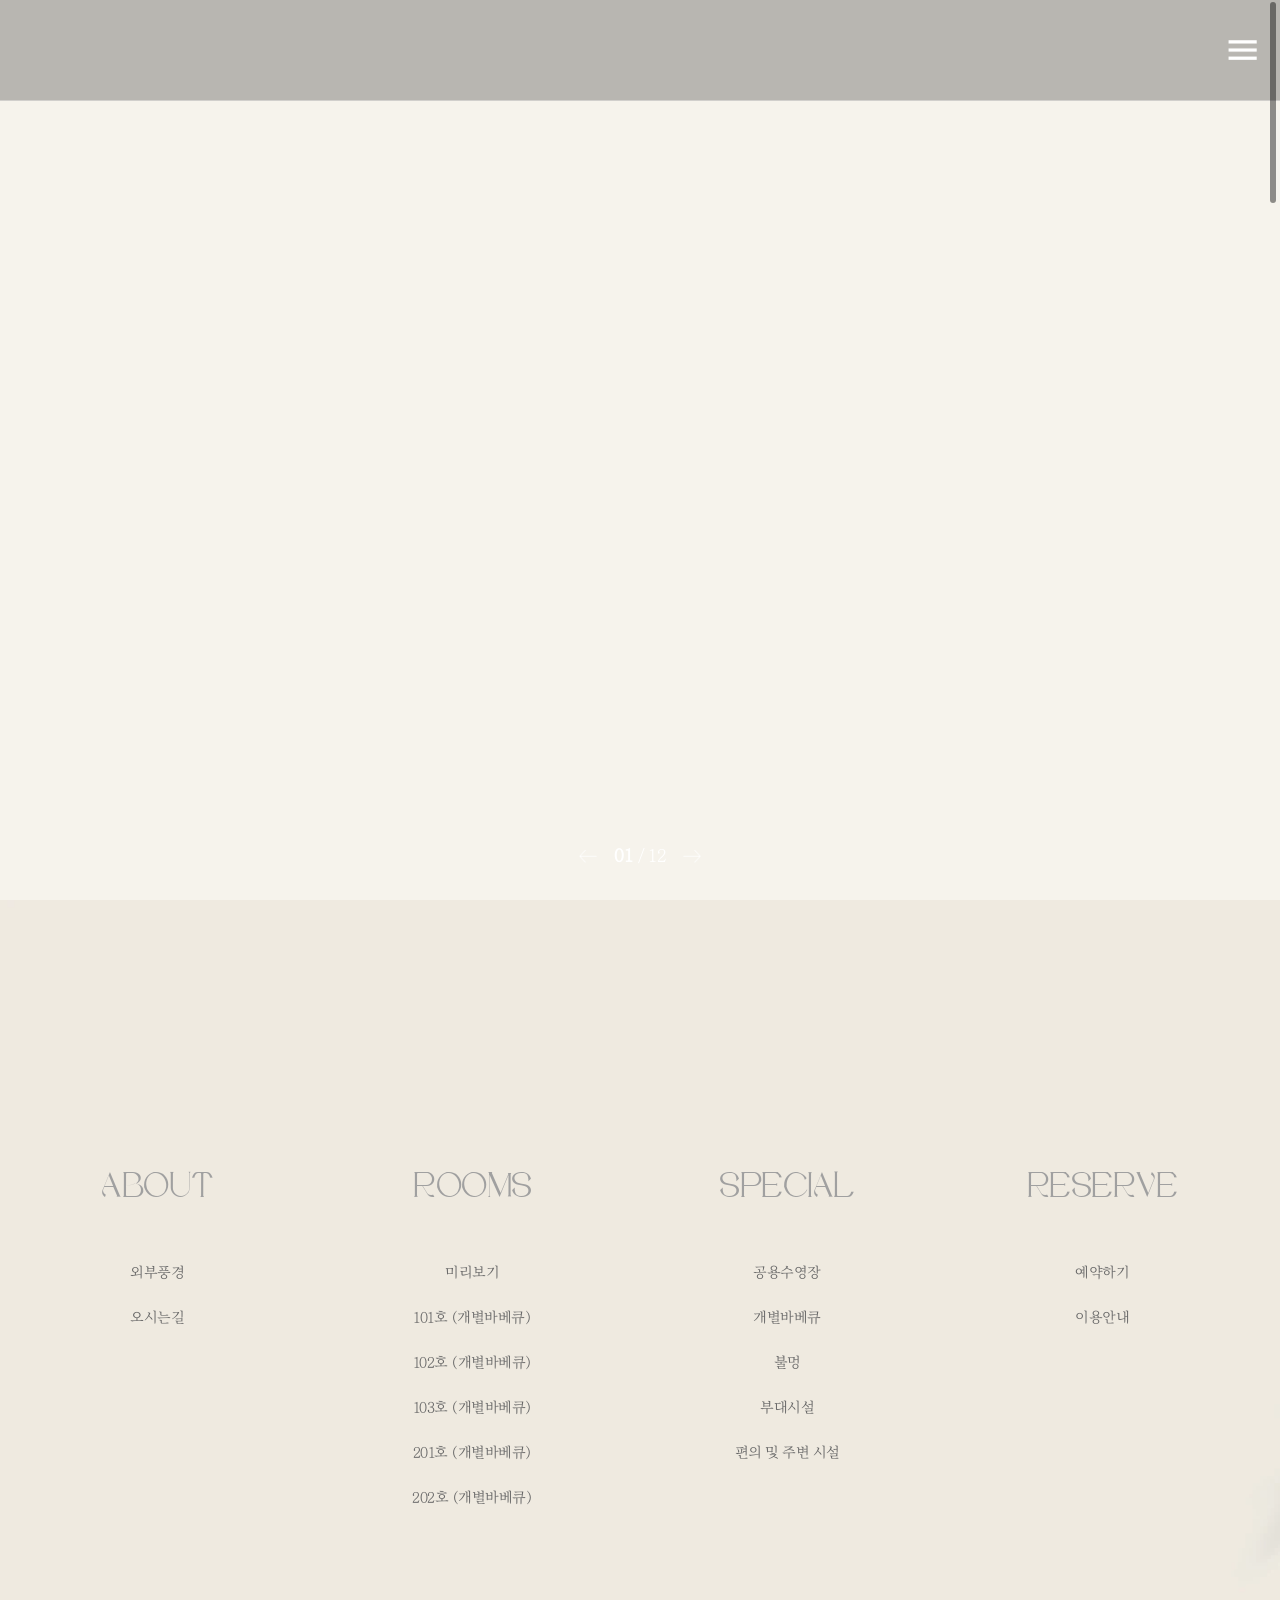
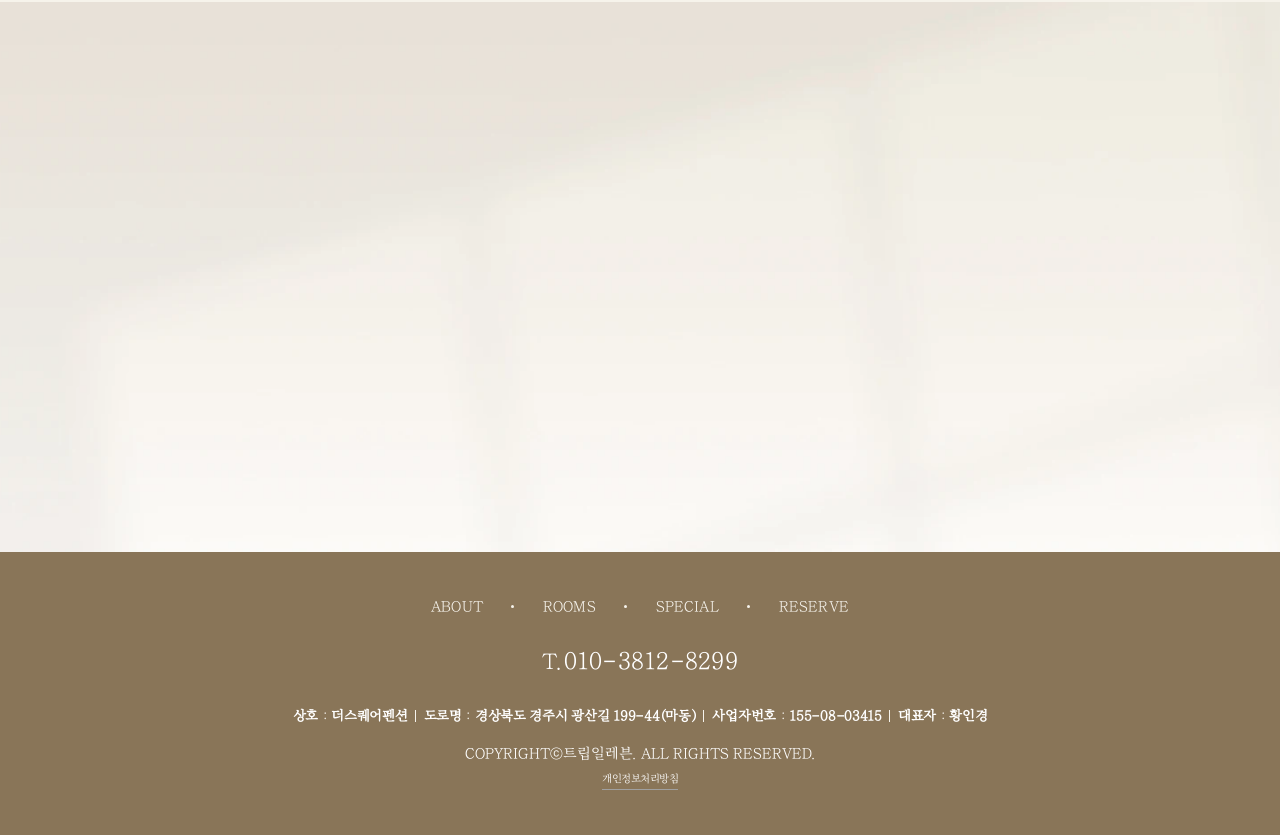
<file: index.html>
<!doctype html>
<html xmlns="http://www.w3.org/1999/xhtml" class="is-smooth-scroll-compatible is-loading">
  <head>
    <!-- 렌더 게이트: 매핑 전 placeholder/fallback 깜빡임 방지 (매핑 완료 시 페이드인) -->
    <style>html.tpl-loading body{opacity:0}body{opacity:1;transition:opacity .3s ease}</style>
    <script>document.documentElement.classList.add('tpl-loading');window.__tplReveal=function(){document.documentElement.classList.remove('tpl-loading');};setTimeout(function(){window.__tplReveal&&window.__tplReveal();},3000);</script>
    <meta name="viewport" content="width=device-width, initial-scale=1.0" />
    <meta http-equiv="Content-Type" content="text/html; charset=utf-8" />
    <title data-page-title>경주 더스퀘어 펜션 - 홈</title>
    <link rel="icon" href="data:," />
    <!-- SEO: homepage.seo → preview-handler.applySeo()가 title/description/keywords/og 동적 주입 (하드코딩 없음) -->
    <meta property="og:type" content="website" />
    <link rel="stylesheet" type="text/css" href="styles/reset.css" />
    <link rel="stylesheet" type="text/css" href="styles/theme.css" />
    <link rel="stylesheet" type="text/css" href="styles/style.css" />
    <link rel="stylesheet" type="text/css" href="styles/vendor/swiper-bundle.min.css" />
    <link rel="stylesheet" type="text/css" href="styles/popup.css" />

    <script src="js/gsap.min.js"></script>
    <script src="js/ScrollTrigger.min.js"></script>
    <script type="text/javascript" src="js/swiper-bundle.min.js"></script>
    <script type="text/javascript" src="js/locomotive-scroll.min.js"></script>

    <script nomodule="" src="js/polyfill.min.js" crossorigin="anonymous"></script>
    <script
      nomodule=""
      src="https://polyfill.io/v3/polyfill.min.js?features=Object.assign%2CElement.prototype.append%2CNodeList.prototype.forEach%2CCustomEvent%2Csmoothscroll"
      crossorigin="anonymous"
    ></script>
    <!-- Open Graph Meta Tags for Social Media -->
  <meta property="og:type" content="website" />
  <meta property="og:title" content="경주 더스퀘어 펜션 - 홈" />
  <meta property="og:description" content="편안한 객실과 쾌적한 시설을 갖춘 경주 더스퀘어펜션에서 소중한 추억을 만들어보세요." />
  <meta property="og:image" content="https://bookingplay-media.s3.amazonaws.com/item_images/2026/06/22/Zejs5EHA8Y4q.jpg" />
  <meta property="og:url" content="https://thesquareps.co.kr" />

  <!-- Twitter Card Meta Tags -->
  <meta name="twitter:card" content="summary_large_image" />
  <meta name="twitter:title" content="경주 더스퀘어 펜션 - 홈" />
  <meta name="twitter:description" content="편안한 객실과 쾌적한 시설을 갖춘 경주 더스퀘어펜션에서 소중한 추억을 만들어보세요." />
  <meta name="twitter:image" content="https://bookingplay-media.s3.amazonaws.com/item_images/2026/06/22/Zejs5EHA8Y4q.jpg" />
  <meta name="naver-site-verification" content="5cc2f8eaab3029349d71b071d9a443d751715b28" />
  <meta name="google-site-verification" content="0wpeSsIXUbGwbokQ_XwVYLpR9QLFmfl3xGqPVbSpeDM" />
</head>
  <body>
    <div id="wrap">
      <div id="header-wrap"></div>

      <!-- s: scroll-wrap -->
      <div class="scroll-wrap" id="doc" data-scroll-container="">
        <!-- s: container -->
        <div id="container" class="fadeDown" data-scroll="">
          <!--// main_visual -->
          <div class="main_visual visual">
            <div class="visual_box">
              <div class="visual_control">
                <div
                  class="swiper-arw swiper-button-prev"
                  style="
                    background: url(images/visual_prev.webp) no-repeat left center;
                    background-size: auto 100%;
                  "
                ></div>
                <div class="paging swiper-pagination"></div>
                <div
                  class="swiper-arw swiper-button-next"
                  style="
                    background: url(images/visual_next.webp) no-repeat right center;
                    background-size: auto 100%;
                  "
                ></div>
              </div>
              <div class="swiper-container mvisual">
                <!-- data-* : data-index-hero-slides | customFields.pages.index.sections[0].hero.images[isSelected] (배경 슬라이드 동적 생성) -->
                <div class="swiper-wrapper" data-index-hero-slides>
                  <!-- MAPPER: hero.images 기준 .swiper-slide>.img(background-image) 동적 생성 -->
                </div>
              </div>
            </div>
          </div>
          <!--// main_visual -->
          <!-- s: content -->
          <section id="content" class="main">
            <!-- s: main_about -->
            <div class="main_about" style="background-image: url(images/about_bg.webp)">
              <div class="cont">
                <div class="fl">
                  <!-- data-* : data-index-about-image | customFields.pages.index.sections[0].essence.images[isSelected][0].url (background-image, 없으면 empty placeholder) -->
                  <div
                    class="img fadeRight"
                    data-scroll=""
                    data-index-about-image
                  ></div>
                </div>
                <div class="fr">
                  <div class="txt">
                    <!-- data-* : data-index-about-title | essence.title (없으면 'A quiet moment...' fallback은 mapper 주입) -->
                    <p class="btxt fadeUp" data-scroll="" data-index-about-title></p>
                    <!-- data-* : data-index-about-description | essence.description (없으면 '창밖으로...{숙소명}에서...' fallback은 mapper 주입) -->
                    <p class="stxt mg60t fadeUp" data-scroll="" data-index-about-description></p>
                  </div>
                </div>
              </div>
            </div>
            <!-- e: main_about -->
            <div class="main_special" style="background: color-mix(in srgb, var(--color-primary) 55%, transparent)">
              <div class="cont fadeUp" data-scroll="">
                <div class="fl">
                  <div class="swiper-container spec-img">
                    <!-- data-* : data-index-special-slides | property.facilities[] (이미지 슬라이드, bg=facilities[i].images[isSelected][0].url, 링크 facility.html?id={id}) -->
                    <div class="swiper-wrapper" data-index-special-slides>
                      <!-- MAPPER: facilities[] 기준 .swiper-slide.item > a(facility.html?id={id}) > .img(background-image) 동적 생성 -->
                    </div>
                  </div>
                </div>
                <div class="fr">
                  <!-- data-* : data-index-special-titles | property.facilities[] (각 .txt-con: btxt='special' 정적 + stxt=facilities[i].name 동적) -->
                  <div class="spec-tit" data-index-special-titles>
                    <!-- MAPPER: facilities[] 기준 .txt-con(첫번째 on) > btxt 'special' + stxt=name 동적 생성 -->
                  </div>
                  <div class="swiper-container spec-txt">
                    <!-- data-* : data-index-special-texts | property.facilities[] (각 슬라이드 btxt='SPECIAL 0N' 정적 + stxt=facilities[i].description 동적) -->
                    <div class="swiper-wrapper" data-index-special-texts>
                      <!-- MAPPER: facilities[] 기준 .swiper-slide.item > .txt > btxt 'SPECIAL 0N' + stxt=description 동적 생성 -->
                    </div>
                    <div class="swiper-pagination"></div>
                  </div>
                </div>
                <div class="btns">
                  <a
                    href="#n"
                    class="spec-prev"
                    style="background-image: url(images/special_prev.webp)"
                  ></a>
                  <a
                    href="#n"
                    class="spec-next"
                    style="background-image: url(images/special_next.webp)"
                  ></a>
                </div>
              </div>
            </div>

            <div class="main_room" style="background: color-mix(in srgb, var(--color-primary) 55%, transparent)">
              <div class="cont fadeUp" data-scroll="">
                <h3>ROOM PREVIEW</h3>
                <div class="preivew fadeUp" data-scroll="">
                  <div class="swiper-container">
                    <!-- data-* : data-index-room-slides | customFields.roomtypes[] (+ rooms[] id매칭으로 구조 텍스트). 컨테이너 비우고 동적 생성, 링크 room.html?room_id={roomtypes[i].id} -->
                    <div class="swiper-wrapper" data-index-room-slides>
                      <!-- MAPPER: roomtypes[] 기준 .swiper-slide.item > a(room.html?room_id={id}, .custom_mousemove) > .img(background) + .txt(btxt=name, stxt=구조) 동적 생성 -->
                    </div>
                    <div class="swiper-pagination"></div>
                  </div>
                  <a
                    href="#n"
                    class="room-prev"
                    style="background-image: url(images/special_prev.webp)"
                  ></a>
                  <a
                    href="#n"
                    class="room-next"
                    style="background-image: url(images/special_next.webp)"
                  ></a>
                </div>
              </div>
            </div>

            <!-- 배경: 디자인 기본 이미지(real_bg) 유지 — closing 이미지 매핑 안 함 -->
            <div
              class="main_reserve"
              style="
                background: url(images/real_bg.webp) no-repeat center top;
                background-size: cover;
              "
            >
              <div class="cont">
                <p
                  class="fadeUp"
                  data-scroll=""
                  style="background: url(images/real_dots.png) no-repeat center top"
                ></p>
                <!-- data-* : data-index-closing-description | customFields.pages.index.sections[0].closing.description -->
                <p class="fadeUp" data-scroll="" data-index-closing-description></p>
                <!-- data-* : data-booking-link | property.realtimeBookingId -->
                <a href="#!" target="_blank" class="fadeUp" data-scroll="" data-booking-link>
                  <span>예약하기</span>
                </a>
              </div>
            </div>
          </section>
          <!-- e: content -->
        </div>
        <!-- e: container -->
        <div id="footer-wrap"></div>
      </div>
    </div>

    <!-- 팝업 (homepage.customFields.popup.popups / enabled·기간 따라 노출, 미리보기 POPUP_UPDATE 연동) -->
    <div id="popup-container"></div>

    <!-- infra: 데이터 매핑 & 동적 헤더/푸터 -->
    <script src="js/image-helpers.js"></script>
    <script src="js/preview-handler.js"></script>
    <script src="js/data-mapper/core/base-mapper.js"></script>
    <script src="js/data-mapper/pages/header-footer-mapper.js"></script>
    <script src="js/data-mapper/pages/index-mapper.js"></script>
    <script src="js/header-footer-loader.js"></script>
    <!-- 페이지 인터랙션 (vanilla) -->
    <script src="js/common.js"></script>
    <script src="js/custom.js"></script>
    <!-- 팝업 매니저 -->
    <script src="js/popup.js"></script>
  </body>
</html>
</file>
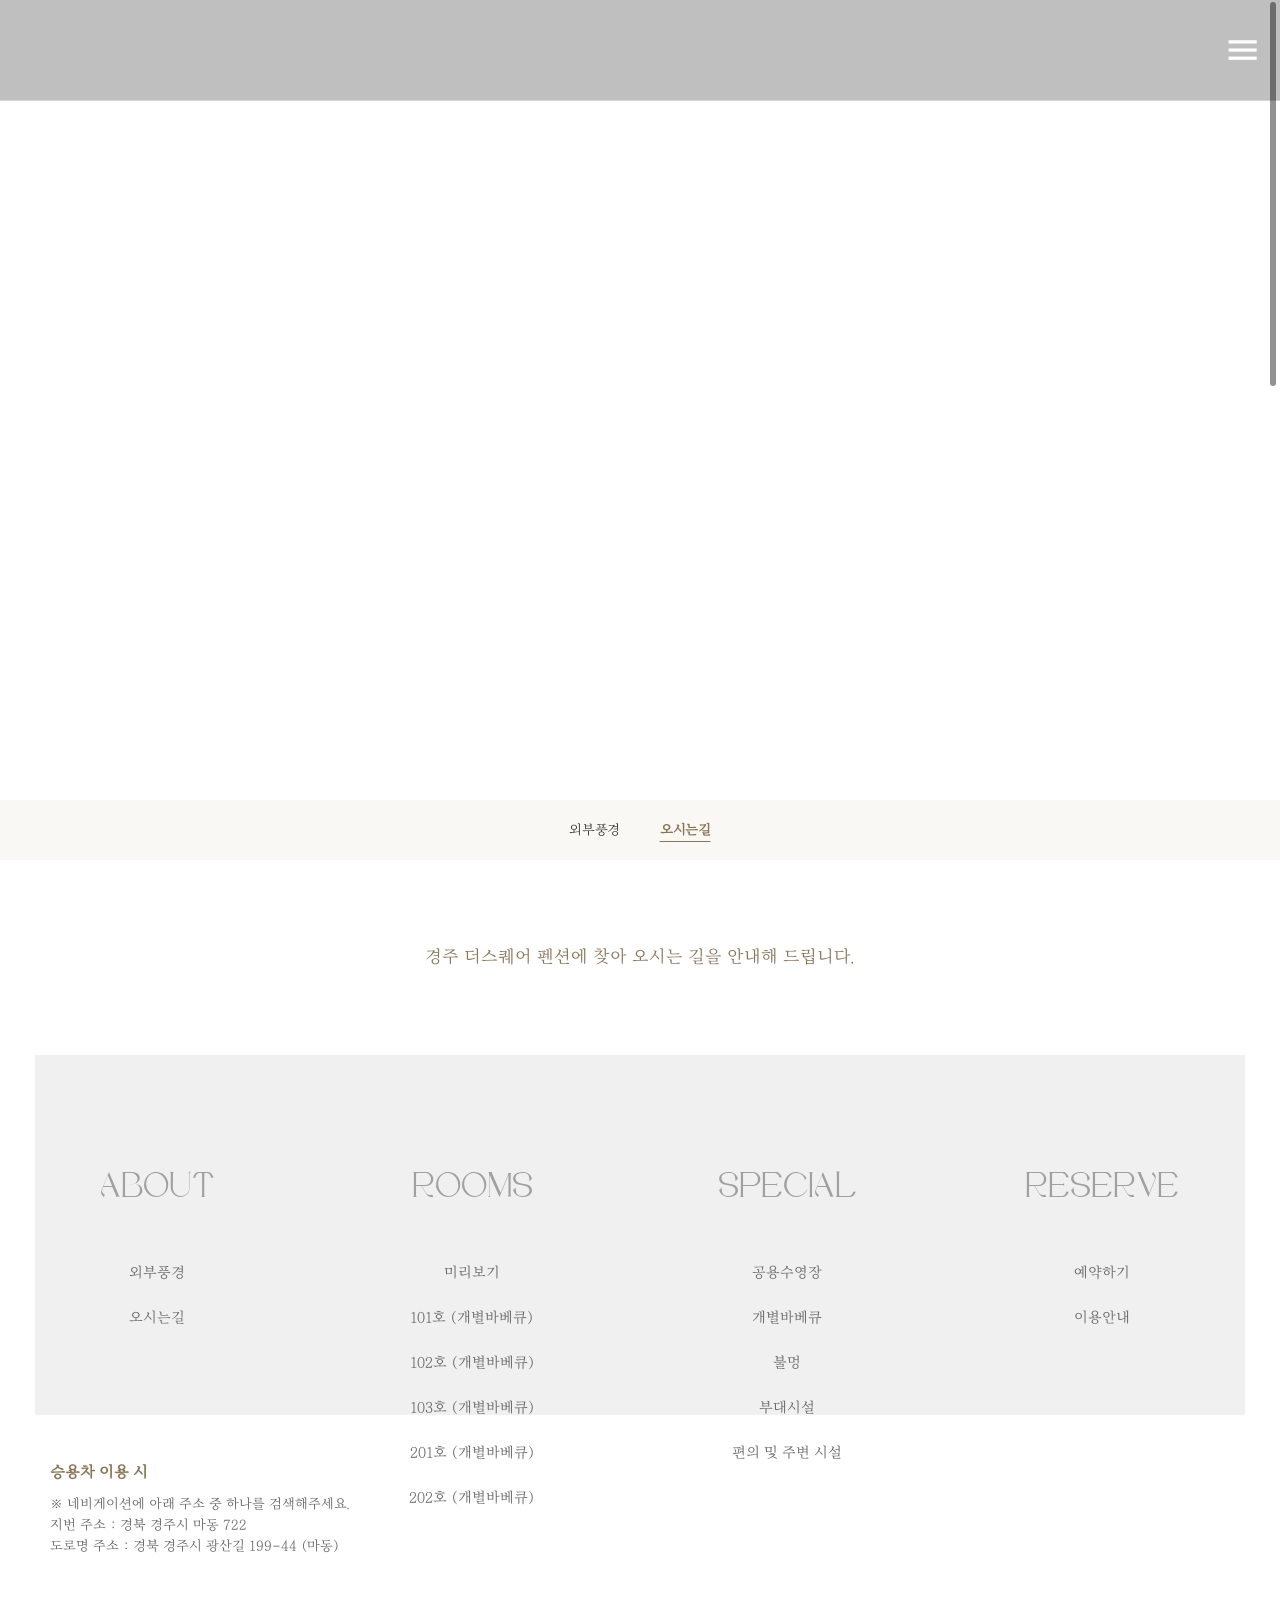
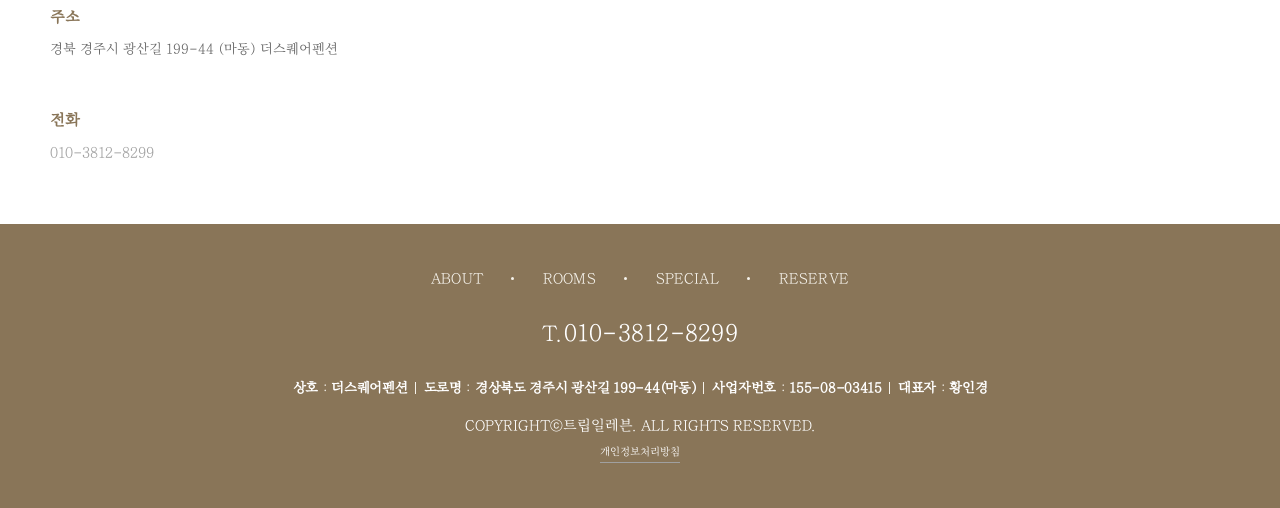
<file: directions.html>
<!doctype html>
<html xmlns="http://www.w3.org/1999/xhtml" class="is-smooth-scroll-compatible is-loading">
  <head>
    <!-- 렌더 게이트: 매핑 전 placeholder/fallback 깜빡임 방지 (매핑 완료 시 페이드인) -->
    <style>html.tpl-loading body{opacity:0}body{opacity:1;transition:opacity .3s ease}</style>
    <script>document.documentElement.classList.add('tpl-loading');window.__tplReveal=function(){document.documentElement.classList.remove('tpl-loading');};setTimeout(function(){window.__tplReveal&&window.__tplReveal();},3000);</script>
    <meta name="viewport" content="width=device-width, initial-scale=1.0" />
    <meta http-equiv="Content-Type" content="text/html; charset=utf-8" />
    <title data-page-title>경주 더스퀘어 펜션 - 오시는길</title>
    <link rel="icon" href="data:," />
    <!-- SEO: homepage.seo → preview-handler.applySeo()가 title/description/keywords/og 동적 주입 (하드코딩 없음) -->
    <meta property="og:type" content="website" />
    <link rel="stylesheet" type="text/css" href="styles/reset.css" />
    <link rel="stylesheet" type="text/css" href="styles/theme.css" />
    <link rel="stylesheet" type="text/css" href="styles/style.css" />
    <link rel="stylesheet" type="text/css" href="styles/vendor/swiper-bundle.min.css" />

    <script src="js/gsap.min.js"></script>
    <script src="js/ScrollTrigger.min.js"></script>
    <script type="text/javascript" src="js/swiper-bundle.min.js"></script>
    <script type="text/javascript" src="js/locomotive-scroll.min.js"></script>

    <script nomodule="" src="js/polyfill.min.js" crossorigin="anonymous"></script>
    <script
      nomodule=""
      src="https://polyfill.io/v3/polyfill.min.js?features=Object.assign%2CElement.prototype.append%2CNodeList.prototype.forEach%2CCustomEvent%2Csmoothscroll"
      crossorigin="anonymous"
    ></script>
    <!-- Open Graph Meta Tags for Social Media -->
  <meta property="og:type" content="website" />
  <meta property="og:title" content="경주 더스퀘어 펜션 - 오시는길" />
  <meta property="og:description" content="편안한 객실과 쾌적한 시설을 갖춘 경주 더스퀘어펜션에서 소중한 추억을 만들어보세요." />
  <meta property="og:image" content="https://bookingplay-media.s3.amazonaws.com/item_images/2026/06/22/Zejs5EHA8Y4q.jpg" />
  <meta property="og:url" content="https://thesquareps.co.kr" />

  <!-- Twitter Card Meta Tags -->
  <meta name="twitter:card" content="summary_large_image" />
  <meta name="twitter:title" content="경주 더스퀘어 펜션 - 오시는길" />
  <meta name="twitter:description" content="편안한 객실과 쾌적한 시설을 갖춘 경주 더스퀘어펜션에서 소중한 추억을 만들어보세요." />
  <meta name="twitter:image" content="https://bookingplay-media.s3.amazonaws.com/item_images/2026/06/22/Zejs5EHA8Y4q.jpg" />
  <meta name="naver-site-verification" content="5cc2f8eaab3029349d71b071d9a443d751715b28" />
  <meta name="google-site-verification" content="0wpeSsIXUbGwbokQ_XwVYLpR9QLFmfl3xGqPVbSpeDM" />
</head>
  <body>
    <div id="header-wrap"></div>

    <div class="scroll-wrap" id="doc" data-scroll-container="">
      <div id="container" class="fadeDown" data-scroll="">
        <div class="sub_visual visual tour">
          <div class="visual_box">
            <div class="swiper-container svisual">
              <!-- data-* : data-directions-hero-slides | customFields.pages.directions.sections[0].hero.images[isSelected] (배경 슬라이드 동적 생성) -->
              <div class="swiper-wrapper" data-directions-hero-slides>
                <!-- MAPPER: hero.images 기준 .swiper-slide>.img(background) 동적 생성 -->
              </div>
            </div>
          </div>
        </div>
        <div id="snb_wrap">
          <ul>
            <!-- ABOUT 서브탭: 정적 (외부풍경=main, 오시는길=directions 현재) -->
            <li><a href="main.html">외부풍경</a></li>
            <li class="active"><a href="directions.html">오시는길</a></li>
          </ul>
        </div>
        <section id="content" class="sub">
          <!-- s: reser-wrap -->
          <div class="reser-wrap" id="direction">
            <div class="sub_title">
              <!-- data-* : data-directions-title | customFields.pages.directions.sections[0].hero.title (없으면 '{숙소명}에 찾아 오시는 길을 안내해 드립니다.' fallback은 mapper 주입) -->
              <p class="sub_txt" data-directions-title></p>
            </div>
            <div class="sub_cont inner">
              <div class="map_box">
                <div class="map">
                  <!-- data-* : #kakao-map | property.latitude / property.longitude (kakao-maps-sdk로 지도+마커 렌더, trip-c/d 방식) -->
                  <div id="kakao-map" style="width: 100%; height: 360px; background-color: #f0f0f0"></div>
                </div>
              </div>
              <div class="map_info">
                <dl>
                  <!-- data-* : data-directions-notice-title | customFields.pages.directions.sections[0].notice.title -->
                  <dt data-directions-notice-title>이용안내</dt>
                  <!-- data-* : data-directions-notice-description | customFields.pages.directions.sections[0].notice.description (\n→<br>) -->
                  <dd data-directions-notice-description></dd>
                  <!-- data-* : data-property-address | property.address -->
                  <dt>주소</dt>
                  <dd data-property-address></dd>
                  <!-- data-* : data-property-phone | property.businessInfo.businessPhone (data-property-phone-link: tel:) -->
                  <dt>전화</dt>
                  <dd><a href="tel:" data-property-phone-link><span data-property-phone></span></a></dd>
                </dl>
              </div>
            </div>
          </div>
        </section>
        <!-- e: content -->
      </div>
      <!-- e: container -->
      <div id="footer-wrap"></div>
    </div>
    <!-- e: scroll-wrap -->

    <!-- s: #wrap -->
    <!-- infra: 데이터 매핑 & 동적 헤더/푸터 -->
    <script src="js/image-helpers.js"></script>
    <script src="js/preview-handler.js"></script>
    <script src="js/data-mapper/core/base-mapper.js"></script>
    <script src="js/data-mapper/pages/header-footer-mapper.js"></script>
    <script src="js/data-mapper/pages/directions-mapper.js"></script>
    <script src="js/header-footer-loader.js"></script>
    <!-- 카카오 지도 SDK -->
    <script type="text/javascript" src="js/kakao-maps-sdk.js"></script>
    <!-- 페이지 인터랙션 (vanilla) -->
    <script src="js/common.js"></script>
    <script src="js/custom.js"></script>
  </body>
</html>
</file>
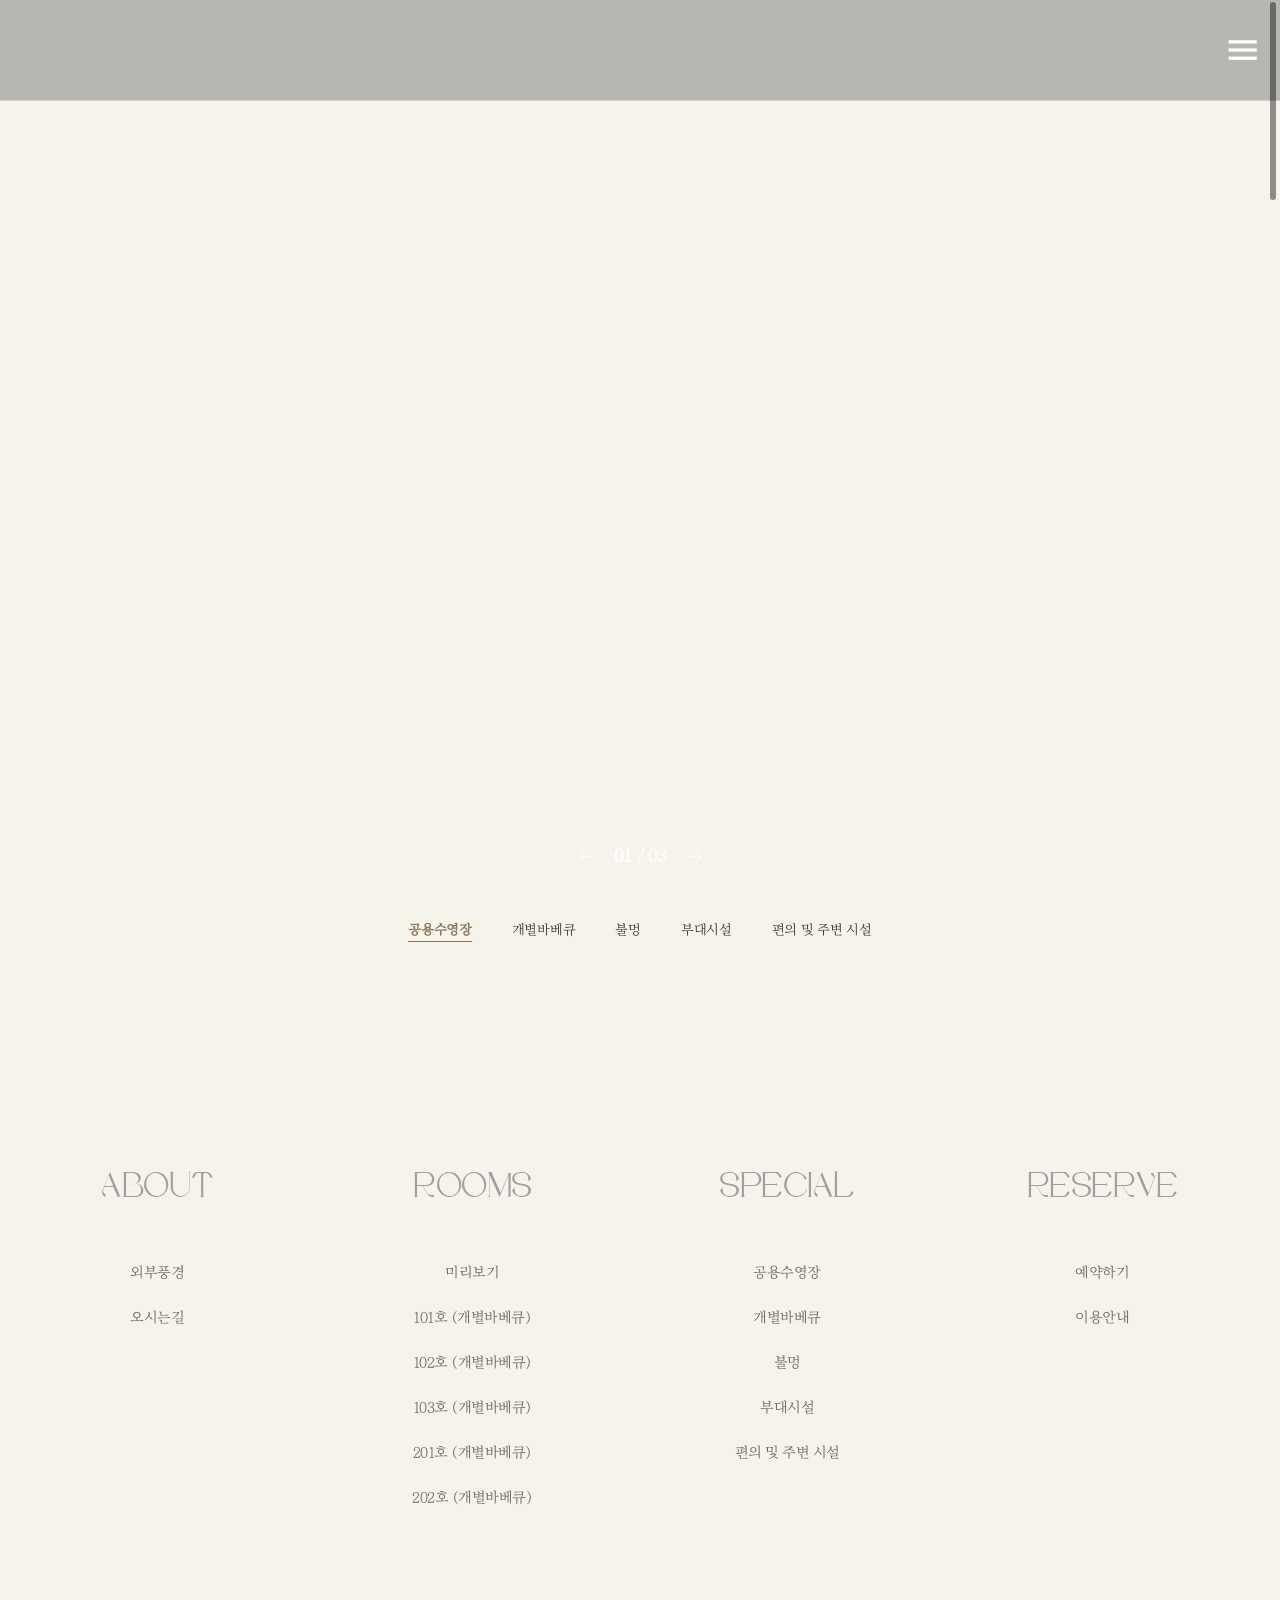
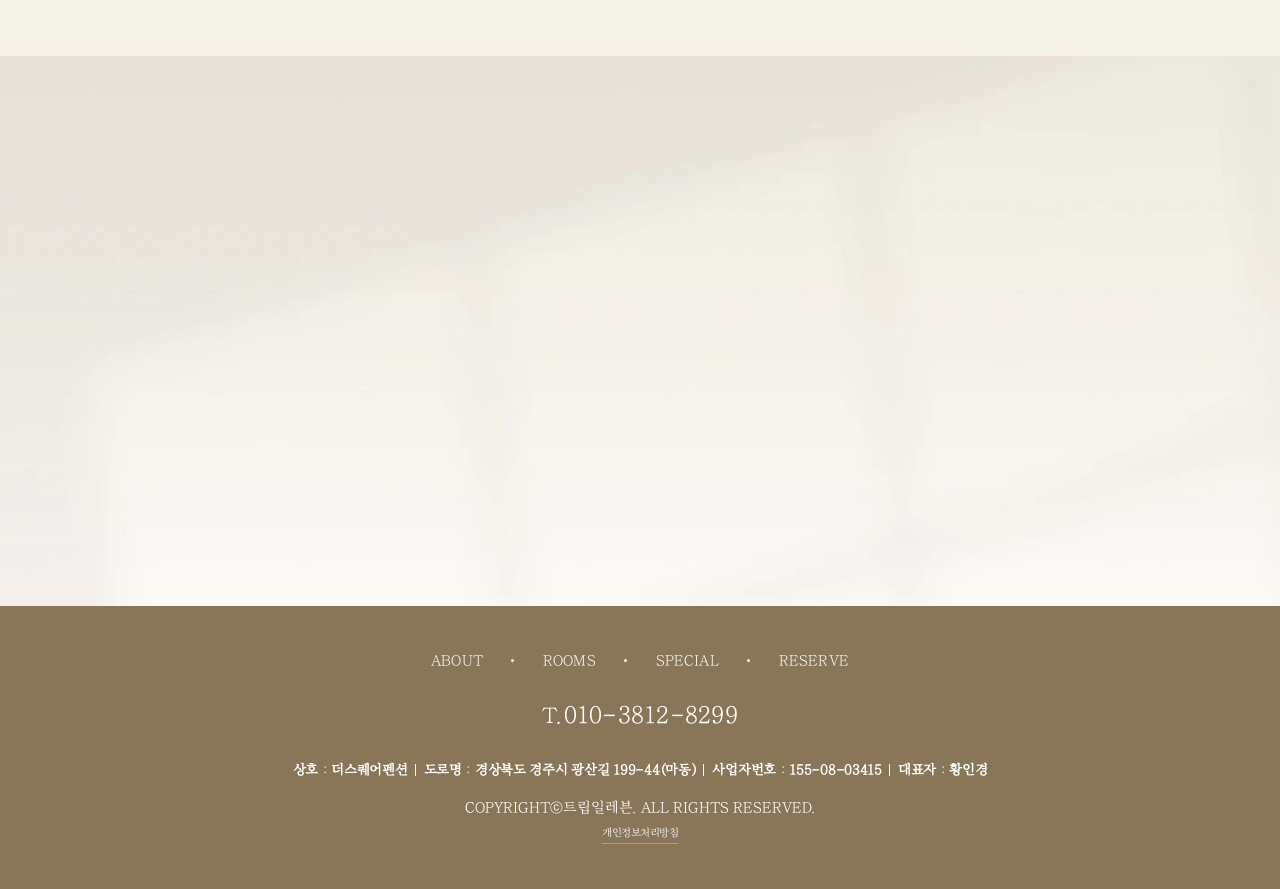
<file: facility.html>
<!doctype html>
<html xmlns="http://www.w3.org/1999/xhtml" class="is-smooth-scroll-compatible is-loading">
  <head>
    <!-- 렌더 게이트: 매핑 전 placeholder/fallback 깜빡임 방지 (매핑 완료 시 페이드인) -->
    <style>html.tpl-loading body{opacity:0}body{opacity:1;transition:opacity .3s ease}</style>
    <script>document.documentElement.classList.add('tpl-loading');window.__tplReveal=function(){document.documentElement.classList.remove('tpl-loading');};setTimeout(function(){window.__tplReveal&&window.__tplReveal();},3000);</script>
    <meta name="viewport" content="width=device-width, initial-scale=1.0" />
    <meta http-equiv="Content-Type" content="text/html; charset=utf-8" />
    <title data-page-title>경주 더스퀘어 펜션 - 시설안내</title>
    <link rel="icon" href="data:," />
    <!-- SEO: homepage.seo → preview-handler.applySeo()가 title/description/keywords/og 동적 주입 (하드코딩 없음) -->
    <meta property="og:type" content="website" />
    <link rel="stylesheet" type="text/css" href="styles/reset.css" />
    <link rel="stylesheet" type="text/css" href="styles/theme.css" />
    <link rel="stylesheet" type="text/css" href="styles/style.css" />
    <link rel="stylesheet" type="text/css" href="styles/vendor/swiper-bundle.min.css" />

    <script src="js/gsap.min.js"></script>
    <script src="js/ScrollTrigger.min.js"></script>
    <script type="text/javascript" src="js/swiper-bundle.min.js"></script>
    <script type="text/javascript" src="js/locomotive-scroll.min.js"></script>

    <script nomodule="" src="js/polyfill.min.js" crossorigin="anonymous"></script>
    <script
      nomodule=""
      src="https://polyfill.io/v3/polyfill.min.js?features=Object.assign%2CElement.prototype.append%2CNodeList.prototype.forEach%2CCustomEvent%2Csmoothscroll"
      crossorigin="anonymous"
    ></script>
    <!-- Open Graph Meta Tags for Social Media -->
  <meta property="og:type" content="website" />
  <meta property="og:title" content="경주 더스퀘어 펜션 - 시설안내" />
  <meta property="og:description" content="편안한 객실과 쾌적한 시설을 갖춘 경주 더스퀘어펜션에서 소중한 추억을 만들어보세요." />
  <meta property="og:image" content="https://bookingplay-media.s3.amazonaws.com/item_images/2026/06/22/Zejs5EHA8Y4q.jpg" />
  <meta property="og:url" content="https://thesquareps.co.kr" />

  <!-- Twitter Card Meta Tags -->
  <meta name="twitter:card" content="summary_large_image" />
  <meta name="twitter:title" content="경주 더스퀘어 펜션 - 시설안내" />
  <meta name="twitter:description" content="편안한 객실과 쾌적한 시설을 갖춘 경주 더스퀘어펜션에서 소중한 추억을 만들어보세요." />
  <meta name="twitter:image" content="https://bookingplay-media.s3.amazonaws.com/item_images/2026/06/22/Zejs5EHA8Y4q.jpg" />
  <meta name="naver-site-verification" content="5cc2f8eaab3029349d71b071d9a443d751715b28" />
  <meta name="google-site-verification" content="0wpeSsIXUbGwbokQ_XwVYLpR9QLFmfl3xGqPVbSpeDM" />
</head>
  <body>

    <div id="wrap">
      <div id="header-wrap"></div>

      <!-- s: scroll-wrap -->
      <div class="scroll-wrap" id="doc" data-scroll-container="">
        <!-- s: container -->
        <div id="container" class="fadeDown" data-scroll="">
          <!-- s: sub_visual -->
          <div class="sub_visual visual">
            <div class="visual_box">
              <div class="visual_control">
                <div
                  class="swiper-arw swiper-button-prev"
                  style="
                    background: url('images/visual_prev.webp') no-repeat left center;
                    background-size: auto 100%;
                  "
                ></div>
                <div class="paging swiper-pagination"></div>
                <div
                  class="swiper-arw swiper-button-next"
                  style="
                    background: url('images/visual_next.webp') no-repeat right center;
                    background-size: auto 100%;
                  "
                ></div>
              </div>
              <div class="swiper-container svisual">
                <!-- data-* : data-facility-hero-slides | property.facilities[current].images[isSelected] (배경 슬라이드 동적 생성) -->
                <div class="swiper-wrapper" data-facility-hero-slides>
                  <!-- MAPPER: facility 이미지 기준 .swiper-slide>.img(background) 동적 생성 -->
                </div>
              </div>
            </div>
          </div>
          <!-- e: sub_visual -->
          <div id="snb_wrap">
            <!-- data-* : data-facility-nav | property.facilities[] (동적 생성, 현재 facility active, facility.html?id={id}) -->
            <ul data-facility-nav>
              <!-- MAPPER: facilities[] 기준 <li><a href="facility.html?id={id}">{name}</a></li>, 현재 active -->
            </ul>
          </div>

          <!-- s: content -->
          <section id="content" class="sub">
            <!-- s: special_wrap -->
            <div class="special_wrap">
              <div class="info">
                <div class="img">
                  <!-- data-* : data-facility-image | property.facilities[current].images[isSelected][0].url (배경, 없으면 placeholder) -->
                  <p
                    class="fadeLeft"
                    data-scroll=""
                    data-facility-image
                    style="background-position: center center; background-repeat: no-repeat"
                  ></p>
                  <span class="bg fadeRight" data-scroll=""></span>
                </div>
                <div class="txt">
                  <!-- 영문 라벨: 정적 -->
                  <p class="btxt fadeUp" data-scroll="">SPECIAL</p>
                  <!-- data-* : data-facility-name | property.facilities[current].name -->
                  <p class="stxt fadeUp" data-scroll="" data-facility-name></p>
                  <div class="ctxt fadeUp" data-scroll="">
                    <!-- data-* : data-facility-description | property.facilities[current].description (\n→<br>) -->
                    <p data-facility-description></p>
                  </div>
                </div>
              </div>
              <!-- data-* : data-facility-gallery | property.facilities[current].images[isSelected] (각 li p배경 순서대로 주입) -->
              <div class="list" data-facility-gallery>
                <ul>
                  <li class="fadeUp" data-scroll="">
                    <div class="img">
                      <p style="background-position: center center; background-repeat: no-repeat"></p>
                    </div>
                  </li>
                  <li class="fadeUp" data-scroll="">
                    <div class="img">
                      <p style="background-position: center center; background-repeat: no-repeat"></p>
                    </div>
                  </li>
                </ul>
              </div>
            </div>
            <div class="main_special" style="background: color-mix(in srgb, var(--color-primary) 55%, transparent)">
              <div class="cont fadeUp" data-scroll="">
                <div class="fl">
                  <div class="swiper-container spec-img">
                    <!-- data-* : data-index-special-slides | property.facilities[] (이미지 슬라이드 동적, facility.html?id={id}) -->
                    <div class="swiper-wrapper" data-index-special-slides>
                      <!-- MAPPER: facilities[] 기준 .swiper-slide.item > a > .img(background) 동적 생성 -->
                    </div>
                  </div>
                </div>
                <div class="fr">
                  <!-- data-* : data-index-special-titles | property.facilities[] (각 .txt-con: btxt='special' + stxt=name 동적) -->
                  <div class="spec-tit" data-index-special-titles>
                    <!-- MAPPER: facilities[] 기준 .txt-con(첫번째 on) 동적 생성 -->
                  </div>
                  <div class="swiper-container spec-txt">
                    <!-- data-* : data-index-special-texts | property.facilities[] (각 슬라이드 btxt='SPECIAL 0N' + stxt=description 동적) -->
                    <div class="swiper-wrapper" data-index-special-texts>
                      <!-- MAPPER: facilities[] 기준 .swiper-slide.item > .txt 동적 생성 -->
                    </div>
                    <div class="swiper-pagination"></div>
                  </div>
                </div>
                <div class="btns">
                  <a
                    href="#n"
                    class="spec-prev"
                    style="background-image: url(images/special_prev.webp)"
                  ></a>
                  <a
                    href="#n"
                    class="spec-next"
                    style="background-image: url(images/special_next.webp)"
                  ></a>
                </div>
              </div>
            </div>

            <!-- 배경: 디자인 기본 이미지(real_bg) 유지 -->
            <div
              class="main_reserve"
              style="
                background: url(images/real_bg.webp) no-repeat center top;
                background-size: cover;
              "
            >
              <div class="cont">
                <p
                  class="fadeUp"
                  data-scroll=""
                  style="background: url(images/real_dots.png) no-repeat center top"
                ></p>
                <!-- data-* : data-closing-description | customFields.pages.index.sections[0].closing.description -->
                <p class="fadeUp" data-scroll="" data-closing-description></p>
                <!-- data-* : data-booking-link | property.realtimeBookingId -->
                <a href="#!" target="_blank" class="fadeUp" data-scroll="" data-booking-link>
                  <span>예약하기</span>
                </a>
              </div>
            </div>

            <div id="footer-wrap"></div>
          </section>
        </div>
      </div>
    </div>
    <!-- infra: 데이터 매핑 & 동적 헤더/푸터 -->
    <script src="js/image-helpers.js"></script>
    <script src="js/preview-handler.js"></script>
    <script src="js/data-mapper/core/base-mapper.js"></script>
    <script src="js/data-mapper/pages/header-footer-mapper.js"></script>
    <script src="js/data-mapper/pages/facility-mapper.js"></script>
    <script src="js/header-footer-loader.js"></script>
    <!-- 페이지 인터랙션 (vanilla) -->
    <script src="js/common.js"></script>
    <script src="js/custom.js"></script>
  </body>
</html>
</file>
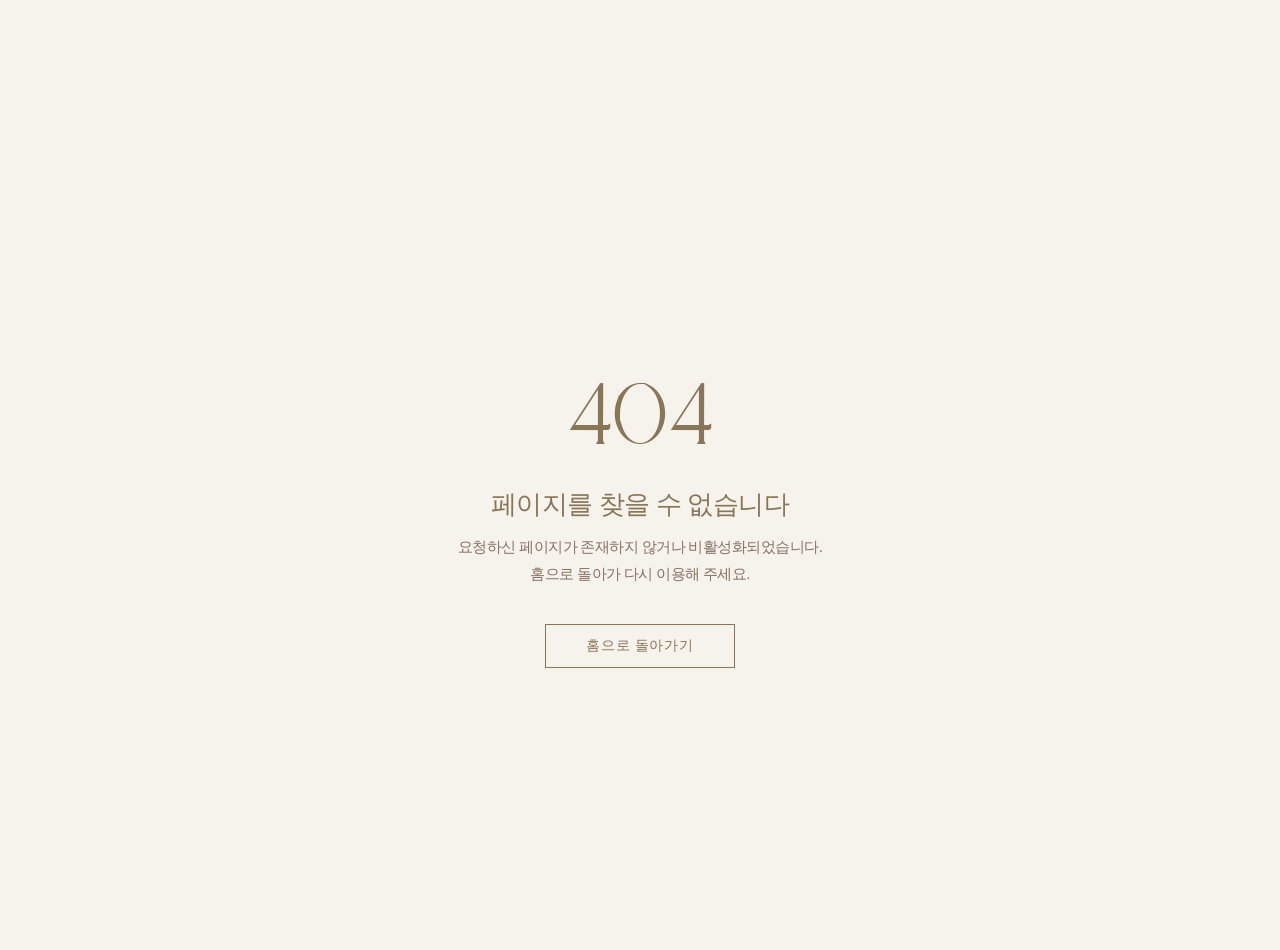
<file: landing.html>
<!doctype html>
<html lang="ko">
  <head>
    <meta charset="UTF-8" />
    <!-- 렌더 게이트: 매핑 전 placeholder 깜빡임 방지 (매핑 완료 시 페이드인) -->
    <style>
      html.tpl-loading body {
        opacity: 0;
      }
      body {
        opacity: 1;
        transition: opacity 0.3s ease;
      }
    </style>
    <script>
      document.documentElement.classList.add('tpl-loading');
      window.__tplReveal = function () {
        document.documentElement.classList.remove('tpl-loading');
      };
      setTimeout(function () {
        window.__tplReveal && window.__tplReveal();
      }, 3000);
    </script>
    <meta http-equiv="X-UA-Compatible" content="IE=edge" />
    <meta name="viewport" content="width=device-width, initial-scale=1.0" />
    <meta property="og:type" content="website" />
    <title data-page-title>경주 더스퀘어 펜션</title>
    <link rel="icon" href="data:," />
    <link rel="stylesheet" type="text/css" href="styles/theme.css" />
    <link rel="stylesheet" type="text/css" href="styles/reset.css" />
    <link rel="stylesheet" type="text/css" href="styles/landing.css" />
    <!-- Open Graph Meta Tags for Social Media -->
  <meta property="og:type" content="website" />
  <meta property="og:title" content="경주 더스퀘어 펜션" />
  <meta property="og:description" content="편안한 객실과 쾌적한 시설을 갖춘 경주 더스퀘어펜션에서 소중한 추억을 만들어보세요." />
  <meta property="og:image" content="https://bookingplay-media.s3.amazonaws.com/item_images/2026/06/22/Zejs5EHA8Y4q.jpg" />
  <meta property="og:url" content="https://thesquareps.co.kr" />

  <!-- Twitter Card Meta Tags -->
  <meta name="twitter:card" content="summary_large_image" />
  <meta name="twitter:title" content="경주 더스퀘어 펜션" />
  <meta name="twitter:description" content="편안한 객실과 쾌적한 시설을 갖춘 경주 더스퀘어펜션에서 소중한 추억을 만들어보세요." />
  <meta name="twitter:image" content="https://bookingplay-media.s3.amazonaws.com/item_images/2026/06/22/Zejs5EHA8Y4q.jpg" />
  <meta name="naver-site-verification" content="5cc2f8eaab3029349d71b071d9a443d751715b28" />
  <meta name="google-site-verification" content="0wpeSsIXUbGwbokQ_XwVYLpR9QLFmfl3xGqPVbSpeDM" />
</head>

  <body oncontextmenu="return false;" onselectstart="return false" ondragstart="return false;">
    <!-- 랜딩 게이트: 헤더/푸터 없음 — 숙소를 아직 고르기 전 화면이라
         특정 숙소의 내비게이션(ABOUT/ROOMS/SPECIAL 등)을 보여줄 수 없다.
         himongpoolvilla.kr(3카드) / haimom(2카드) 형태의 "여러 숙소 게이트" 참고. -->
    <div id="landing-gate">
      <!-- data-* 속성 : data-landing-cards (동적 매핑, li 개수 = 카드 수)
           pages.landing.sections[0].about[] -->
      <ul class="landing_cards" data-landing-cards>
        <!-- MAPPER: about[i] → li.landing_card > a > div.landing_card_bg + div.landing_card_overlay + div.landing_card_content -->
      </ul>
    </div>

    <script src="js/image-helpers.js"></script>
    <script src="js/preview-handler.js"></script>
    <script src="js/data-mapper/core/base-mapper.js"></script>
    <script src="js/data-mapper/pages/landing-mapper.js"></script>
    <script src="js/pages/landing.js"></script>
  </body>
</html>
</file>
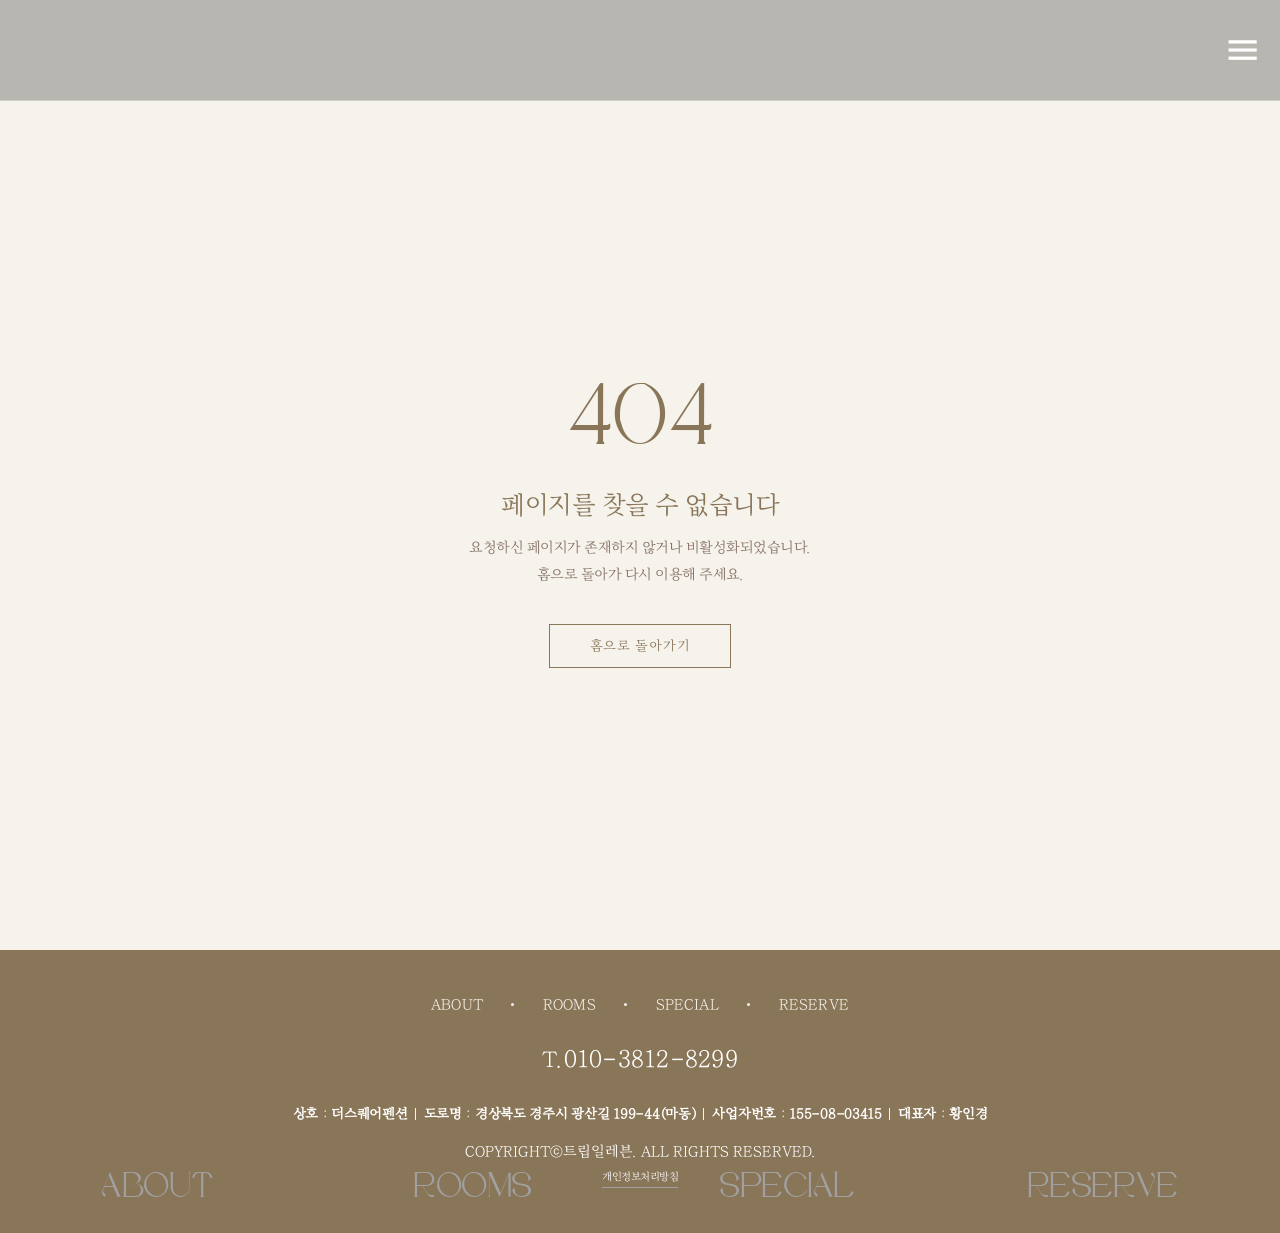
<file: nearby-attractions.html>
<!doctype html>
<html xmlns="http://www.w3.org/1999/xhtml" class="is-smooth-scroll-compatible is-loading">
  <head>
    <!-- 렌더 게이트: 매핑 전 placeholder/fallback 깜빡임 방지 (매핑 완료 시 페이드인) -->
    <style>html.tpl-loading body{opacity:0}body{opacity:1;transition:opacity .3s ease}</style>
    <script>document.documentElement.classList.add('tpl-loading');window.__tplReveal=function(){document.documentElement.classList.remove('tpl-loading');};setTimeout(function(){window.__tplReveal&&window.__tplReveal();},3000);</script>
    <meta name="viewport" content="width=device-width, initial-scale=1.0" />
    <meta http-equiv="Content-Type" content="text/html; charset=utf-8" />
    <title data-page-title>경주 더스퀘어 펜션</title>
    <link rel="icon" href="data:," />
    <!-- SEO: homepage.seo → preview-handler.applySeo()가 title/description/keywords/og 동적 주입 (하드코딩 없음) -->
    <meta property="og:type" content="website" />
    <link rel="stylesheet" type="text/css" href="styles/reset.css" />
    <link rel="stylesheet" type="text/css" href="styles/theme.css" />
    <link rel="stylesheet" type="text/css" href="styles/style.css" />
    <link rel="stylesheet" type="text/css" href="styles/vendor/swiper-bundle.min.css" />

    <script src="js/gsap.min.js"></script>
    <script src="js/ScrollTrigger.min.js"></script>
    <script type="text/javascript" src="js/swiper-bundle.min.js"></script>
    <script type="text/javascript" src="js/locomotive-scroll.min.js"></script>

    <script nomodule="" src="js/polyfill.min.js" crossorigin="anonymous"></script>
    <script
      nomodule=""
      src="https://polyfill.io/v3/polyfill.min.js?features=Object.assign%2CElement.prototype.append%2CNodeList.prototype.forEach%2CCustomEvent%2Csmoothscroll"
      crossorigin="anonymous"
    ></script>
    <!-- Open Graph Meta Tags for Social Media -->
  <meta property="og:type" content="website" />
  <meta property="og:title" content="경주 더스퀘어 펜션" />
  <meta property="og:description" content="편안한 객실과 쾌적한 시설을 갖춘 경주 더스퀘어펜션에서 소중한 추억을 만들어보세요." />
  <meta property="og:image" content="https://bookingplay-media.s3.amazonaws.com/item_images/2026/06/22/Zejs5EHA8Y4q.jpg" />
  <meta property="og:url" content="https://thesquareps.co.kr" />

  <!-- Twitter Card Meta Tags -->
  <meta name="twitter:card" content="summary_large_image" />
  <meta name="twitter:title" content="경주 더스퀘어 펜션" />
  <meta name="twitter:description" content="편안한 객실과 쾌적한 시설을 갖춘 경주 더스퀘어펜션에서 소중한 추억을 만들어보세요." />
  <meta name="twitter:image" content="https://bookingplay-media.s3.amazonaws.com/item_images/2026/06/22/Zejs5EHA8Y4q.jpg" />
  <meta name="naver-site-verification" content="5cc2f8eaab3029349d71b071d9a443d751715b28" />
  <meta name="google-site-verification" content="0wpeSsIXUbGwbokQ_XwVYLpR9QLFmfl3xGqPVbSpeDM" />
</head>
  <body>
    <div id="header-wrap"></div>

    <!-- s: scroll-wrap -->
    <div class="scroll-wrap" id="doc" data-scroll-container="">
      <!-- s: container -->
      <div id="container" class="fadeDown" data-scroll="">
        <!-- s: sub_visual (히어로 — main.html과 동일 구조: svisual 배경 슬라이더) -->
        <div class="sub_visual visual">
          <div class="visual_box">
            <div class="visual_control">
              <div
                class="swiper-arw swiper-button-prev"
                style="
                  background: url('images/visual_prev.webp') no-repeat left center;
                  background-size: auto 100%;
                "
              ></div>
              <div class="paging swiper-pagination"></div>
              <div
                class="swiper-arw swiper-button-next"
                style="
                  background: url('images/visual_next.webp') no-repeat right center;
                  background-size: auto 100%;
                "
              ></div>
            </div>
            <div class="swiper-container svisual">
              <!-- data-* : data-nearby-hero-slides | customFields.pages.nearbyAttractions.sections[0].hero.images[isSelected] (배경 슬라이드 동적 생성) -->
              <div class="swiper-wrapper" data-nearby-hero-slides>
                <!-- MAPPER: hero.images 기준 .swiper-slide>.img(background) 동적 생성 -->
              </div>
            </div>
          </div>
        </div>
        <!-- e: sub_visual -->

        <!-- s: content (about — main.html의 main_about 구조 재사용, 블록마다 반복) -->
        <section id="content" class="sub">
          <!-- data-* : data-nearby-about-blocks | customFields.pages.nearbyAttractions.sections[0].about[] (블록 동적 생성) -->
          <div data-nearby-about-blocks>
            <!--
              MAPPER: about[] 각 블록마다 .main_about 행 동적 생성 (이미지 좌 / 텍스트 우, main.html 동일)
                · .fl .img            ← block.images[isSelected][0].url (배경, 없으면 empty placeholder)  [이미지]
                · .fr .txt .btxt      ← block.title                                                       [타이틀]
                · .fr .txt .stxt      ← block.description (\n→<br>, 없으면 생략)                           [설명]
                · .fr .txt .stxt.cap  ← block.images[isSelected][0].description (없으면 생략)              [이미지설명]
            -->
          </div>

          <!-- 배경: 디자인 기본 이미지(real_bg) 유지 — closing 이미지 매핑 안 함 (index/main 동일) -->
          <div
            class="main_reserve"
            style="
              background: url(images/real_bg.webp) no-repeat center top;
              background-size: cover;
            "
          >
            <div class="cont">
              <p
                class="fadeUp"
                data-scroll=""
                style="background: url(images/real_dots.png) no-repeat center top"
              ></p>
              <!-- data-* : data-nearby-closing-description | customFields.pages.index.sections[0].closing.description -->
              <p class="fadeUp" data-scroll="" data-nearby-closing-description></p>
              <!-- data-* : data-booking-link | property.realtimeBookingId -->
              <a href="#!" target="_blank" class="fadeUp" data-scroll="" data-booking-link>
                <span>예약하기</span>
              </a>
            </div>
          </div>
        </section>
        <!-- e: content -->
      </div>
      <!-- e: container -->
      <div id="footer-wrap"></div>
    </div>
    <!-- e: scroll-wrap -->

    <!-- infra: 데이터 매핑 & 동적 헤더/푸터 -->
    <script src="js/image-helpers.js"></script>
    <script src="js/preview-handler.js"></script>
    <script src="js/data-mapper/core/base-mapper.js"></script>
    <script src="js/data-mapper/pages/header-footer-mapper.js"></script>
    <script src="js/data-mapper/pages/nearby-attractions-mapper.js"></script>
    <script src="js/header-footer-loader.js"></script>
    <!-- 페이지 인터랙션 (vanilla) -->
    <script src="js/common.js"></script>
    <script src="js/custom.js"></script>
  </body>
</html>
</file>
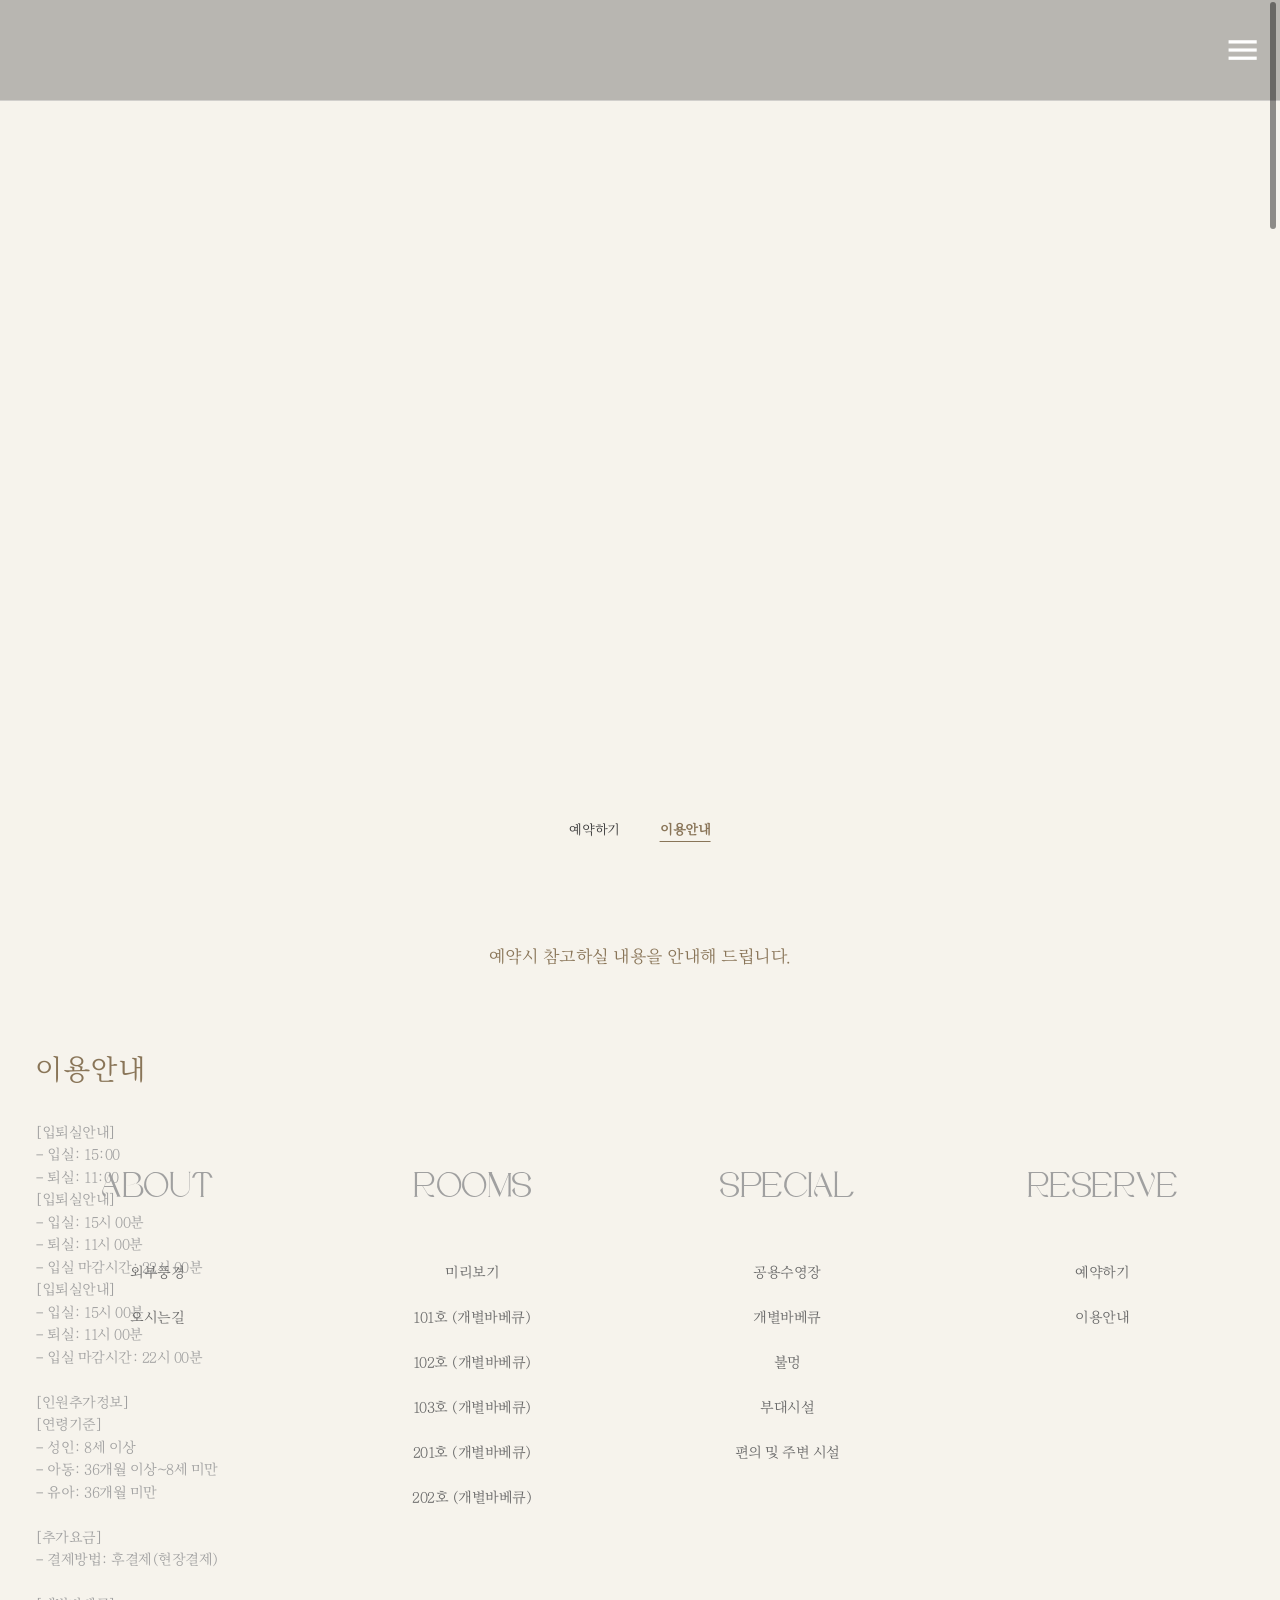
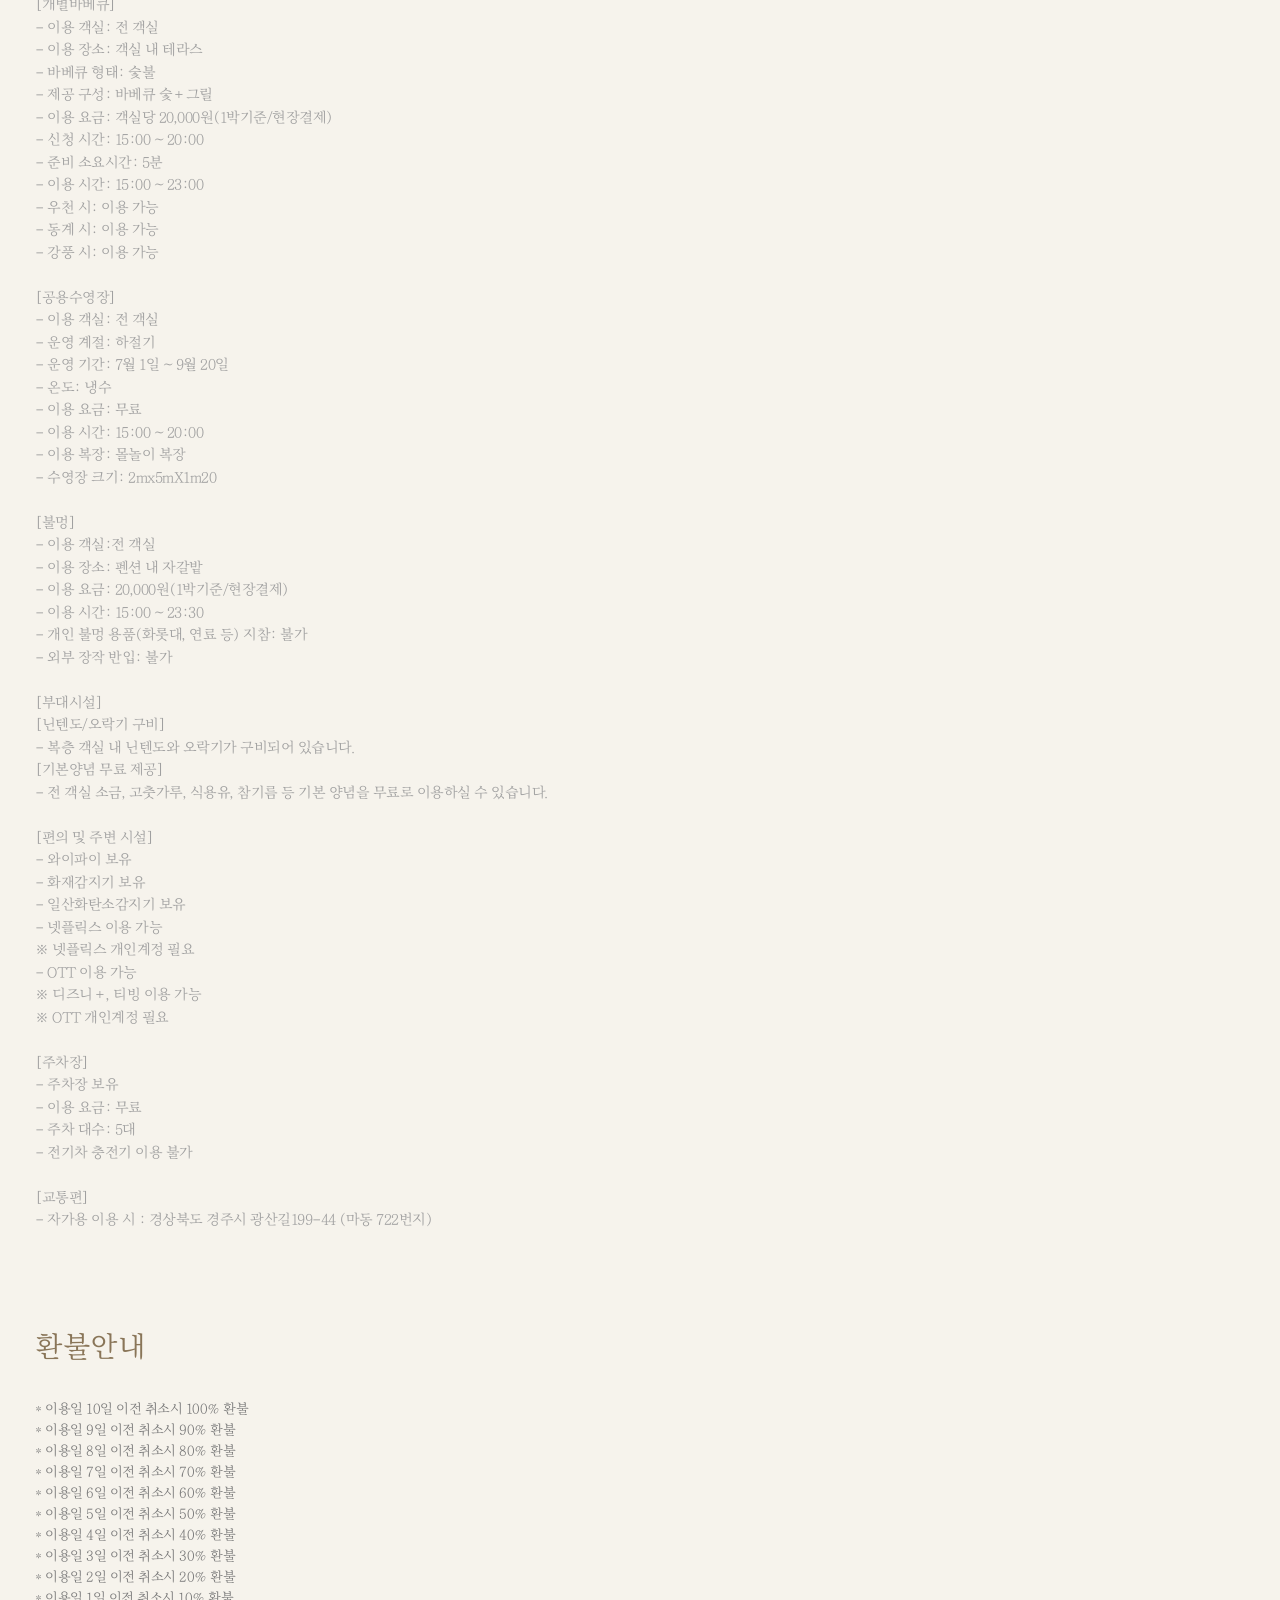
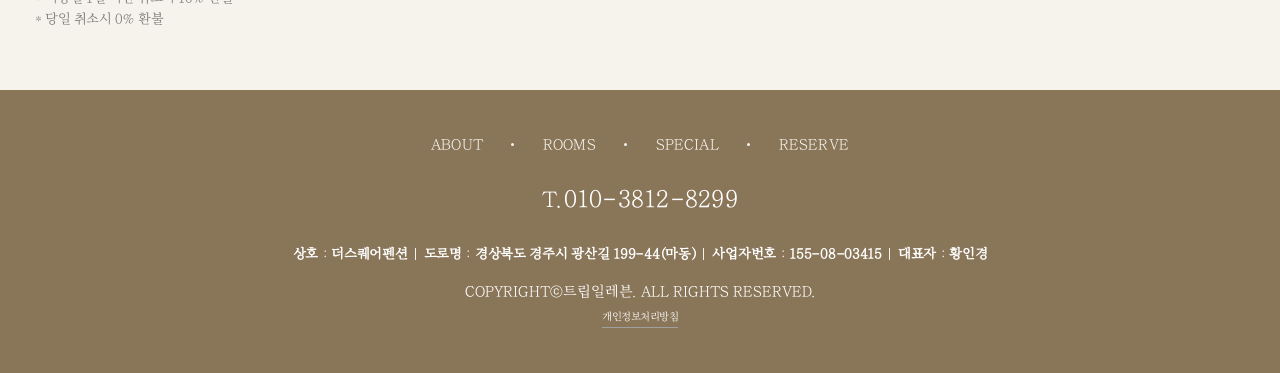
<file: reservation.html>
<!doctype html>
<html xmlns="http://www.w3.org/1999/xhtml" class="is-smooth-scroll-compatible is-loading">
  <head>
    <!-- 렌더 게이트: 매핑 전 placeholder/fallback 깜빡임 방지 (매핑 완료 시 페이드인) -->
    <style>html.tpl-loading body{opacity:0}body{opacity:1;transition:opacity .3s ease}</style>
    <script>document.documentElement.classList.add('tpl-loading');window.__tplReveal=function(){document.documentElement.classList.remove('tpl-loading');};setTimeout(function(){window.__tplReveal&&window.__tplReveal();},3000);</script>
    <meta name="viewport" content="width=device-width, initial-scale=1.0" />
    <meta http-equiv="Content-Type" content="text/html; charset=utf-8" />
    <title data-page-title>경주 더스퀘어 펜션 - 예약안내</title>
    <link rel="icon" href="data:," />
    <!-- SEO: homepage.seo → preview-handler.applySeo()가 title/description/keywords/og 동적 주입 (하드코딩 없음) -->
    <meta property="og:type" content="website" />
    <link rel="stylesheet" type="text/css" href="styles/reset.css" />
    <link rel="stylesheet" type="text/css" href="styles/theme.css" />
    <link rel="stylesheet" type="text/css" href="styles/style.css" />
    <link rel="stylesheet" type="text/css" href="styles/vendor/swiper-bundle.min.css" />

    <script src="js/gsap.min.js"></script>
    <script src="js/ScrollTrigger.min.js"></script>
    <script type="text/javascript" src="js/swiper-bundle.min.js"></script>
    <script type="text/javascript" src="js/locomotive-scroll.min.js"></script>

    <script nomodule="" src="js/polyfill.min.js" crossorigin="anonymous"></script>
    <script
      nomodule=""
      src="https://polyfill.io/v3/polyfill.min.js?features=Object.assign%2CElement.prototype.append%2CNodeList.prototype.forEach%2CCustomEvent%2Csmoothscroll"
      crossorigin="anonymous"
    ></script>
    <!-- Open Graph Meta Tags for Social Media -->
  <meta property="og:type" content="website" />
  <meta property="og:title" content="경주 더스퀘어 펜션 - 예약안내" />
  <meta property="og:description" content="편안한 객실과 쾌적한 시설을 갖춘 경주 더스퀘어펜션에서 소중한 추억을 만들어보세요." />
  <meta property="og:image" content="https://bookingplay-media.s3.amazonaws.com/item_images/2026/06/22/Zejs5EHA8Y4q.jpg" />
  <meta property="og:url" content="https://thesquareps.co.kr" />

  <!-- Twitter Card Meta Tags -->
  <meta name="twitter:card" content="summary_large_image" />
  <meta name="twitter:title" content="경주 더스퀘어 펜션 - 예약안내" />
  <meta name="twitter:description" content="편안한 객실과 쾌적한 시설을 갖춘 경주 더스퀘어펜션에서 소중한 추억을 만들어보세요." />
  <meta name="twitter:image" content="https://bookingplay-media.s3.amazonaws.com/item_images/2026/06/22/Zejs5EHA8Y4q.jpg" />
  <meta name="naver-site-verification" content="5cc2f8eaab3029349d71b071d9a443d751715b28" />
  <meta name="google-site-verification" content="0wpeSsIXUbGwbokQ_XwVYLpR9QLFmfl3xGqPVbSpeDM" />
</head>
  <body>
    <div id="wrap">
      <div id="header-wrap"></div>

      <!-- s: scroll-wrap -->
      <div class="scroll-wrap" id="doc" data-scroll-container="">
        <!-- s: container -->
        <div id="container" class="fadeDown" data-scroll="">
          <!-- s: sub_visual -->
          <div class="sub_visual visual tour">
            <div class="visual_box">
              <div class="swiper-container svisual">
                <!-- data-* : data-reservation-hero-slides | customFields.pages.reservation.sections[0].hero.images[isSelected] (배경 슬라이드 동적 생성) -->
                <div class="swiper-wrapper" data-reservation-hero-slides>
                  <!-- MAPPER: hero.images 기준 .swiper-slide>.img(background) 동적 생성 -->
                </div>
              </div>
            </div>
          </div>
          <!-- e: sub_visual -->
          <div id="snb_wrap">
            <ul>
              <!-- data-* : data-booking-link | property.realtimeBookingId (header-footer-mapper 공통 처리) -->
              <li><a href="#!" target="_blank" data-booking-link>예약하기</a></li>
              <li class="active"><a href="reservation.html">이용안내</a></li>
            </ul>
          </div>
          <!-- s: content -->
          <section id="content" class="sub">
            <!-- s: reser-wrap -->
            <div class="reser-wrap" id="direction">
              <div class="sub_title">
                <!-- data-* : data-reservation-title | customFields.pages.reservation.sections[0].hero.title (없으면 기존 문구 fallback) -->
                <p class="sub_txt" data-reservation-title>예약시 참고하실 내용을 안내해 드립니다.</p>
              </div>
              <div class="info_box inner">
                <dt class="title_box">
                  <h3>이용안내</h3>
                </dt>
                <dd>
                  <!-- data-* : data-reservation-checkin-info | [입퇴실안내] 라벨 + property.checkin/checkout + checkInOutInfo -->
                  <p data-reservation-checkin-info></p>
                  <!-- data-* : data-reservation-usage-guide | property.usageGuide (\n→<br>) -->
                  <p data-reservation-usage-guide></p>
                  <!-- data-* : data-reservation-reservation-guide | property.reservationGuide (\n→<br>) -->
                  <p data-reservation-reservation-guide></p>
                </dd>
                <dt class="title_box">
                  <h3>환불안내</h3>
                </dt>
                <!-- data-* : data-reservation-refund-policies | property.refundPolicies (동적 생성) -->
                <dd data-reservation-refund-policies></dd>
              </div>
            </div>
            <!-- e: reser-wrap -->
          </section>
          <!-- e: content -->
        </div>
        <!-- e: container -->
        <div id="footer-wrap"></div>
      </div>
      <!-- e: scroll-wrap -->
    </div>

    <!-- infra: 데이터 매핑 & 동적 헤더/푸터 -->
    <script src="js/image-helpers.js"></script>
    <script src="js/preview-handler.js"></script>
    <script src="js/data-mapper/core/base-mapper.js"></script>
    <script src="js/data-mapper/pages/header-footer-mapper.js"></script>
    <script src="js/data-mapper/pages/reservation-mapper.js"></script>
    <script src="js/header-footer-loader.js"></script>
    <!-- 페이지 인터랙션 (vanilla) -->
    <script src="js/common.js"></script>
    <script src="js/custom.js"></script>
  </body>
</html>
</file>
<file: styles/theme.css>
@charset "UTF-8";
/* Theme CSS - 폰트/색상 변수 + 폰트 import·@font-face 통합 */
/* 이 파일만 수정하면 전체 테마(색상/폰트) 변경 가능 */

/* ── Font Imports (전 폰트 import는 이 파일에 통합) ── */
@import url('https://fonts.googleapis.com/css2?family=Noto+Sans+KR:wght@100;300;400;500;700;900&family=Jeju+Myeongjo&family=Qwigley&display=swap');

/* 로컬 장식 영문 (Abigail) — 깨진 woff2 제외, 정상 woff/otf만 사용 */
@font-face {
  font-family: 'Abigail';
  font-style: normal;
  src:
    url(../fonts/abigail.woff) format('woff'),
    url(../fonts/abigail.otf) format('opentype');
  font-display: swap;
}

/* CSS Variables */
:root {
  /* 색상 (primary: 베이지 배경, secondary: 브라운 브랜드) */
  --color-primary: #f6f3ec;
  --color-secondary: #897558;

  /* 한글 폰트 (main: 제주명조, sub: 명조 타이틀) */
  --font-ko-main: 'Jeju Myeongjo', serif;
  --font-ko-sub: 'Jeju Myeongjo', serif;

  /* 영문 폰트 (장식 메인) */
  --font-en-main: 'Abigail', cursive;
}
</file>
<file: styles/style.css>
/*** 공통 ***/
.clear:after {
  content: '';
  display: block;
  clear: both;
}
.dn {
  display: none;
}
.for_pc {
  display: inline-block;
}
.for_m {
  display: none;
}
.ff_notokr {
  font-family: var(--font-ko-main) !important;
}

@media only screen and (max-width: 999px) {
  /*ybs*/
  .header .btn_menu,
  .header .btn_reserve {
    display: block;
  }
  .header .ybs {
    right: 60px;
  }
}

@media screen and (max-width: 640px) {
  .for_pc {
    display: none;
  }
  .for_m {
    display: block;
  }
}
.mo {
  display: none;
}
@media screen and (max-width: 479px) {
  .mo {
    display: block;
  }
}
/*** 레이아웃 ***/
html {
  overflow: hidden;
}
#wrap {
  min-width: 360px;
  overflow: hidden;
  letter-spacing: -0.5px;
  position: relative;
  background-color: var(--color-primary);
}
.inner {
  max-width: 1440px;
  margin: 0 auto;
  box-sizing: border-box;
  position: relative;
  z-index: 6;
  font-size: 0;
}

@media only screen and (max-width: 1480px) {
}
@media only screen and (max-width: 1280px) {
}
@media only screen and (max-width: 1100px) {
}
@media only screen and (max-width: 999px) {
  html.has-scroll-smooth {
    backface-visibility: hidden; /* transform: translateZ(0); */
  }
}
@media only screen and (max-width: 680px) {
  html.has-scroll-smooth {
    position: fixed;
    top: 0;
    bottom: 0;
    left: 0;
    right: 0;
  }
}
@media only screen and (max-width: 480px) {
}

/* ======================================================
header
=========================================================*/
.header,
.header {
  position: fixed;
  left: 0;
  top: 0;
  right: 0;
  z-index: 91;
  background: rgba(0, 0, 0, 0.25);
  border-bottom: 1px solid rgba(255, 255, 255, 0.35);
  min-width: 360px;
  -webkit-transition: all 0.3s ease-in-out;
  -moz-transition: all 0.3s ease-in-out;
  -o-transition: all 0.3s ease-in-out;
  transition: all 0.3s ease-in-out;
}
.header.on {
  border-bottom: 1px solid #eee;
}
.header .hd_inner {
  text-align: center;
  max-width: 1440px;
  margin: 0 auto;
  position: relative;
  z-index: 123;
  height: 100px;
}
.header .hd_inner:after {
  content: '';
  display: block;
  clear: both;
}
.header .logo {
  font-size: 42px;
  display: inline-block;
  position: absolute;
  left: 20px;
  top: 50%;
  transform: translateY(-50%);
  font-family: 'Alex Brush', serif;
  color: #fff;
  text-align: center;
  z-index: 999;
}
.header .logo a {
  color: inherit;
  font-family: 'Alex Brush', serif;
  width: 200px;
  height: 60px;
  display: block;
  background-position: left center;
  background-repeat: no-repeat;
  background-size: auto 100%;
  padding-right: 50px;
}
.header .logo span {
  display: block;
  font-size: 13px;
  line-height: 1;
  color: inherit;
  line-height: 70px;
  background-size: auto 100%;
  text-indent: -9999em;
}
.header .logo2 {
  position: absolute;
  left: 20px;
  top: 50%;
  transform: translateY(-50%);
  z-index: 999;
}
.header .logo2 a {
  font-family: 'Alex Brush', serif;
  font-size: 40px;
  width: 200px;
  height: 60px;
  background-position: left center;
  background-repeat: no-repeat;
  color: #c3a87f;
  display: block;
  background-size: auto 100%;
  padding-right: 50px;
}
.header .logo2 span {
  line-height: 70px;
  text-indent: -9999em;
}

/* 로고 색상 자동 보정 (JS: HeaderFooterMapper.tintLogo)
   업로드 로고의 알파 채널을 mask로 써서 모양만 남기고 테마 색으로 칠한다.
   투명 배경 로고 + CORS 허용 시에만 클래스가 붙고, 아니면 원본 배경이미지 그대로. */
.header .logo a.is-logo-tinted,
.header .logo2 a.is-logo-tinted {
  -webkit-mask-image: var(--logo-mask);
  mask-image: var(--logo-mask);
  -webkit-mask-repeat: no-repeat;
  mask-repeat: no-repeat;
  -webkit-mask-position: left center;
  mask-position: left center;
  -webkit-mask-size: auto 100%;
  mask-size: auto 100%;
}
/* 최상단은 흰색, 스크롤 시에는 테마 색(백오피스가 --color-secondary를 덮어쓰면 함께 바뀜) */
.header .logo a.is-logo-tinted {
  background-color: #fff;
}
.header .logo2 a.is-logo-tinted {
  background-color: var(--color-secondary);
}
/* 네이버(socialLinks.blog)·인스타그램(socialLinks.instagram) — 원본 스킨 훅 그대로:
   PC 최상단에선 숨김, 스크롤 헤더(.header.on)에서만 YBS 오른쪽에 노출(아래 '상단 on').
   예약하기·YBS 버튼 높이(32px)에 맞춰 32px, 간격 10px. 숨긴 버튼(display:none)은 gap 에서 빠진다.
   인스타 로고(122×126)는 높이만 고정해 비율 유지. */
.header .hd_sns_btn {
  display: none;
  gap: 10px;
  margin-left: 15px;
  font-size: 0;
  line-height: 0;
}
.header .hd_sns_btn a {
  height: 32px;
}
.header .hd_sns_btn img {
  display: block;
  width: auto;
  height: 100%;
}
.header .btn_hd_res {
  margin-left: 15px;
  position: relative;
}
.header .btn_hd_res a {
}
.header .btn_menu {
}
.header .btn_menu img {
}
.header .hd_lnb {
  position: relative;
  z-index: 90;
  display: none;
}
.header .hd_lnb:after {
  content: '';
  display: block;
  clear: both;
}
.header .hd_lnb ul,
.header .hd_lnb ul .depth1 {
  display: inline-block;
  vertical-align: middle;
}
.header .hd_lnb ul .depth1 {
  font-size: 16px;
  position: relative;
  padding: 0 20px;
}
.header .hd_lnb ul .depth1 .depth1_a {
  font-family: var(--font-ko-sub);
  line-height: 6.25;
  display: block;
  font-weight: 600;
  color: #fff;
  padding: 0 40px;
  transition: none;
  letter-spacing: 0;
}
.header .hd_lnb ul .depth1 .depth_box {
  position: absolute;
  left: 50%;
  top: calc(100% + 30px);
  width: 100%;
  transform: translateX(-50%);
  z-index: 91;
  text-align: center;
  max-height: 0;
  overflow: hidden;
  opacity: 0;
  transition: all 0.4s;
}
.header .hd_lnb ul .depth1 .depth_box.on {
  max-height: 1000px;
  opacity: 1;
}

/* 객실/시설이 많아 서브메뉴가 뷰포트를 넘치면 스크롤한다.
   max-height 는 common.js 의 bindLnbHover() 가 뷰포트 높이에 맞춰 계산해 인라인으로 넣는다.
   .is-scroll 은 넘칠 때만 붙는다 (넘치지 않으면 스크롤바가 보이지 않도록). */
.header .hd_lnb ul .depth1 .depth_box.is-scroll {
  overflow-y: auto;
  overscroll-behavior: contain;
  /* 스크롤바 자리만큼 항목이 밀려 보이지 않게 여백을 준다 */
  padding-right: 6px;
}
.header .hd_lnb ul .depth1 .depth_box.is-scroll::-webkit-scrollbar {
  width: 4px;
}
.header .hd_lnb ul .depth1 .depth_box.is-scroll::-webkit-scrollbar-track {
  background: transparent;
}
.header .hd_lnb ul .depth1 .depth_box.is-scroll::-webkit-scrollbar-thumb {
  background: rgb(0 0 0 / 25%);
  border-radius: 2px;
}
.header .hd_lnb ul .depth1 .depth_box.is-scroll:hover::-webkit-scrollbar-thumb {
  background: rgb(0 0 0 / 40%);
}
.header .hd_lnb ul .depth1 .depth_box li {
  font-size: 14px;
  line-height: 1;
  padding: 5px 0;
  color: #333;
}
.header .hd_lnb ul .depth1 .depth_box li + li {
  margin-top: 5px;
}
.header .hd_lnb ul .depth1 .depth_box li a {
  display: inline-block;
  font-size: inherit;
  color: inherit;
  line-height: 1.5em;
  position: relative;
}
.header .hd_lnb ul .depth1 .depth_box li a:after {
  width: 0;
  left: 50%;
  bottom: -1px;
  border-bottom: 1px solid var(--color-secondary);
  display: block;
  content: '';
  position: absolute;
  -webkit-transition: width 0.4s ease-in-out;
  -moz-transition: width 0.4s ease-in-out;
  -o-transition: width 0.4s ease-in-out;
  transition: width 0.4s ease-in-out;
  -webkit-transform: translateX(-50%);
  -moz-transform: translateX(-50%);
  -ms-transform: translateX(-50%);
  -o-transform: translateX(-50%);
  transform: translateX(-50%);
}
.header .hd_lnb ul .depth1 .depth_box li a:hover:after,
.header .hd_lnb ul .depth1 .depth_box li.active a:after {
  width: 100%;
}
.header .hd_lnb ul .depth1 .depth_box li a:hover {
}

.header .hd_lnb .hd_lnb01 {
  float: left;
}
.header .hd_lnb .hd_lnb02 {
  float: right;
}
.header .hd_lnb_bg {
  position: absolute;
  left: 0;
  top: 100%;
  right: 0;
  background: rgba(255, 255, 255, 0.7);
  z-index: 50;
  overflow: hidden;
  height: 0;
  box-sizing: border-box;
  height: 0;
  transition: all 0.5s;
}
.header .hd_lnb_bg.on {
  height: 550px;
}

/**ybs**/
.header .btn_hd_res {
  display: none;
}
.header .btn_hd_res a {
  display: inline-block;
  font-family: var(--font-ko-sub);
  font-size: 15px;
  line-height: 2.125;
  padding: 0 20px;
  color: #fff;
  background: var(--color-secondary);
}
.header .btn_hd_res:hover {
  text-decoration: underline;
}

.header .btn_menu {
  display: none;
  width: 36px;
  height: 36px;
  position: absolute;
  right: 20px;
  top: 50%;
  transform: translateY(-50%);
  cursor: pointer;
}
.header .btn_reserve {
  display: none;
  width: 36px;
  height: 36px;
  position: absolute;
  right: 60px;
  top: 50%;
  transform: translateY(-50%);
  cursor: pointer;
}

.header .ybs {
  display: none;
  width: 36px;
  height: 36px;
  position: absolute;
  right: 100px;
  top: 50%;
  transform: translateY(-50%);
  cursor: pointer;
}
/*-----ybs_end-------*/

.header .btn_menu .under {
  display: block;
  height: 36px;
}
.header .btn_menu .over {
  display: none;
  height: 36px;
}
.header.on .btn_menu .under {
  display: none;
}
.header.on .btn_menu .over {
  display: block;
}

.header .btn_reserve .under {
  display: block;
  height: 36px;
  text-indent: -9999em;
}
.header .btn_reserve .under p {
  font-size: 11.5px;
  color: #000;
  position: absolute;
  bottom: -6px;
  left: 29px;
}
.header .btn_reserve .over {
  display: none;
  height: 36px;
}
.header.on .btn_reserve .under {
  display: none;
}
.header.on .btn_reserve .over {
  display: block;
  text-indent: -9999em;
  position: relative;
}

/* 상단 on */
.header.on {
  background: #fff;
}
.header.on .hd_inner {
  margin: 0 auto;
  text-align: right;
  box-sizing: border-box;
  padding-right: 90px;
}
.header.on .logo2,
.header.on .hd_lnb,
.header.on .hd_sns_btn,
.header.on .hd_sns_btn a,
.header.on .btn_hd_res {
  display: inline-block;
  vertical-align: middle;
}
.header.on .hd_lnb ul .depth1 {
  line-height: 5.3125;
}
.header.on .hd_lnb ul .depth1 .depth1_a {
  color: #555;
  padding: 0 30px;
}
.header.on .hd_lnb .hd_lnb01,
.header.on .hd_lnb .hd_lnb02 {
  float: inherit;
}
.header.on .logo {
  display: none;
}
/* 네이버·인스타: 스크롤 헤더에서 한 줄(gap 10px) — 메뉴 | 예약하기 | YBS | N 인스타 | ≡ */
.header.on .hd_sns_btn {
  display: inline-flex;
}
@media only screen and (max-width: 1480px) {
}
@media only screen and (max-width: 1280px) {
  .header .hd_inner {
  }
  .header .hd_lnb ul .depth1 .depth1_a {
    padding: 0 30px;
  }
  .header.on .hd_lnb ul .depth1 .depth1_a {
    padding: 0 25px;
  }

  .header .btn_hd_res a {
    padding: 0 15px;
    font-size: 15px;
  }
  .header .btn_hd_res .reser_icon {
    top: -19px;
    left: -18px;
  }

  .header .hd_lnb ul .depth1 .depth1_a:hover:after,
  .header .hd_lnb ul .depth1.on .depth1_a:after {
    width: calc(100% - 50px);
  }
}
@media only screen and (max-width: 1100px) {
  .header .hd_inner {
  }
  .header .hd_lnb ul .depth1 .depth1_a {
    padding: 0 25px;
  }
  .header.on .hd_lnb ul .depth1 .depth1_a {
    padding: 0 20px;
  }
  /* 네이버·인스타가 보이면(data-social=on) 스크롤 헤더 메뉴가 왼쪽으로 밀려 1024 이하에서
     로고 영역과 겹친다 → 메뉴 여백을 줄인다(0 20px / 0 20px → 0 8px / 0 14px).
     .depth1 / .depth1_a 에는 transition 이 없어 로드 직후 두 줄로 보이는 일이 없다. */
  [data-social='on'] .header.on .hd_lnb ul .depth1 {
    padding: 0 8px;
  }
  [data-social='on'] .header.on .hd_lnb ul .depth1 .depth1_a {
    padding: 0 14px;
  }

  .header .btn_hd_res a {
    font-size: 14px;
  }

  .header .hd_lnb ul .depth1 .depth1_a:hover:after,
  .header .hd_lnb ul .depth1.on .depth1_a:after {
    width: calc(100% - 40px);
  }
}
@media only screen and (min-width: 999px) {
  .header .btn_menu,
  .aside,
  .aside_bg {
    display: none !important;
  }
}
@media only screen and (max-width: 999px) {
  .header {
    background: none;
    border-bottom: 1px solid rgba(255, 255, 255, 0.3);
  }
  .header .hd_inner,
  .header.on .hd_inner {
    width: auto;
    height: 70px;
    padding-right: 0;
  }
  .hd_lnb {
    display: none !important;
  }
  .header .logo,
  .header .logo2,
  .header.on .logo,
  .header.on .logo2 {
    left: 5px;
    top: 10px;
    transform: translateY(0);
  }
  .header .logo a,
  .header .logo2 a {
    height: 45px;
    width: 100px;
  }
  .header .logo span,
  .header .logo2 span {
    height: 50px;
    line-height: 50px;
  }

  .btn_hd_res {
    display: none !important;
  }

  .header .btn_menu,
  .header .btn_reserve,
  .header .btn_link {
    display: block;
  }

  /* 네이버·인스타: 최상단·스크롤 모두 YBS 아이콘 왼쪽 [N][인스타] YBS 예약 ≡ (26px, 간격 8px) */
  .header .hd_sns_btn,
  .header.on .hd_sns_btn {
    display: flex;
    gap: 8px;
    position: absolute;
    right: 157px;
    top: 50%;
    transform: translateY(-50%);
    margin: 0;
  }
  .header .hd_sns_btn a {
    height: 26px;
  }
  /* YBS 가 없으면(매퍼가 style="display: none") 비는 자리로 당긴다 → [N][인스타] 예약 ≡ */
  .header a.ybs[style*='display: none'] + .hd_sns_btn {
    right: 104px;
  }
}
@media only screen and (max-width: 680px) {
}
@media only screen and (max-width: 480px) {
}

/* 모바일 카테고리 */
.header .logo2 {
  display: none;
}

.aside {
  position: relative;
  z-index: 1112;
  position: fixed;
  right: -480px;
  top: 0;
  max-height: 100%;
  min-width: 320px;
  width: 86%;
  max-width: 480px;
  overflow-y: auto;
  background: color-mix(in srgb, var(--color-primary) 35%, #fff);
  transition-timing-function: ease-in-out;
  display: flex;
  align-items: center;
  justify-content: center;
  -webkit-transition: right 0.6s cubic-bezier(0.77, 0, 0.175, 1);
  -moz-transition: right 0.6s cubic-bezier(0.77, 0, 0.175, 1);
  transition: right 0.6s cubic-bezier(0.77, 0, 0.175, 1);
}
.aside .aisde_inner {
  width: 100%;
  text-align: center;
}
.aside.on {
  right: 0;
}
.aside .aside_box {
}
.aside .btn_close {
  position: absolute;
  right: 30px;
  top: 30px;
  width: 30px;
  height: 30px;
  background-size: 25px !important;
  z-index: 9910;
}
.aside.on .btn_close {
  display: block;
}
.aside .depth1 {
  font-family: var(--font-ko-sub);
  font-size: 32px;
  letter-spacing: 0;
  line-height: 1.6em;
  color: #867165;
  display: block;
  font-weight: 600;
}
.aside .depth1:nth-child(n + 2) {
  margin-top: 30px;
}
.aside .depth_list {
  display: none;
  transition: none;
  padding: 15px 0;
}
.aside .depth_list li {
}
.aside .depth_list li:nth-child(n + 2) {
  margin-top: 15px;
}
.aside .depth_list li a {
  font-size: 20px;
  line-height: 1.4em;
  display: block;
  color: #797979;
  font-weight: 300;
}
.aside .depth_list li a:hover {
  color: #353535;
}

.aside_bg {
  position: fixed;
  left: 0;
  top: 0;
  bottom: 0;
  right: 0;
  z-index: 900;
  background: rgba(0, 0, 0, 0.7);
  display: none;
  cursor: pointer;
}

@media only screen and (max-width: 1480px) {
}
@media only screen and (max-width: 1280px) {
}
@media only screen and (max-width: 1100px) {
}
@media only screen and (max-width: 999px) {
}
@media only screen and (max-width: 680px) {
  .aside .depth1:nth-child(n + 2) {
    margin-top: 25px;
  }
  .aside .btn_close {
    background-size: 22px auto !important;
    right: 25px;
    top: 25px;
  }
  .aside .depth1 {
    font-size: 28px;
  }
  .aside .depth_list li:nth-child(n + 2) {
    margin-top: 12px;
  }
  .aside .depth_list li a {
    font-size: 18px;
  }
}
@media only screen and (max-width: 480px) {
  .aside .depth1:nth-child(n + 2) {
    margin-top: 20px;
  }
  .aside .btn_close {
    background-size: 19px auto !important;
    right: 25px;
    top: 20px;
  }
  .aside .depth1 {
    font-size: 24px;
  }
  .aside .depth_list li:nth-child(n + 2) {
    margin-top: 10px;
  }
  .aside .depth_list li a {
    font-size: 16px;
  }
}
@media only screen and (max-width: 400px) {
  .aside .depth1 {
    font-size: 21px;
  }
  .aside .depth_list li a {
    font-size: 15px;
  }
}

.bt-allmenu {
  position: absolute;
  right: 20px;
  top: 32px;
  width: 36px;
  height: 36px;
  z-index: 912;
}
.bt-allmenu .under {
  display: block;
  height: 36px;
}
.bt-allmenu .over {
  display: none;
  height: 36px;
}
.on .bt-allmenu .under {
  display: none;
}
.on .bt-allmenu .over {
  display: block;
}

#allmenu-wrap {
  position: fixed;
  top: 0;
  left: 0;
  overflow: hidden;
  z-index: 7005;
  padding-right: 80px;
  width: 100%;
  height: 100%;
  min-width: 1200px;
  box-sizing: border-box;
  -webkit-transition: transform 0.6s ease-in-out;
  -moz-transition: transform 0.6s ease-in-out;
  -o-transition: transform 0.6s ease-in-out;
  transition: transform 0.6s ease-in-out;
  -webkit-transform: translateY(100%);
  -moz-transform: translateY(100%);
  -ms-transform: translateY(100%);
  -o-transform: translateY(100%);
  transform: translateY(100%);
}
#allmenu-wrap .bg01 {
  position: absolute;
  top: 0;
  left: 0;
  width: 100%;
  height: 100%;
  box-sizing: border-box;
  -webkit-transition: transform 0.4s ease-in-out;
  -moz-transition: transform 0.4s ease-in-out;
  -o-transition: transform 0.4s ease-in-out;
  transition: transform 0.4s ease-in-out;
  -webkit-transform: translateY(100%);
  -moz-transform: translateY(100%);
  -ms-transform: translateY(100%);
  -o-transform: translateY(100%);
  transform: translateY(100%);
  z-index: 2;
}
#allmenu-wrap .bg02 {
  /*position:absolute;*/
  top: 0;
  left: 0;
  width: 105%;
  height: 100%;
  box-sizing: border-box;
  -webkit-transition: transform 0.5s ease-in-out;
  -moz-transition: transform 0.5s ease-in-out;
  -o-transition: transform 0.5s ease-in-out;
  transition: transform 0.5s ease-in-out;
  -webkit-transform: translateY(100%);
  -moz-transform: translateY(100%);
  -ms-transform: translateY(100%);
  -o-transform: translateY(100%);
  transform: translateY(100%);
  z-index: 4;
}

#allmenu-wrap.open {
  -webkit-transform: translateY(0);
  -moz-transform: translateY(0);
  -ms-transform: translateY(0);
  -o-transform: translateY(0);
  transform: translateY(0);
}

#allmenu-wrap.open .bg01 {
  opacity: 0.75;
  -webkit-transform: translateY(0);
  -moz-transform: translateY(0);
  -ms-transform: translateY(0);
  -o-transform: translateY(0);
  transform: translateY(0);
}
#allmenu-wrap.open .bg02 {
  opacity: 1;
  transition-delay: 0.13s;
  -webkit-transform: translateY(0);
  -moz-transform: translateY(0);
  -ms-transform: translateY(0);
  -o-transform: translateY(0);
  transform: translateY(0);
}

#allmenu-wrap .is-top {
  max-width: 1440px;
  width: 100%;
  z-index: 9123;
  position: absolute;
  left: 50%;
  top: 0;
  -webkit-transform: translateX(-50%);
  -moz-transform: translateX(-50%);
  -ms-transform: translateX(-50%);
  -o-transform: translateX(-50%);
  transform: translateX(-50%);
}
#allmenu-wrap .close {
  position: absolute;
  z-index: 2599;
  text-indent: -9999em;
  opacity: 0;
  width: 36px;
  height: 36px;
  background-size: 20px auto;
  right: 20px;
  top: 32px;
  z-index: 92;
  -webkit-transition: all 0.5s ease-in-out;
  -moz-transition: all 0.5s ease-in-out;
  -o-transition: all 0.5s ease-in-out;
  transition: all 0.5s ease-in-out;
}
#allmenu-wrap.open .close {
  transition-delay: 0.6s;
  opacity: 1;
}

#allmenu-wrap .allmenu {
  position: absolute;
  left: 0;
  top: 50%;
  margin-top: -30px;
  z-index: 23;
  width: 100%;
  -webkit-transform: translateY(-50%);
  -moz-transform: translateY(-50%);
  -ms-transform: translateY(-50%);
  -o-transform: translateY(-50%);
  transform: translateY(-50%);
}
#allmenu-wrap ul {
  width: 100%;
  max-width: 1440px;
  margin: 0 auto;
  box-sizing: border-box;
  position: relative;
  padding-top: 35px;
  text-align: center;
}
/*#allmenu-wrap ul:after{display:block; content:"";clear:both;}*/
#allmenu-wrap li.mn_l1 {
  float: left;
  width: 25%;
  box-sizing: border-box;
  position: relative;
  min-height: 275px;
  padding: 20px 0;
}

#allmenu-wrap.open li.mn_l1:after {
  left: 100%;
}
#allmenu-wrap.open li.mn_l1:nth-child(1):after {
  transition-delay: 0.2s;
}
#allmenu-wrap.open li.mn_l1:nth-child(2):after {
  transition-delay: 0.2s;
}
#allmenu-wrap.open li.mn_l1:nth-child(3):after {
  transition-delay: 0.2s;
}
#allmenu-wrap.open li.mn_l1:nth-child(4):after {
  transition-delay: 0.2s;
}
#allmenu-wrap.open li.mn_l1:nth-child(5):after {
  transition-delay: 0.2s;
}

#allmenu-wrap li .vc {
  width: 100%;
  box-sizing: border-box;
  padding: 0 0 0 0;
}
#allmenu-wrap li .mn_a1 {
  display: block;
  font-size: 50px;
  font-weight: 400;
  font-family: var(--font-en-main);
  text-align: center;
  text-transform: uppercase;
  line-height: 1.5em;
  color: #353535;
  letter-spacing: 0;
  padding: 0;
}
#allmenu-wrap li .mn_a1 span {
  display: inline-block;
  vertical-align: top;
  position: relative;
  font-size: 50px;
  font-family: var(--font-en-main);
  letter-spacing: 0;
}
#allmenu-wrap li .mn_a1 span:after {
  width: 6px;
  height: 6px;
  position: Absolute;
  right: -16px;
  top: 8px;
  display: block;
  content: '';
  background: #ff0000;
  border-radius: 100%;
  opacity: 0;
  -webkit-transition: opacity 0.3s ease-in-out;
  -moz-transition: opacity 0.3s ease-in-out;
  -o-transition: opacity 0.3s ease-in-out;
  transition: opacity 0.3s ease-in-out;
}

#allmenu-wrap li:hover .mn_a1 span:after {
  opacity: 1;
}

#allmenu-wrap li .depth2-wrap {
  padding-top: 40px;
  min-height: 240px;
}
#allmenu-wrap li .depth2 {
  padding: 0;
}
#allmenu-wrap li.mn_l2:nth-child(n + 2) {
  margin-top: 30px;
}
#allmenu-wrap li .mn_a2 {
  display: block;
  font-size: 16px;
  font-weight: 400;
  font-family: var(--font-ko-sub);
  text-align: center;
  text-transform: uppercase;
  line-height: 1.2em;
  position: Relative;
  color: #353535;
  letter-spacing: -0.02em;
  padding: 5px 0 5px 0;
  position: relative;
  -webkit-transition: all 0.5s ease-in-out;
  -moz-transition: all 0.5s ease-in-out;
  -o-transition: all 0.5s ease-in-out;
  transition: all 0.5s ease-in-out;
}

#allmenu-wrap li .mn_a2:hover {
  color: #222;
}
#allmenu-wrap li .mn_a2 span {
  font-size: 16px;
  font-family: var(--font-ko-sub);
  display: inline-block;
  vertical-align: top;
  position: Relative;
}
#allmenu-wrap li .mn_a2 span:after {
  width: 0;
  left: 50%;
  bottom: -5px;
  border-bottom: 1px solid var(--color-secondary);
  display: block;
  content: '';
  position: absolute;
  -webkit-transition: width 0.4s ease-in-out;
  -moz-transition: width 0.4s ease-in-out;
  -o-transition: width 0.4s ease-in-out;
  transition: width 0.4s ease-in-out;
  -webkit-transform: translateX(-50%);
  -moz-transform: translateX(-50%);
  -ms-transform: translateX(-50%);
  -o-transform: translateX(-50%);
  transform: translateX(-50%);
}
#allmenu-wrap li .mn_a2:hover span:after,
#allmenu-wrap li.active .mn_a2:after {
  width: 100%;
}

#allmenu-wrap li .mn_a1 {
  display: block;
  opacity: 0;
  position: Relative;
  -webkit-transform: translateY(10%);
  -moz-transform: translateY(10%);
  -ms-transform: translateY(10%);
  -o-transform: translateY(10%);
  transform: translateY(10%);
  -webkit-transition:
    transform 0.5s ease-in-out,
    opacity 0.5s ease-in-out;
  -moz-transition:
    transform 0.5s ease-in-out,
    opacity 0.5s ease-in-out;
  -o-transition:
    transform 0.5s ease-in-out,
    opacity 0.5s ease-in-out;
  transition:
    transform 0.5s ease-in-out,
    opacity 0.5s ease-in-out;
}
#allmenu-wrap li .depth2 {
  position: relative;
  opacity: 0;
  -webkit-transform: translateY(5%);
  -moz-transform: translateY(5%);
  -ms-transform: translateY(5%);
  -o-transform: translateY(5%);
  transform: translateY(5%);
  -webkit-transition:
    transform 0.5s ease-in-out,
    opacity 0.5s ease-in-out;
  -moz-transition:
    transform 0.5s ease-in-out,
    opacity 0.5s ease-in-out;
  -o-transition:
    transform 0.5s ease-in-out,
    opacity 0.5s ease-in-out;
  transition:
    transform 0.5s ease-in-out,
    opacity 0.5s ease-in-out;
}

#allmenu-wrap .btns {
  position: absolute;
  left: 0;
  bottom: 4%;
  width: 100%;
  z-index: 2123;
  text-align: center;
  opacity: 0;
  -webkit-transform: translateY(10%);
  -moz-transform: translateY(10%);
  -ms-transform: translateY(10%);
  -o-transform: translateY(10%);
  transform: translateY(10%);
  -webkit-transition:
    transform 0.5s ease-in-out,
    opacity 0.5s ease-in-out;
  -moz-transition:
    transform 0.5s ease-in-out,
    opacity 0.5s ease-in-out;
  -o-transition:
    transform 0.5s ease-in-out,
    opacity 0.5s ease-in-out;
  transition:
    transform 0.5s ease-in-out,
    opacity 0.5s ease-in-out;
}
#allmenu-wrap .btns a {
  display: inline-block;
  vertical-align: top;
  border: 1px solid var(--color-secondary);
  width: 182px;
  height: 45px;
  font-weight: 100;
  box-sizing: border-box;
  text-align: center;
  line-height: 43px;
  animation-delay: 0.6s;
  position: relative;
  overflow: hidden;
}
#allmenu-wrap .btns a span {
  position: relative;
  display: inline-block;
  vertical-align: top;
  padding-left: 32px;
  font-size: 15px;
  color: var(--color-secondary);
  -webkit-transition: color 0.4s ease-in-out;
  -moz-transition: color 0.4s ease-in-out;
  -o-transition: color 0.4s ease-in-out;
  transition: color 0.4s ease-in-out;
}

#allmenu-wrap .btns a span::before {
  content: '';
  position: absolute;
  left: 0;
  top: 50%;
  width: 16px;
  height: 16px;
  transform: translateY(-50%);
  background-color: var(--color-secondary);
  -webkit-mask-image: url('../images/real_clock.png');
  mask-image: url('../images/real_clock.png');
  -webkit-mask-repeat: no-repeat;
  mask-repeat: no-repeat;
  -webkit-mask-position: center;
  mask-position: center;
  -webkit-mask-size: 16px 16px;
  mask-size: 16px 16px;
  transition: background-color 0.4s ease-in-out;
}
#allmenu-wrap .btns a:hover span::before {
  background-color: #fff;
}
#allmenu-wrap .btns a::after {
  content: '';
  display: block;
  width: 100%;
  height: 0%;
  border-top: solid 60px var(--color-secondary);
  position: absolute;
  top: -10px;
  left: 0;
  border-right: 45px solid transparent;
  z-index: -1;
  transform: translateX(-100%);
  transition: 0.75s;
}
#allmenu-wrap .btns a::before {
  content: '';
  display: block;
  width: 100%;
  height: 0%;
  border-top: solid 60px var(--color-secondary);
  position: absolute;
  top: -10px;
  right: 0;
  border-left: 45px solid transparent;
  z-index: -1;
  transform: translateX(100%);
  transition: 0.75s;
}

#allmenu-wrap .btns a:hover::after {
  transform: translateX(0);
}
#allmenu-wrap .btns a:hover::before {
  transform: translateX(0);
}
#allmenu-wrap .btns a:hover span {
  color: #fff;}

#allmenu-wrap.open li.mn_l1 .mn_a1 {
  transition-delay: 0.6s;
  opacity: 1;
  -webkit-transform: translateY(0);
  -moz-transform: translateY(0);
  -ms-transform: translateY(0);
  -o-transform: translateY(0);
  transform: translateY(0);
}
#allmenu-wrap.open li.mn_l1 .depth2 {
  transition-delay: 0.8s;
  opacity: 1;
  -webkit-transform: translateY(0);
  -moz-transform: translateY(0);
  -ms-transform: translateY(0);
  -o-transform: translateY(0);
  transform: translateY(0);
}
#allmenu-wrap.open .btns {
  transition-delay: 1s;
  opacity: 1;
  -webkit-transform: translateY(0);
  -moz-transform: translateY(0);
  -ms-transform: translateY(0);
  -o-transform: translateY(0);
  transform: translateY(0);
}
@media only screen and (max-width: 1480px) {
  #allmenu-wrap li .mn_a1 span {
    font-size: 45px;
  }
  #allmenu-wrap li .depth2-wrap {
    padding-top: 20px;
  }
  #allmenu-wrap li.mn_l2:nth-child(n + 2) {
    margin-top: 20px;
  }
  #allmenu-wrap li .mn_a2 {
    font-size: 15px;
  }

  #allmenu-wrap .btns a {
    width: 165px;
  }
  #allmenu-wrap .btns a span {
    background-size: 18px auto !important;
    padding-left: 28px;
    font-size: 14px;
  }
}
@media only screen and (max-width: 1280px) {
  #allmenu-wrap li .mn_a1 span {
    font-size: 40px;
  }
  #allmenu-wrap li .depth2-wrap {
    padding-top: 10px;
  }
  #allmenu-wrap li.mn_l2:nth-child(n + 2) {
    margin-top: 10px;
  }
  #allmenu-wrap li .mn_a2 {
    font-size: 14px;
  }

  #allmenu-wrap .btns a {
    width: 142px;
    height: 40px;
    line-height: 38px;
  }
  #allmenu-wrap .btns a span {
    background-size: 15px auto !important;
    padding-left: 25px;
    font-size: 13px;
  }
}
@media only screen and (max-width: 1100px) {
}
@media only screen and (max-width: 999px) {
  #header .bt-allmenu,
  #allmenu-wrap {
    display: none !important;
  }
}
@media only screen and (max-width: 680px) {
}
@media only screen and (max-width: 480px) {
}

/* ======================================================
공통
=========================================================*/
.swiper-container {
  overflow: hidden;
}
.swiper-pagination.paging {
  position: static;
  transform: none;
  width: auto;
}
.swiper-arw.swiper-button-next,
.swiper-arw.swiper-button-prev {
  cursor: pointer;
  width: auto;
  height: auto;
  margin: 0;
  display: inline-block;
  position: static;
  font-size: 0;
}
.swiper-arw.swiper-button-next:after,
.swiper-arw.swiper-button-prev:after {
  display: none;
}
.swiper-horizontal .swiper-pagination.swiper-paging {
  bottom: 104px;
  text-align: center;
  z-index: 5;
}
.swiper-horizontal .swiper-pagination.swiper-paging .swiper-pagination-bullet {
  width: 10px;
  height: 10px;
  border-radius: 10px;
  opacity: 1;
  background: #fff;
  transition: all 0.4s;
}
.swiper-horizontal .swiper-pagination.swiper-paging .swiper-pagination-bullet-active {
  width: 50px;
  background: var(--color-secondary);
}

/* ======================================================
.visual
=========================================================*/
.visual {
  height: 100vh;
  z-index: 0;
  position: relative;
}
.visual .visual_box {
  overflow: hidden;
}
.visual .visual_box .swiper-slide .img {
  height: 100vh;
}

.visual .visual_control {
  width: 190px;
  font-size: 0;
  text-align: center;
  position: absolute;
  bottom: 45px;
  left: 50%;
  z-index: 2;
  transform: translate(-50%, 0);
}
.visual .visual_control > * {
  display: inline-block;
  vertical-align: middle;
}
.visual .visual_control .swiper-arw {
  width: 24px;
  height: 18px;
}

.visual .visual_control .swiper-pause {
  width: 10px;
  height: 10px;
  margin-left: 22px;
  cursor: pointer;
  border: 3px solid #fff;
  border-width: 0 3px 0 3px;
  box-sizing: border-box;
}
.visual .visual_control .swiper-start {
  display: none;
  margin-left: 21px;
  cursor: pointer;
  border-left: 5px solid transparent;
  border-right: 6px solid transparent;
  border-bottom: 9.45px solid #fff;
  transform: rotate(92deg);
}

.visual .paging,
.visual .paging span {
  font-size: 0;
}
.visual .paging {
  margin: 0px 16px;
}
.visual .paging span {
  font-size: 20px;
  color: #fff;
  position: relative;
  font-family: var(--font-ko-sub);
  line-height: 18px;
}
.visual .paging span + span {
  padding-left: 10px;
  margin-left: 6px;
  font-weight: 100;
}
.visual .paging span + span:after {
  content: '/';
  display: inline-block;
  position: absolute;
  left: 0;
  top: 50%;
  font-weight: 100;
  font-size: inherit;
  font-family: inherit;
  transform: translateY(-50%);
}
.visual .paging .swiper-pagination-current {
  font-weight: 600;
}

.visual.tour {
  height: 1080px;
}
.visual.tour .visual_box .swiper-slide .img {
  height: 1080px;
}
@media only screen and (max-width: 1480px) {
  .visual {
    height: 1080px;
  }
  .visual .visual_box .swiper-slide .img {
    height: 1080px;
  }

  .visual.tour {
    height: 900px;
  }
  .visual.tour .visual_box .swiper-slide .img {
    height: 900px;
  }

  .visual .visual_control {
    bottom: 35px;
  }
  .visual .visual_control .swiper-arw {
    width: 22px;
    background-size: 20px auto !important;
  }

  .visual .paging {
    margin: 0px 14px;
  }
  .visual .paging span {
    font-size: 18px;
  }
}
@media only screen and (max-width: 1280px) {
  .visual {
    height: 900px;
  }
  .visual .visual_box .swiper-slide .img {
    height: 900px;
  }

  .visual.tour {
    height: 800px;
  }
  .visual.tour .visual_box .swiper-slide .img {
    height: 800px;
  }
}
@media only screen and (max-width: 1100px) {
  .visual {
    height: 800px;
  }
  .visual .visual_box .swiper-slide .img {
    height: 800px;
  }

  .visual.tour {
    height: 700px;
  }
  .visual.tour .visual_box .swiper-slide .img {
    height: 700px;
  }
}
@media only screen and (max-width: 999px) {
  .visual {
    height: 700px;
  }
  .visual .visual_box .swiper-slide .img {
    height: 700px;
  }

  .visual.tour {
    height: 600px;
  }
  .visual.tour .visual_box .swiper-slide .img {
    height: 600px;
  }

  .visual .visual_control {
    bottom: 25px;
  }
  .visual .visual_control .swiper-arw {
    width: 20px;
    background-size: 18px auto !important;
  }

  .visual .paging {
    margin: 0px 12px;
  }
  .visual .paging span {
    font-size: 16px;
  }
}
@media only screen and (max-width: 680px) {
  .visual {
    height: 450px;
  }
  .visual .visual_box .swiper-slide .img {
    height: 450px;
  }

  .visual.tour {
    height: 500px;
  }
  .visual.tour .visual_box .swiper-slide .img {
    height: 500px;
  }

  .visual .visual_control .swiper-arw {
    width: 18px;
    background-size: 14px auto !important;
  }
  .visual .paging span {
    font-size: 14px;
  }
}
@media only screen and (max-width: 480px) {
  .visual {
    height: 400px;
  }
  .visual .visual_box .swiper-slide .img {
    height: 400px;
  }

  .visual.tour {
    height: 400px;
  }
  .visual.tour .visual_box .swiper-slide .img {
    height: 400px;
  }

  .visual .visual_control {
    bottom: 15px;
  }
  .visual .visual_control .swiper-arw {
    width: 16px;
  }
  .visual .paging span {
    font-size: 12px;
  }
}
@media only screen and (max-width: 400px) {
  .visual {
    height: 300px;
  }
  .visual .visual_box .swiper-slide .img {
    height: 300px;
  }
}

/* ======================================================
.main_about
=========================================================*/
.main_about {
  padding: 130px 0 130px 0;
  background-color: #fff !important;
  background-size: cover !important;
}
.main_about .cont {
  position: relative;
  z-index: 2;
}
.main_about .cont:after {
  display: block;
  content: '';
  clear: both;
}
.main_about .fl {
  float: left;
  width: 50%;
  display: flex;
  align-items: center;
  justify-content: right;
}
.main_about .fr {
  float: left;
  width: 50%;
  max-width: 720px;
  padding: 0 46px 0 95px;
  min-height: 540px;
  position: relative;
  box-sizing: border-box;
  z-index: 2;
  display: flex;
  align-items: center;
  justify-content: center;
}

.main_about .fl .img {
  width: 100%;
  height: 540px;
  background-size: cover;
  background-position: right top;
  animation-delay: 0.3s;
  border-radius: 0 145px 0 0;
}
.main_about .fr .txt {
  width: 100%;
}
.main_about .fr .txt .btxt {
  font-family: var(--font-en-main);
  font-size: 60px;
  color: var(--color-secondary);
  line-height: 0.9em;
  animation-delay: 0.6s;
}
.main_about .fr .txt .stxt {
  font-family: var(--font-ko-sub);
  font-size: 15px;
  color: #353535;
  line-height: 1.7em;
  animation-delay: 0.9s;
  word-break: keep-all;
}
.main_about .fr .txt .stxt.mg60t {
  margin-top: 60px;
  animation-delay: 0.8s;
}
.main_about .fr .txt .stxt.mg40t {
  margin-top: 40px;
  animation-delay: 1s;
}
@media only screen and (max-width: 1480px) {
  .main_about {
    padding: 110px 0 110px 0;
  }
  .main_about .fr .txt .btxt {
    font-size: 56px;
  }
}
@media only screen and (max-width: 1280px) {
  .main_about .fr {
    min-height: 500px;
    padding: 0 25px 0 70px;
  }

  .main_about .fl .img {
    height: 500px;
  }

  .main_about .fr .txt .btxt {
    font-size: 52px;
  }
  .main_about .fr .txt .stxt {
    font-size: 14px;
  }

  .main_about .fr .txt .stxt.mg60t {
    margin-top: 50px;
  }
  .main_about .fr .txt .stxt.mg40t {
    margin-top: 30px;
  }
}
@media only screen and (max-width: 1100px) {
  .main_about .fr {
    min-height: 450px;
    padding: 0 25px 0 50px;
  }
  .main_about .fl .img {
    height: 450px;
  }
}
@media only screen and (max-width: 999px) {
  .main_about {
    padding: 85px 0;
  }
  .main_about .fr {
    min-height: 400px;
    padding: 0 25px 0 50px;
  }
  .main_about .fl .img {
    height: 400px;
  }

  .main_about .fr .txt .btxt {
    font-size: 48px;
  }
  .main_about .fr .txt .stxt {
    font-size: 13px;
  }

  .main_about .fr .txt .stxt.mg60t {
    margin-top: 40px;
  }
  .main_about .fr .txt .stxt.mg40t {
    margin-top: 20px;
  }
}
@media only screen and (max-width: 860px) {
  .main_about {
    padding: 70px 0;
  }
  .main_about .fl {
    float: none;
    width: auto;
    display: block;
    padding-right: 13%;
  }
  .main_about .fr {
    float: none;
    width: auto;
    max-width: none;
    min-height: auto;
    padding: 40px 20px 25px 20px;
    text-align: center;
  }

  .main_about .fl .img {
    height: 350px;
  }
}
@media only screen and (max-width: 680px) {
  .main_about {
    padding: 70px 0 40px 0;
  }
  .main_about .fl .img {
    height: 300px;
    border-radius: 0 100px 0 0;
  }
  .main_about .fr .txt .btxt {
    font-size: 43px;
  }

  .main_about .fr .txt .stxt.mg60t {
    margin-top: 30px;
  }
  .main_about .fr .txt .stxt.mg40t {
    margin-top: 10px;
  }
}
@media only screen and (max-width: 480px) {
  .main_about .fl .img {
    height: 250px;
    border-radius: 0 100px 0 0;
  }
  .main_about .fr .txt .btxt {
    font-size: 37px;
  }
}
@media only screen and (max-width: 400px) {
  .main_about .fl .img {
    height: 200px;
  }
  .main_about .fr .txt .btxt {
    font-size: 32px;
  }
}

/* ======================================================
.main_special
=========================================================*/

.main_special {
  padding: 165px 0 165px 0;
  background: var(--color-primary);
}
.main_special .cont {
  max-width: 1480px;
  margin: 0 auto;
  position: relative;
  z-index: 2;
  padding: 0 20px;
  animation-delay: 0.5s;
}
.main_special .cont:after {
  display: block;
  content: '';
  clear: both;
}
.main_special .spec-prev {
  width: 42px;
  height: 30px;
  position: absolute;
  left: 20px;
  top: 50%;
  margin-top: -15px;
  background-position: left center;
  background-repeat: no-repeat;
  background-size: 100% auto;
  z-index: 123;
}
.main_special .spec-next {
  width: 42px;
  height: 30px;
  position: absolute;
  right: 20px;
  top: 50%;
  margin-top: -15px;
  background-position: right center;
  background-repeat: no-repeat;
  background-size: 100% auto;
  z-index: 123;
}

.main_special .fl {
  float: left;
  width: 50%;
  display: flex;
  align-items: center;
  justify-content: right;
}
.main_special .fr {
  float: right;
  width: 50%;
  padding: 150px 100px 0 100px;
  min-height: 516px;
  position: relative;
  box-sizing: border-box;
  z-index: 2;
}

.main_special .fl .spec-img {
  display: inline-block;
  vertical-align: top;
  width: 468px;
  height: 516px;
}
.main_special .fl .spec-img .img {
  background-size: cover;
  background-position: center bottom;
  height: 516px;
  border-radius: 250px 250px 0 0;
}

.main_special .fr .spec-tit {
  height: 140px;
  position: Relative;
}
.main_special .fr .spec-tit .btxt {
  font-family: 'Qwigley';
  color: #353535;
  line-height: 1em;
  font-size: 40px;
  letter-spacing: 0.05em;
  position: relative;
  margin-left: -62px;
  padding-left: 20px;
  -webkit-transition:
    transform 1.2s ease-in-out,
    opacity 1.2s ease-in-ou;
  -moz-transition:
    transform 1.2s ease-in-out,
    opacity 1.2s ease-in-ou;
  -o-transition:
    transform 1.2s ease-in-out,
    opacity 1.2s ease-in-ou;
  transition:
    transform 1.2s ease-in-out,
    opacity 1.2s ease-in-out;
  transform: translateX(30px);
  opacity: 0;
}
.main_special .fr .spec-tit .stxt {
  font-family: 'Pretendard Variable', Pretendard, sans-serif;
  font-size: 60px;
  color: var(--color-secondary);
  line-height: 1em;
  display: block;
  letter-spacing: 0.02em;
  position: relative;
  margin-left: -100px;
  -webkit-transition:
    transform 1.2s ease-in-out,
    opacity 1.2s ease-in-ou;
  -moz-transition:
    transform 1.2s ease-in-out,
    opacity 1.2s ease-in-ou;
  -o-transition:
    transform 1.2s ease-in-out,
    opacity 1.2s ease-in-ou;
  transition:
    transform 1.2s ease-in-out,
    opacity 1.2s ease-in-out;
  transform: translateX(30px);
  opacity: 0;
}

.main_special .fr .spec-tit .txt-con {
  position: absolute;
  left: -36px;
  top: 0;
}
.main_special .fr .spec-tit .on .btxt {
  transform: translateX(0);
  opacity: 1;
}
.main_special .fr .spec-tit .on .stxt {
  transform: translateX(0);
  opacity: 1;
  transition-delay: 0.22s;
}

.main_special .fr .spec-txt {
  margin-top: 50px;
}
.main_special .fr .spec-txt .txt {
  min-height: 125px;
}
.main_special .fr .spec-txt .btxt {
  font-family: 'Qwigley';
  color: #353535;
  line-height: 1em;
  font-size: 40px;
  letter-spacing: 0.05em;
  -webkit-transition:
    transform 1.2s ease-in-out,
    opacity 1.2s ease-in-ou;
  -moz-transition:
    transform 1.2s ease-in-out,
    opacity 1.2s ease-in-ou;
  -o-transition:
    transform 1.2s ease-in-out,
    opacity 1.2s ease-in-ou;
  transition:
    transform 1.2s ease-in-out,
    opacity 1.2s ease-in-out;
  transform: translateY(30px);
  opacity: 0;
}
.main_special .fr .spec-txt .stxt {
  font-family: var(--font-ko-sub);
  word-break: keep-all;
  margin-top: 5px;
  font-size: 15px;
  color: #a0a0a0;
  margin-top: 10px;
  line-height: 1.7em;
  -webkit-transition:
    transform 1.2s ease-in-out,
    opacity 1.2s ease-in-ou;
  -moz-transition:
    transform 1.2s ease-in-out,
    opacity 1.2s ease-in-ou;
  -o-transition:
    transform 1.2s ease-in-out,
    opacity 1.2s ease-in-ou;
  transition:
    transform 1.2s ease-in-out,
    opacity 1.2s ease-in-out;
  transform: translateY(30px);
  opacity: 0;
}

.main_special .fr .swiper-pagination {
  position: relative;
  margin-top: 20px;
  left: auto;
  top: auto;
  text-align: left;
  font-size: 0;
  height: 12px;
  text-indent: -3px;
}
.main_special .fr .swiper-pagination .swiper-pagination-bullet {
  display: inline-block;
  vertical-align: top;
  margin: 0 6px;
  width: 10px;
  height: 10px;
  background: #a9a7a4;
  border-radius: 0;
  opacity: 1;
  transform: scale(1, 1) rotate(45deg) skew(0, 0) translate(0, 0);
  -webkit-transform: scale(1, 1) rotate(45deg) skew(0, 0) translate(0, 0);
  -moz-transform: scale(1, 1) rotate(45deg) skew(0, 0) translate(0, 0);
}
.main_special .fr .swiper-pagination .swiper-pagination-bullet-active {
  background: var(--color-secondary);
}

.main_special .fr .spec-txt .swiper-slide-active .btxt {
  transform: translateY(0);
  opacity: 1;
}
.main_special .fr .spec-txt .swiper-slide-active .stxt {
  transform: translateY(0);
  opacity: 1;
  transition-delay: 0.15s;
}
@media only screen and (max-width: 1480px) {
  .main_special {
    padding: 130px 0 130px 0;
  }
  .main_special .fr {
    padding: 130px 80px 0 80px;
    min-height: 460px;
  }

  .main_special .fl .spec-img {
    width: 420px;
    height: 460px;
  }
  .main_special .fl .spec-img .img {
    height: 460px;
  }

  .main_special .fr .spec-tit {
    height: 110px;
  }
  .main_special .fr .spec-tit .btxt {
    font-size: 36px;
    margin-left: -42px;
  }
  .main_special .fr .spec-tit .stxt {
    font-size: 60px;
    margin-left: -80px;
  }

  .main_special .fr .spec-txt .txt {
    min-height: 110px;
  }
  .main_special .fr .spec-txt .btxt {
    font-size: 36px;
  }
  .main_special .fr .spec-txt .stxt {
    font-size: 14px;
  }

  .main_special .spec-prev {
    width: 36px;
  }
  .main_special .spec-next {
    width: 36px;
  }
}
@media only screen and (max-width: 1280px) {
}
@media only screen and (max-width: 1100px) {
  .main_special .fr {
    padding: 115px 40px 0 20px;
    min-height: 420px;
  }

  .main_special .fl .spec-img {
    width: 380px;
    height: 420px;
  }
  .main_special .fl .spec-img .img {
    height: 420px;
  }

  .main_special .fr .spec-tit {
    height: 100px;
  }
  .main_special .fr .spec-tit .btxt {
    font-size: 32px;
    margin-left: -22px;
  }
  .main_special .fr .spec-tit .stxt {
    font-size: 60px;
    margin-left: -60px;
  }

  .main_special .fr .spec-txt .txt {
    min-height: 70px;
  }
  .main_special .fr .spec-txt .btxt {
    font-size: 32px;
  }
  .main_special .fr .spec-txt .stxt {
    font-size: 13px;
  }

  .main_special .spec-prev {
    width: 30px;
  }
  .main_special .spec-next {
    width: 30px;
  }
}
@media only screen and (max-width: 999px) {
  .main_special {
    padding: 100px 0 100px 0;
  }
  .main_special .fl {
    float: none;
    width: auto;
    display: block;
    text-align: center;
  }
  .main_special .fr {
    float: none;
    width: auto;
    padding: -40px 30px 0 42px;
    max-width: 380px; /*margin:0 auto;*/
    min-height: auto;
  }

  .main_special .fr .spec-tit {
    height: 85px;
  }
  .main_special .fr .spec-tit .txt-con {
    left: -24px;
  }
  .main_special .fr .spec-tit .btxt {
    font-size: 28px;
    margin-left: -12px;
  }
  .main_special .fr .spec-tit .stxt {
    font-size: 60px;
    margin-left: -40px;
  }

  .main_special .fr .spec-txt {
    margin-top: 30px;
  }
  .main_special .fr .spec-txt .btxt {
    font-size: 28px;
  }

  .main_special .fr .swiper-pagination {
    margin-top: 10px;
    height: 8px;
  }
  .main_special .fr .swiper-pagination .swiper-pagination-bullet {
    width: 6px;
    height: 6px;
  }

  .main_special .spec-prev {
    width: 24px;
    margin-top: -120px;
  }
  .main_special .spec-next {
    width: 24px;
    margin-top: -120px;
  }
}
@media only screen and (max-width: 680px) {
  .main_special {
    padding: 70px 0;
  }

  .main_special .fl .spec-img {
    width: 320px;
    height: 360px;
  }
  .main_special .fl .spec-img .img {
    height: 360px;
  }

  .main_special .fr {
    max-width: 320px;
  }

  .main_special .fr .spec-tit {
    height: 50px;
  }
  .main_special .fr .spec-tit .txt-con {
    left: -12px;
  }
  .main_special .fr .spec-tit .btxt {
    font-size: 24px;
    margin-left: -6px;
  }
  .main_special .fr .spec-tit .stxt {
    font-size: 55px;
    margin-left: -20px;
  }

  .main_special .fr .spec-txt {
    margin-top: 20px;
    min-height: 80px;
  }
  .main_special .fr .spec-txt .btxt {
    font-size: 24px;
  }
  .main_special .fr .spec-txt .stxt {
    font-size: 12px;
  }
  .main_special .fr .spec-txt .stxt br {
    display: none;
  }

  .main_special .btns {
    position: relative;
    text-align: center;
    font-size: 0;
    margin-top: 15px;
  }
  .main_special .spec-prev {
    width: 18px;
    margin-top: 0;
    position: Relative;
    left: auto;
    top: auto;
    display: inline-block;
    vertical-align: top;
    margin-right: 60px;
  }
  .main_special .spec-next {
    width: 18px;
    margin-top: 0;
    position: Relative;
    right: auto;
    top: auto;
    display: inline-block;
    vertical-align: top;
  }
}
@media only screen and (max-width: 480px) {
  .main_special .fr {
    margin-top: -130px;
  }

  .main_special .fl .spec-img {
    width: 280px;
    height: 310px;
  }
  .main_special .fl .spec-img .img {
    height: 310px;
  }

  .main_special .fr {
    max-width: 280px;
  }
  .main_special .fr .spec-tit .txt-con {
    left: -2px;
  }
  .main_special .fr .spec-tit .btxt {
    font-size: 20px;
    margin-left: 0px;
  }
  .main_special .fr .spec-tit .stxt {
    font-size: 31px;
    margin-left: -3px;
  }

  .main_special .fr .spec-txt .btxt {
    font-size: 20px;
  }
}

/* ======================================================
.main_room
=========================================================*/
.main_room {
  padding: 160px 0 200px 0;
}
.main_room .cont {
  max-width: 1480px;
  margin: 0 auto;
  position: relative;
  z-index: 2;
  animation-delay: 0.3s;
  padding: 0 20px;
}
.main_room .cont h3 {
  font-family: var(--font-en-main);
  font-size: 180px;
  color: var(--color-secondary);
  line-height: 1em;
  position: Absolute;
  left: 0;
  top: -70px;
  width: 100%;
  text-align: center;
  z-index: -1;
  opacity: 0.2;
  letter-spacing: 0;
}

.main_room .preivew {
  position: relative;
  z-index: 5;
  box-sizing: border-box;
  width: calc(100% + 84px);
  padding: 40px 42px 0 42px;
  margin-left: -42px;
  overflow: hidden;
  animation-delay: 0.6s;
}
.main_room .preivew .swiper-container {
  overflow: visible;
}
.main_room .preivew .item {
}
.main_room .preivew .item a {
  display: block;
  background: #fff;
  padding: 30px;
  min-height: 578px;
  box-sizing: border-box;
  -webkit-transition: box-shadow 0.5s ease-in-out;
  -moz-transition: box-shadow 0.5s ease-in-out;
  -o-transition: box-shadow 0.5s ease-in-out;
  transition: box-shadow 0.5s ease-in-out;
}
.main_room .preivew .item a:hover {
  box-shadow: 7px 7px 15px rgba(0, 0, 0, 0.15);
  -webkit-box-shadow: 7px 7px 15px rgba(0, 0, 0, 0.15);
  -moz-box-shadow: 7px 7px 15px rgba(0, 0, 0, 0.15);
}
.main_room .preivew .item .img {
  height: 410px;
  background-size: cover;
  background-position: center center;
}
.main_room .preivew .item .img img {
}
.main_room .preivew .item .txt {
  margin-top: 45px;
  padding: 0 15px;
}
.main_room .preivew .item .txt .btxt {
  font-family: var(--font-ko-sub);
  font-size: 18px;
  color: #353535;
  letter-spacing: -0.01em;
  line-height: 1.7em;
}
.main_room .preivew .item .txt .stxt {
  font-family: var(--font-ko-sub);
  margin-top: 5px;
  font-size: 15px;
  color: #a0a0a0;
  letter-spacing: -0.01em;
  line-height: 1.7em;
}

.main_room .preivew .swiper-pagination {
  display: block;
  position: relative;
  left: auto;
  top: auto;
  background: #fff;
  margin-top: 95px;
  height: 2px;
  animation-delay: 0.8s;
}
.main_room .preivew .swiper-pagination .swiper-pagination-progressbar-fill {
  background: var(--color-secondary);
  height: 2px;
}

.main_room .room-prev {
  width: 42px;
  height: 30px;
  display: none;
  position: absolute;
  left: 0;
  top: 50%;
  margin-top: -15px;
  background-position: left center;
  background-repeat: no-repeat;
  background-size: 100% auto;
  z-index: 123;
}
.main_room .room-next {
  width: 42px;
  height: 30px;
  display: none;
  position: absolute;
  right: 0;
  top: 50%;
  margin-top: -15px;
  background-position: right center;
  background-repeat: no-repeat;
  background-size: 100% auto;
  z-index: 123;
}

@media only screen and (max-width: 1480px) {
  .main_room {
    padding: 130px 0 160px 0;
  }

  .main_room .cont h3 {
    font-size: 160px;
    top: -50px;
  }
  .main_room .preivew .swiper-pagination {
    margin-top: 70px;
  }

  .main_room .preivew .item a {
    padding: 25px;
    min-height: 520px;
  }
  .main_room .preivew .item .img {
    height: 360px;
  }
  .main_room .preivew .item .txt {
    margin-top: 35px;
  }
  .main_room .preivew .item .txt .btxt {
    font-size: 16px;
  }
  .main_room .preivew .item .txt .stxt {
    font-size: 14px;
  }
}
@media only screen and (max-width: 1280px) {
  .main_room .cont h3 {
    font-size: 140px;
    top: -40px;
  }
  .main_room .preivew .item a {
    min-height: 460px;
  }
  .main_room .preivew .item .img {
    height: 300px;
  }
  .main_room .preivew .item .txt {
    padding: 0 10px;
  }
}
@media only screen and (max-width: 1100px) {
  .main_room .cont h3 {
    font-size: 120px;
    top: -30px;
  }
  .main_room .preivew .item a {
    min-height: 420px;
  }
  .main_room .preivew .item .img {
    height: 260px;
  }
}
@media only screen and (max-width: 999px) {
  .main_room {
    padding: 100px 0 120px 0;
  }
  .main_room .cont h3 {
    font-size: 80px;
    top: -10px;
  }

  .main_room .preivew .item a {
    padding: 20px;
    min-height: 400px;
  }
  .main_room .preivew .item .img {
    height: 260px;
  }
  .main_room .preivew .item .txt {
    margin-top: 25px;
    padding: 0 5px;
  }
  .main_room .preivew .item .txt .btxt {
    font-size: 15px;
  }
  .main_room .preivew .item .txt .stxt {
    font-size: 13px;
  }

  .main_room .preivew .swiper-pagination {
    margin-top: 50px;
  }
}
@media only screen and (max-width: 680px) {
  .main_room {
    padding: 70px 0 90px 0;
  }
  .main .main_room {
    padding-top: 0;
  }
  .main_room .cont h3 {
    font-size: 60px;
    top: 5px;
  }
  .main_room .preivew .item a {
    padding: 20px 15px;
    min-height: 360px;
  }
  .main_room .preivew .swiper-pagination {
    margin-top: 30px;
    height: 1px;
  }
  .main_room .preivew .swiper-pagination .swiper-pagination-progressbar-fill {
    height: 1px;
  }

  .main_room .preivew .item .img {
    height: 220px;
  }
}
@media only screen and (max-width: 580px) {
  .main_room .preivew {
    width: auto;
    padding: 40px 30px 0 30px;
    margin-left: 0;
  }
  .main_room .preivew .swiper-container {
    overflow: hidden;
  }
  .main_room .preivew .item a {
    min-height: 320px;
  }
  .main_room .room-prev {
    width: 18px;
    display: block;
  }
  .main_room .room-next {
    width: 18px;
    display: block;
  }

  .main_room .preivew .item .txt .btxt {
    font-size: 14px;
  }
  .main_room .preivew .item .txt .stxt {
    font-size: 12px;
  }
}
@media only screen and (max-width: 480px) {
  .main_room {
    padding: 50px 0 70px 0;
  }
  .main_room .cont h3 {
    font-size: 50px;
    top: 10px;
  }
  .main_room .preivew .item a {
    min-height: 280px;
  }
  .main_room .preivew .item .img {
    height: 170px;
  }

  .main_room .preivew .swiper-pagination {
    margin-top: 20px;
  }
}

/* ======================================================
.main_reserve
=========================================================*/
.main_reserve {
  height: 620px;
  display: flex;
  align-items: center;
  justify-content: center;
}
.main_reserve .cont {
  text-align: center;
}
.main_reserve .cont p:nth-child(1) {
  height: 126px;
  animation-delay: 0.2s;
}
.main_reserve .cont p:nth-child(2) {
  font-family: var(--font-ko-sub);
  font-size: 15px;
  color: var(--color-secondary);
  letter-spacing: -0.03em;
  line-height: 1.7em;
  animation-delay: 0.4s;
  word-break: keep-all;
}
.main_reserve .cont a {
  margin-top: 30px;
  display: inline-block;
  vertical-align: top;
  border: 1px solid var(--color-secondary);
  width: 182px;
  height: 45px;
  font-weight: 100;
  box-sizing: border-box;
  text-align: center;
  line-height: 43px;
  animation-delay: 0.6s;
  position: relative;
  overflow: hidden;
}
.main_reserve .cont a span {
  position: relative;
  display: inline-block;
  vertical-align: top;
  padding-left: 32px;
  font-size: 15px;
  color: var(--color-secondary);
  -webkit-transition: color 0.4s ease-in-out;
  -moz-transition: color 0.4s ease-in-out;
  -o-transition: color 0.4s ease-in-out;
  transition: color 0.4s ease-in-out;
}
.main_reserve .cont a span::before {
  content: '';
  position: absolute;
  left: 0;
  top: 50%;
  width: 16px;
  height: 16px;
  transform: translateY(-50%);
  background-color: var(--color-secondary);
  -webkit-mask-image: url('../images/real_clock.png');
  mask-image: url('../images/real_clock.png');
  -webkit-mask-repeat: no-repeat;
  mask-repeat: no-repeat;
  -webkit-mask-position: center;
  mask-position: center;
  -webkit-mask-size: 16px 16px;
  mask-size: 16px 16px;
  transition: background-color 0.4s ease-in-out;
}
.main_reserve .cont a:hover span::before {
  background-color: #fff;
}
.main_reserve .cont a span over {
}
.main_reserve .cont a over {
  display: inline-block;
}

.main_reserve .cont a::after {
  content: '';
  display: block;
  width: 100%;
  height: 0%;
  border-top: solid 60px var(--color-secondary);
  position: absolute;
  top: -10px;
  left: 0;
  border-right: 45px solid transparent;
  z-index: -1;
  transform: translateX(-100%);
  transition: 0.75s;
}
.main_reserve .cont a::before {
  content: '';
  display: block;
  width: 100%;
  height: 0%;
  border-top: solid 60px var(--color-secondary);
  position: absolute;
  top: -10px;
  right: 0;
  border-left: 45px solid transparent;
  z-index: -1;
  transform: translateX(100%);
  transition: 0.75s;
}

.main_reserve .cont a:hover::after {
  transform: translateX(0);
}
.main_reserve .cont a:hover::before {
  transform: translateX(0);
}
.main_reserve .cont a:hover span {
  color: #fff;}
.main_reserve .cont a over {
  color: #fff;}

@media only screen and (max-width: 1480px) {
  .main_reserve {
    height: 550px;
  }
  .main_reserve .cont p:nth-child(1) {
    height: 105px;
    background-size: 44px auto !important;
  }
  .main_reserve .cont p:nth-child(2) {
    font-size: 14px;
  }
  .main_reserve .cont a {
  }
  .main_reserve .cont a span {
    padding-left: 28px;
    font-size: 14px;
    background-size: 18px auto !important;
  }
}
@media only screen and (max-width: 1280px) {
}
@media only screen and (max-width: 1100px) {
  .main_reserve {
    height: 480px;
  }
  .main_reserve .cont p:nth-child(1) {
    height: 85px;
    background-size: 38px auto !important;
  }
  .main_reserve .cont a {
    width: 172px;
  }
}
@media only screen and (max-width: 999px) {
  .main_reserve {
    height: 410px;
  }
  .main_reserve .cont p:nth-child(1) {
    height: 65px;
    background-size: 32px auto !important;
  }
  .main_reserve .cont p:nth-child(2) {
    font-size: 13px;
    padding: 0 15px;
  }

  .main_reserve .cont a {
    margin-top: 25px;
    width: 160px;
    height: 40px;
    line-height: 38px;
  }
  .main_reserve .cont a span {
    font-size: 13px;
    padding-left: 24px;
    background-size: 16px auto !important;
  }
}
@media only screen and (max-width: 680px) {
  .main_reserve {
    height: 340px;
  }
  .main_reserve .cont {
    padding: 0 20px;
  }
  .main_reserve .cont p:nth-child(1) {
    height: 45px;
    background-size: 28px auto !important;
  }
  .main_reserve .cont a {
    width: 142px;
    height: 35px;
    line-height: 32px;
  }
  .main_reserve .cont a span {
    font-size: 12px;
    padding-left: 21px;
    background-size: 14px auto !important;
  }
}
@media only screen and (max-width: 480px) {
  .main_reserve {
    height: 270px;
  }
  .main_reserve .cont p:nth-child(1) {
    height: 35px;
    background-size: 24px auto !important;
  }
  .main_reserve .cont a {
    width: 126px;
    height: 30px;
    line-height: 28px;
  }
}

/* ======================================================
.re_reserve
=========================================================*/

.re_reserve {
  height: 200px;
  display: flex;
  align-items: center;
  justify-content: center;
}
.re_reserve .cont {
  text-align: center;
}
.re_reserve .cont p:nth-child(1) {
  height: 126px;
  animation-delay: 0.2s;
}
.re_reserve .cont p:nth-child(2) {
  font-family: var(--font-ko-sub);
  font-size: 15px;
  color: var(--color-secondary);
  letter-spacing: -0.03em;
  line-height: 1.7em;
  animation-delay: 0.4s;
  word-break: keep-all;
}
.re_reserve .cont a {
  margin-top: 30px;
  display: inline-block;
  vertical-align: top;
  border: 1px solid var(--color-secondary);
  width: 182px;
  height: 45px;
  font-weight: 100;
  box-sizing: border-box;
  text-align: center;
  line-height: 43px;
  animation-delay: 0.6s;
  position: relative;
  overflow: hidden;
}
.re_reserve .cont a span {
  display: inline-block;
  vertical-align: top;
  padding-left: 32px;
  font-size: 15px;
  color: var(--color-secondary);
  -webkit-transition: color 0.4s ease-in-out;
  -moz-transition: color 0.4s ease-in-out;
  -o-transition: color 0.4s ease-in-out;
  transition: color 0.4s ease-in-out;
}

.re_reserve .cont a::after {
  content: '';
  display: block;
  width: 100%;
  height: 0%;
  border-top: solid 60px var(--color-secondary);
  position: absolute;
  top: -10px;
  left: 0;
  border-right: 45px solid transparent;
  z-index: -1;
  transform: translateX(-100%);
  transition: 0.75s;
}
.re_reserve .cont a::before {
  content: '';
  display: block;
  width: 100%;
  height: 0%;
  border-top: solid 60px var(--color-secondary);
  position: absolute;
  top: -10px;
  right: 0;
  border-left: 45px solid transparent;
  z-index: -1;
  transform: translateX(100%);
  transition: 0.75s;
}

.re_reserve .cont a:hover::after {
  transform: translateX(0);
}
.re_reserve .cont a:hover::before {
  transform: translateX(0);
}
.re_reserve .cont a:hover span {
  color: #fff;}

@media only screen and (max-width: 1480px) {
  .re_reserve {
    height: 550px;
  }
  .re_reserve .cont p:nth-child(1) {
    height: 105px;
    background-size: 44px auto !important;
  }
  .re_reserve .cont p:nth-child(2) {
    font-size: 14px;
  }
  .re_reserve .cont a {
  }
  .re_reserve .cont a span {
    padding-left: 28px;
    font-size: 14px;
    background-size: 18px auto !important;
  }
}
@media only screen and (max-width: 1280px) {
}
@media only screen and (max-width: 1100px) {
  .re_reserve {
    height: 480px;
  }
  .re_reserve .cont p:nth-child(1) {
    height: 85px;
    background-size: 38px auto !important;
  }
  .re_reserve .cont a {
    width: 172px;
  }
}
@media only screen and (max-width: 999px) {
  .re_reserve {
    height: 410px;
  }
  .re_reserve .cont p:nth-child(1) {
    height: 65px;
    background-size: 32px auto !important;
  }
  .re_reserve .cont p:nth-child(2) {
    font-size: 13px;
    padding: 0 15px;
  }

  .re_reserve .cont a {
    margin-top: 25px;
    width: 160px;
    height: 40px;
    line-height: 38px;
  }
  .re_reserve .cont a span {
    font-size: 13px;
    padding-left: 24px;
    background-size: 16px auto !important;
  }
}
@media only screen and (max-width: 680px) {
  .re_reserve {
    height: 340px;
  }
  .re_reserve .cont {
    padding: 0 20px;
  }
  .re_reserve .cont p:nth-child(1) {
    height: 45px;
    background-size: 28px auto !important;
  }
  .re_reserve .cont a {
    width: 142px;
    height: 35px;
    line-height: 32px;
  }
  .re_reserve .cont a span {
    font-size: 12px;
    padding-left: 21px;
    background-size: 14px auto !important;
  }
}
@media only screen and (max-width: 480px) {
  .re_reserve {
    height: 110px;
  }
  .re_reserve .cont p:nth-child(1) {
    height: 35px;
    background-size: 24px auto !important;
  }
  .re_reserve .cont a {
    width: 126px;
    height: 30px;
    line-height: 28px;
  }
}

/* ======================================================
#snb_wrap
=========================================================*/
#snb_wrap {
  background: color-mix(in srgb, var(--color-primary) 55%, transparent);
}
#snb_wrap ul {
  font-size: 0;
  text-align: center;
  max-width: 1440px;
  margin: 0 auto;
}
#snb_wrap ul:after {
  display: block;
  content: '';
  clear: both;
}
#snb_wrap ul:nth-child(n + 2) {
  border-top: 1px solid #c8c7c3;
}
#snb_wrap li {
  display: inline-block;
  vertical-align: top;
}
#snb_wrap li:nth-child(n + 2) {
  margin-left: 41px;
}
#snb_wrap li a {
  font-size: 15px;
  font-family: var(--font-ko-sub);
  color: #353535;
  letter-spacing: -0.02em;
  line-height: 67px;
  position: Relative;
  display: block;
}
#snb_wrap li a:after {
  width: 0;
  left: 50%;
  bottom: 20px;
  border-bottom: 1px solid var(--color-secondary);
  display: block;
  content: '';
  position: absolute;
  -webkit-transition: width 0.4s ease-in-out;
  -moz-transition: width 0.4s ease-in-out;
  -o-transition: width 0.4s ease-in-out;
  transition: width 0.4s ease-in-out;
  -webkit-transform: translateX(-50%);
  -moz-transform: translateX(-50%);
  -ms-transform: translateX(-50%);
  -o-transform: translateX(-50%);
  transform: translateX(-50%);
}
#snb_wrap li.active a {
  color: var(--color-secondary);
  font-weight: 600;
}
#snb_wrap li a:hover:after,
#snb_wrap li.active a:after {
  width: 100%;
}

#snb_wrap .desktop {
  display: block;
}
#snb_wrap .mobile {
  display: none;
  padding: 0 15px;
}
#snb_wrap .mobile li {
  margin-left: 20px;
  float: left;
}
#snb_wrap .mobile li:first-child {
  margin-left: 0 !important;
}
#snb_wrap .snb_mobile {
  overflow: visible !important;
}
@media only screen and (max-width: 1480px) {
}
@media only screen and (max-width: 1280px) {
  #snb_wrap li:nth-child(n + 2) {
    margin-left: 40px;
  }
  #snb_wrap li a {
    font-size: 14px;
    line-height: 60px;
  }
  #snb_wrap li a:after {
    bottom: 18px;
  }

  #snb_wrap .mobile li {
    margin-left: 40px;
  }
}
@media only screen and (max-width: 1100px) {
}
@media only screen and (max-width: 999px) {
  #snb_wrap li:nth-child(n + 2) {
    margin-left: 30px;
  }
  #snb_wrap li a {
    font-size: 13px;
    line-height: 55px;
  }
  #snb_wrap li a:after {
    bottom: 16px;
  }

  #snb_wrap .mobile li {
    margin-left: 30px;
  }
}
@media only screen and (max-width: 860px) {
  #snb_wrap .desktop {
    display: none;
  }
  #snb_wrap .mobile {
    display: block;
    overflow: hidden;
    height: 55px;
  }
  #snb_wrap ul {
    font-size: 0;
    text-align: center;
    max-width: 1440px;
    margin: 0 auto;
    padding: 0 20px;
  }
  #snb_wrap ul:after {
    display: block;
    content: '';
    clear: both;
  }
  #snb_wrap ul:nth-child(n + 2) {
    border-top: 1px solid #c8c7c3;
  }
}
@media only screen and (max-width: 680px) {
  #snb_wrap li:nth-child(n + 2) {
    margin-left: 20px;
  }
  #snb_wrap li a {
    line-height: 50px;
  }
  #snb_wrap li a:after {
    bottom: 14px;
  }

  #snb_wrap .mobile {
    height: 50px;
  }
  #snb_wrap .mobile li {
    margin-left: 20px;
  }
}
@media only screen and (max-width: 480px) {
}

/* ======================================================
.footer_wrap
=========================================================*/
.footer_wrap {
  padding: 45px 0;
  position: relative;
  background: var(--color-secondary);
}

.ft_link {
}
.ft_link ul {
  font-size: 0;
  text-align: center;
}
.ft_link li {
  display: inline-block;
  vertical-align: top;
  position: relative;
}
.ft_link li:nth-child(n + 2) {
  margin-left: 84px;
}
.ft_link li:nth-child(n + 2):before {
  width: 3px;
  height: 3px;
  border-radius: 100%;
  position: absolute;
  left: -43px;
  top: 50%;
  margin-top: -2px;
  display: block;
  content: '';
  background: var(--color-primary);
}
.ft_link li a {
  font-size: 16px;
  font-weight: 300;
  color: var(--color-primary);
  letter-spacing: 0.01em;
  line-height: 20px;
  font-family: var(--font-ko-sub);
}
.ft_link li a span {
  font-size: 20px;
  color: #fff;
}

.ft_tel {
  text-align: center;
  margin-top: 45px;
}
.ft_tel a,
.ft_tel span {
  font-family: var(--font-ko-main);
  font-size: 24px;
  font-weight: 400;
  color: #fff;
  letter-spacing: 0.01em;
  line-height: 1.2em;
}
/* 전화번호가 여러 개일 때 두 번째부터 아래 줄에 노출 */
.ft_tel a {
  display: block;
}
.ft_tel a + a {
  margin-top: 8px;
}

.ft_info {
  margin-top: 50px;
}
.ft_info ul {
  font-size: 0;
  text-align: center;
}
.ft_info ul:after {
  display: block;
  content: '';
  clear: both;
}
.ft_info li {
  display: inline-block;
  vertical-align: top;
  font-size: 14px;
  font-weight: 300;
  color: var(--color-primary);
  letter-spacing: -0.02em;
  line-height: 20px;
  position: relative;
}
.ft_info li:nth-child(n + 2) {
  margin-left: 20px;
}
.ft_info li:nth-child(n + 2):before {
  border-left: 1px solid var(--color-primary);
  height: 12px;
  position: Absolute;
  left: -11px;
  top: 50%;
  margin-top: -6px;
  display: block;
  content: '';
}
.ft_info li span {
  font-weight: 700;
  display: inline-block;
  vertical-align: top;
  font-size: 14px;
  color: #fff;
}

.ft_copy {
  text-align: center;
  margin-top: 20px;
}
.ft_copy .copy {
  font-size: 13px;
  font-weight: 300;
  color: #fff;
  line-height: 1.2em;
  letter-spacing: 0;
}
/* copyright 텍스트는 <a> 라서 reset.css의 a{color:#666}를 덮어써야 함 */
.ft_copy .copy a {
  color: #fff;
}
.ft_copy .privacy {
  display: inline-block;
  vertical-align: top;
  color: #fff;
  font-weight: 300;
  font-size: 12px;
  margin-top: 7px;
  line-height: 20px;
  border-bottom: 1px solid #a0a0a0;
}
.ft_copy .privacy span {
  font-size: 12px;
  color: #fff;
}
@media only screen and (max-width: 1480px) {
  .ft_link li a {
    font-size: 15px;
  }
  .ft_link li:nth-child(n + 2) {
    margin-left: 60px;
  }
  .ft_link li:nth-child(n + 2):before {
    left: -32px;
  }

  .ft_tel {
    margin-top: 30px;
  }
  .ft_tel a {
    font-size: 22px;
  }

  .ft_info li:nth-child(n + 2) {
    margin-left: 16px;
  }
  .ft_info li:nth-child(n + 2):before {
    left: -9px;
  }

  .ft_info {
    margin-top: 30px;
  }

  .ft_copy .copy {
    font-size: 13px;
  }
  .ft_copy .privacy {
    font-size: 11px;
  }
  .ft_copy .privacy span {
    font-size: 11px;
  }
}
@media only screen and (max-width: 1280px) {
}
@media only screen and (max-width: 1100px) {
}
@media only screen and (max-width: 999px) {
  .ft_link li a {
    font-size: 15px;
  }
  .ft_link li:nth-child(n + 2) {
    margin-left: 40px;
  }
  .ft_link li:nth-child(n + 2):before {
    left: -21px;
    width: 2px;
    height: 2px;
  }

  .ft_info li:nth-child(3) {
    margin-left: 0;
    display: block;
    margin-top: 3px;
  }
  .ft_info li:nth-child(3):before {
    display: none;
  }
}
@media only screen and (max-width: 680px) {
  .ft_link li a {
    font-size: 14px;
  }
  .ft_link li:nth-child(n + 2) {
    margin-left: 30px;
  }
  .ft_link li:nth-child(n + 2):before {
    left: -16px;
  }

  .ft_tel a {
    font-size: 20px;
  }

  .ft_info li {
    font-size: 13px;
  }
  .ft_info li span {
    font-size: 13px;
  }

  .ft_copy .copy {
    font-size: 12px;
  }
  .ft_copy .privacy {
    font-size: 10px;
    line-height: 18px;
  }
  .ft_copy .privacy span {
    font-size: 10px;
  }
}
@media only screen and (max-width: 480px) {
  .ft_link li a {
    font-size: 13px;
  }

  .ft_tel a {
    font-size: 18px;
  }

  .ft_info li:nth-child(2) {
    margin-left: 0;
    display: block;
    margin-top: 3px;
  }
  .ft_info li:nth-child(2):before {
    display: none;
  }

  .ft_copy .copy {
    font-size: 11px;
  }
  .ft_copy .copy a {
    font-size: 11px;
  }
}

/* ======================================================
.tour_wrap
=========================================================*/
.tour_wrap {
  padding: 160px 0;
  background-color: var(--color-primary);
}
.tour_wrap .list {
  max-width: 1480px;
  margin: 0 auto;
  padding: 0 40px;
  box-sizing: border-box;
}
.tour_wrap .list ul {
  display: flex;
  display: -webkit-flex;
  flex-wrap: wrap;
  -webkit-flex-wrap: wrap;
}
.tour_wrap .list ul:after {
  display: block;
  content: '';
  clear: both;
}
.tour_wrap .list li {
  float: left;
  width: calc(50% - 120px);
  box-sizing: border-box;
  padding: 40px 50px;
  background: #fff;
  position: relative;
  display: flex;
  display: -webkit-flex;
}
.tour_wrap .list li:before {
  width: 242px;
  height: 97px;
  position: absolute;
  left: 50%;
  margin-left: -121px;
  top: -60px;
  display: block;
  content: '';
  background: url('../images/tour_tape01.png') no-repeat center center;
}
.tour_wrap .list li .vc {
  width: 100%;
}
.tour_wrap .list li:nth-child(even) {
  margin-left: 240px;
}
.tour_wrap .list li:nth-child(1):before {
  background-image: url('../images/tour_tape01.png');
}
.tour_wrap .list li:nth-child(2):before {
  background-image: url('../images/tour_tape02.png');
}

.tour_wrap .list li:nth-child(2n + 1):before {
  background-image: url('../images/tour_tape02.png');
}
.tour_wrap .list li:nth-child(3n + 1):before {
  background-image: url('../images/tour_tape01.png');
}

.tour_wrap .list li:nth-child(n + 3) {
  margin-top: 190px;
}
.tour_wrap .list li .img {
  overflow: hidden;
  height: 358px;
}
.tour_wrap .list li .img p {
  height: 358px;
}
.tour_wrap .list li .txt {
  margin-top: 35px;
}
.tour_wrap .list li .txt .btxt {
  font-family: var(--font-ko-sub);
  font-size: 25px;
  font-weight: 400;
  color: var(--color-secondary);
  letter-spacing: -0.02em;
  line-height: 1.6em;
  animation-delay: 0.45s;
}
.tour_wrap .list li .txt .stxt {
  font-family: var(--font-ko-sub);
  color: #a0a0a0;
  font-size: 13px;
  line-height: 1.7em;
  letter-spacing: -0.01em;
  animation-delay: 0.5s;
}
.tour_wrap .list li .txt .ctxt {
  margin-top: 20px;
  animation-delay: 0.55s;
}
.tour_wrap .list li .txt .ctxt p {
  font-family: var(--font-ko-sub);
  color: #a0a0a0;
  font-size: 15px;
  line-height: 1.7em;
  letter-spacing: -0.01em;
  word-break: keep-all;
}

.tour_wrap .list li:nth-child(odd) {
  animation-delay: 0.3s;
}
.tour_wrap .list li:nth-child(odd) .img p {
  animation-delay: 0.4s;
}
.tour_wrap .list li:nth-child(even) {
  animation-delay: 0.6s;
}
.tour_wrap .list li:nth-child(even) .img p {
  animation-delay: 0.7s;
}
@media only screen and (max-width: 1480px) {
  .tour_wrap {
    padding: 130px 0;
  }
  .tour_wrap .list li {
    width: calc(50% - 80px);
  }
  .tour_wrap .list li:nth-child(even) {
    margin-left: 160px;
  }
  .tour_wrap .list li:nth-child(n + 3) {
    margin-top: 170px;
  }

  .tour_wrap .list li .img {
    height: 320px;
  }
  .tour_wrap .list li .img p {
    height: 320px;
  }

  .tour_wrap .list li .txt {
    margin-top: 30px;
  }
  .tour_wrap .list li .txt .btxt {
    font-size: 22px;
  }
  .tour_wrap .list li .txt .stxt {
    font-size: 12px;
  }
  .tour_wrap .list li .txt .ctxt p {
    font-size: 14px;
  }
  .tour_wrap .list li .txt .ctxt br {
    display: none;
  }
}
@media only screen and (max-width: 1280px) {
  .tour_wrap .list li {
    width: calc(50% - 40px);
    padding: 30px 40px;
  }
  .tour_wrap .list li:before {
    height: 74px;
    background-size: auto 74px !important;
    top: -52px;
  }
  .tour_wrap .list li:nth-child(even) {
    margin-left: 80px;
  }
  .tour_wrap .list li:nth-child(n + 3) {
    margin-top: 150px;
  }

  .tour_wrap .list li .txt {
    margin-top: 25px;
  }
  .tour_wrap .list li .txt .btxt {
    font-size: 19px;
  }
  .tour_wrap .list li .txt .stxt {
    font-size: 11px;
  }
  .tour_wrap .list li .txt .ctxt {
    margin-top: 20px;
  }
  .tour_wrap .list li .txt .ctxt p {
    font-size: 13px;
  }
}
@media only screen and (max-width: 1100px) {
  .tour_wrap .list li {
    width: calc(50% - 20px);
  }
  .tour_wrap .list li:nth-child(even) {
    margin-left: 40px;
  }

  .tour_wrap .list li:nth-child(n + 3) {
    margin-top: 120px;
  }
}
@media only screen and (max-width: 999px) {
  .tour_wrap {
    padding: 100px 0;
  }
  .tour_wrap .list {
    padding: 0 20px;
  }
  .tour_wrap .list li {
    width: calc(50% - 20px);
    padding: 20px 30px;
  }
  .tour_wrap .list li:before {
    height: 62px;
    background-size: auto 62px !important;
    top: -42px;
  }
  .tour_wrap .list li:nth-child(even) {
    margin-left: 40px;
  }
  .tour_wrap .list li:nth-child(n + 3) {
    margin-top: 100px;
  }

  .tour_wrap .list li .img {
    height: 280px;
  }
  .tour_wrap .list li .img p {
    height: 280px;
  }
}
@media only screen and (max-width: 860px) {
  .tour_wrap .list ul {
    display: block;
  }
  .tour_wrap .list li {
    display: block;
    width: auto;
    float: none;
    padding: 20px 20px;
  }
  .tour_wrap .list li:before {
    height: 48px;
    background-size: auto 48px !important;
    top: -30px;
  }
  .tour_wrap .list li:nth-child(n + 2) {
    margin-top: 70px;
  }
  .tour_wrap .list li:nth-child(even) {
    margin-left: 0;
  }

  .tour_wrap .list li .img {
    height: 240px;
  }
  .tour_wrap .list li .img p {
    height: 240px;
  }

  .tour_wrap .list li .txt {
    margin-top: 20px;
  }
  .tour_wrap .list li .txt .btxt {
    font-size: 17px;
  }
  .tour_wrap .list li .txt .stxt {
    font-size: 10px;
  }
  .tour_wrap .list li .txt .ctxt p {
    font-size: 12px;
  }
}
@media only screen and (max-width: 680px) {
  .tour_wrap {
    padding: 70px 0;
  }
  .tour_wrap .list li .img {
    height: 200px;
  }
  .tour_wrap .list li .img p {
    height: 200px;
  }
}
@media only screen and (max-width: 480px) {
  .tour_wrap .list li:nth-child(n + 2) {
    margin-top: 50px;
  }
  .tour_wrap .list li .img {
    height: 160px;
  }
  .tour_wrap .list li .img p {
    height: 160px;
  }
}

/* ======================================================
.special_wrap
=========================================================*/
.special_wrap {
  padding: 160px 0;
  position: relative;
  z-index: 3;
}
.special_wrap .info {
  max-width: 1480px;
  margin: 0 auto;
  padding: 0 20px;
}
.special_wrap .info .img {
  width: 516px;
  height: 634px;
  margin: 0 auto;
  position: relative;
}
.special_wrap .info .img p {
  background-size: cover !important;
  height: 634px;
  animation-delay: 0.2s;
  overflow: hidden;
  border-radius: 250px 250px 0 0;
}
.special_wrap .info .img span {
  position: absolute;
  left: -30px;
  top: 0;
  width: 100%;
  height: 100%;
  background: var(--color-primary);
  border-radius: 250px 250px 0 0;
  z-index: -1;
  display: block;
  content: '';
  animation-delay: 0.4s;
}

.special_wrap .info .txt {
  margin-top: 60px;
  text-align: center;
}
.special_wrap .info .txt .btxt {
  font-family: var(--font-en-main);
  font-size: 90px;
  color: var(--color-secondary);
  line-height: 1em;
  display: block;
  letter-spacing: 0.02em;
  animation-delay: 0.2s;
}

.special_wrap .info .txt .stxt {
  margin-top: 15px;
  font-family: var(--font-ko-sub);
  color: #353535;
  font-size: 22px;
  font-weight: 500;
  line-height: 1.7em;
  animation-delay: 0.4s;
}
.special_wrap .info .txt .ctxt {
  margin-top: 30px;
  animation-delay: 0.6s;
}
.special_wrap .info .txt .ctxt p {
  font-family: var(--font-ko-sub);
  font-size: 15px;
  font-weight: 400;
  color: #a0a0a0;
  line-height: 1.7em;
}
.special_wrap .info .txt .ctxt p.mg30t {
  margin-top: 30px;
}

.special_wrap .list {
  max-width: 1480px;
  margin: 0 auto;
  margin-top: 160px;
  padding: 0 20px;
  box-sizing: border-box;
}
.special_wrap .list ul {
}
.special_wrap .list ul:after {
  display: block;
  content: '';
  clear: both;
}
.special_wrap .list li {
  float: left;
  width: calc(50% - 15px);
  box-sizing: border-box;
  position: relative;
}
.special_wrap .list li:nth-child(even) {
  float: right;
}
.special_wrap .list li .img {
  overflow: hidden;
}
.special_wrap .list li .img p {
  background-size: cover !important;
  height: 405px;
  transform: scale(1.1);
  transition: transform 1s cubic-bezier(0.33, 0.02, 0, 0.93);
}
.special_wrap .list li .img:hover p {
  transform: scale(1.1) translateX(-4%);
}
.special_wrap .list li .img img {
  display: none;
  width: 100%;
}

.special_wrap .list li:nth-child(1) {
  animation-delay: 0.3s;
}
.special_wrap .list li:nth-child(2) {
  animation-delay: 0.6s;
}
@media only screen and (max-width: 1480px) {
  .special_wrap {
    padding: 130px 0;
  }

  .special_wrap .info .img {
    width: 420px;
    height: 540px;
    margin: 0 auto;
    position: relative;
    border-radius: 250px 250px 0 0;
  }
  .special_wrap .info .img p {
    height: 540px;
  }
  .special_wrap .info .img span {
    left: -25px;
    border-radius: 250px 250px 0 0;
  }

  .special_wrap .info .txt {
    margin-top: 50px;
  }
  .special_wrap .info .txt .btxt {
    font-size: 85px;
  }
  .special_wrap .info .txt .stxt {
    margin-top: 15px;
    font-size: 20px;
  }
  .special_wrap .info .txt .ctxt {
    margin-top: 30px;
  }
  .special_wrap .info .txt .ctxt p {
    font-size: 14px;
  }
  .special_wrap .info .txt .ctxt p.mg30t {
    margin-top: 25px;
  }
}
@media only screen and (max-width: 1280px) {
  .special_wrap .list {
    margin-top: 130px;
  }
  .special_wrap .info .img {
    width: 360px;
    height: 460px;
  }
  .special_wrap .info .img p {
    height: 460px;
  }

  .special_wrap .list li .img p {
    height: 350px;
  }

  .special_wrap .info .txt {
    margin-top: 40px;
  }
  .special_wrap .info .txt .btxt {
    font-size: 70px;
  }
  .special_wrap .info .txt .stxt {
    font-size: 18px;
  }
}
@media only screen and (max-width: 1100px) {
  .special_wrap .info .img {
    width: 380px;
    height: 500px;
  }
  .special_wrap .info .img p {
    height: 500px;
  }
}
@media only screen and (max-width: 999px) {
  .special_wrap {
    padding: 100px 0;
  }

  .special_wrap .info .img {
    width: 300px;
    height: 400px;
  }
  .special_wrap .info .img p {
    height: 400px;
  }

  .special_wrap .info .txt {
    margin-top: 30px;
  }
  .special_wrap .info .txt .btxt {
    font-size: 55px;
  }
  .special_wrap .info .txt .stxt {
    margin-top: 15px;
    font-size: 16px;
  }
  .special_wrap .info .txt .ctxt {
    margin-top: 25px;
  }
  .special_wrap .info .txt .ctxt p {
    font-size: 13px;
  }
  .special_wrap .info .txt .ctxt p.mg30t {
    margin-top: 20px;
  }

  .special_wrap .list {
    margin-top: 100px;
  }
  .special_wrap .list li {
    width: calc(50% - 10px);
  }
  .special_wrap .list li .img p {
    height: 300px;
  }
}
@media only screen and (max-width: 680px) {
  .special_wrap {
    padding: 70px 0;
  }

  .special_wrap .info .img {
    width: 260px;
    height: 360px;
  }
  .special_wrap .info .img p {
    height: 360px;
  }
  .special_wrap .info .img span {
    left: -15px;
  }

  .special_wrap .info .txt .btxt {
    font-size: 40px;
  }
  .special_wrap .info .txt .stxt {
    margin-top: 10px;
  }
  .special_wrap .info .txt .ctxt {
    margin-top: 20px;
  }

  .special_wrap .list {
    margin-top: 70px;
  }
  .special_wrap .list li {
    float: none;
    width: auto;
  }
  .special_wrap .list li:nth-child(even) {
    float: none;
  }
  .special_wrap .list li:nth-child(n + 2) {
    margin-top: 25px;
  }
  .special_wrap .list li .img p {
    height: auto;
    background: none !important;
  }
  .special_wrap .list li .img img {
    display: block;
  }
}
@media only screen and (max-width: 480px) {
  .special_wrap .list {
    margin-top: 40px;
  }
  .special_wrap .list li:nth-child(n + 2) {
    margin-top: 15px;
  }

  .special_wrap .info .img {
    width: 220px;
    height: 320px;
  }
  .special_wrap .info .img p {
    height: 320px;
  }
  .special_wrap .info .txt .ctxt p {
    font-size: 12px;
  }
}

/* ======================================================
.about_wrap
=========================================================*/
.about_wrap {
  position: Relative;
  max-width: 1480px;
  margin: 0 auto;
  padding: 70px 20px 200px 20px;
}
.about_wrap .list {
  height: 550px;
  position: Relative;
}
.about_wrap .list ul:after {
  display: block;
  content: '';
  clear: both;
}
.about_wrap .list li {
  position: Absolute;
  background-size: cover !important;
}

.about_wrap .list li:nth-child(1) {
  left: 0;
  top: 0;
  width: 22.22%;
  height: 47.27%;
}
.about_wrap .list li:nth-child(2) {
  left: 0;
  bottom: 0;
  width: 22.22%;
  height: 47.27%;
}
.about_wrap .list li:nth-child(3) {
  left: 50%;
  bottom: 0;
  width: 51.94%;
  height: 100%;
  -webkit-transform: translateX(-50%);
  -moz-transform: translateX(-50%);
  -ms-transform: translateX(-50%);
  -o-transform: translateX(-50%);
  transform: translateX(-50%);
}
.about_wrap .list li:nth-child(4) {
  right: 0;
  top: 0;
  width: 22.22%;
  height: 47.27%;
}
.about_wrap .list li:nth-child(5) {
  right: 0;
  bottom: 0;
  width: 22.22%;
  height: 47.27%;
}

.about_wrap .list li p {
  position: absolute;
  left: 0;
  top: 0;
  width: 100%;
  height: 100%;
  background-size: cover !important;
}
.about_wrap .list li p img {
  display: none;
  width: 100%;
}

.about_wrap .list li:nth-child(1) p {
  animation-delay: 0.2s;
}
.about_wrap .list li:nth-child(2) p {
  animation-delay: 0.4s;
}
.about_wrap .list li:nth-child(3) p {
  animation-delay: 0.6s;
}
.about_wrap .list li:nth-child(4) p {
  animation-delay: 0.8s;
}
.about_wrap .list li:nth-child(5) p {
  animation-delay: 1s;
}
@media only screen and (max-width: 1480px) {
  .about_wrap {
    padding: 70px 20px 150px 20px;
  }
}
@media only screen and (max-width: 1280px) {
  .about_wrap {
    padding: 50px 20px 100px 20px;
  }
  .about_wrap .list {
    height: 500px;
  }
}
@media only screen and (max-width: 1100px) {
  .about_wrap .list {
    height: 450px;
  }
}
@media only screen and (max-width: 999px) {
  .about_wrap {
    padding: 50px 20px 70px 20px;
  }
  .about_wrap .list {
    height: 400px;
  }
}
@media only screen and (max-width: 860px) {
  .about_wrap {
    padding: 50px 20px 50px 20px;
  }
  .about_wrap .list {
    height: auto;
  }
  .about_wrap .list li {
    position: relative !important;
    height: auto !important;
    left: auto !important;
    top: auto !important;
    bottom: auto !important;
    right: auto !important;
  }
  .about_wrap .list li p {
    position: relative;
    left: auto;
    top: auto;
    height: auto;
    background: none !important;
  }
  .about_wrap .list li p img {
    display: block;
  }

  .about_wrap .list li:nth-child(1),
  .about_wrap .list li:nth-child(4) {
    float: left;
    width: calc(50% - 5px) !important;
  }
  .about_wrap .list li:nth-child(2),
  .about_wrap .list li:nth-child(5) {
    float: right;
    width: calc(50% - 5px) !important;
  }
  .about_wrap .list li:nth-child(n + 3) {
    margin-top: 10px;
  }
  .about_wrap .list li:nth-child(3) {
    float: left;
    width: 100%;
    -webkit-transform: translateX(0);
    -moz-transform: translateX(0);
    -ms-transform: translateX(0);
    -o-transform: translateX(0);
    transform: translateX(0);
  }
}
@media only screen and (max-width: 680px) {
  .about_wrap {
    padding-top: 30px;
  }
}
@media only screen and (max-width: 480px) {
}

/* ======================================================
.room_wrap
=========================================================*/
.room_wrap {
  position: Relative;
  max-width: 1480px;
  margin: 0 auto;
  padding: 160px 20px 0 20px;
}

.room_wrap .info {
  position: relative;
  z-index: 3;
  padding-left: 20px;
}
.room_wrap .info:after {
  display: block;
  content: '';
  clear: both;
}
.room_wrap .info .fl {
  float: left;
  width: 50%;
}
.room_wrap .info .fr {
  float: right;
  width: 50%;
}

.room_wrap .info .fl .img {
  width: 615px;
  position: relative;
  display: inline-block;
  vertical-align: top;
}
.room_wrap .info .fl .img p {
  height: 677px;
  background-size: cover !important;
  overflow: hidden;
  background-color: #eee !important;
  animation-delay: 0.5s;
}
.room_wrap .info .fl .img span {
  position: absolute;
  left: -21px;
  top: -21px;
  width: calc(100% + 42px);
  height: calc(100% + 42px);
  border: 1px solid #6f655b;
  border-radius: 350px 350px 0 0;
  z-index: -1;
  opacity: 0;
  display: block;
  content: '';
  -webkit-transition:
    transform 1s ease-in-out,
    opacity 0.5s ease-in-out;
  -moz-transition:
    transform 1s ease-in-out,
    opacity 0.5s ease-in-out;
  -o-transition:
    transform 1s ease-in-out,
    opacity 0.5s ease-in-out;
  transition:
    transform 1s ease-in-out,
    opacity 0.5s ease-in-out;
  transform: scale(0.85, 0.85);
  -webkit-transform: scale(0.85, 0.85);
  -moz-transform: scale(0.85, 0.85);
  -ms-transform: scale(0.85, 0.85);
}

.room_wrap .info .fl .img.is-inview p {
  transition-delay: 0.1s;
  border-radius: 350px 350px 0 0;
  -webkit-transition: border-radius 1.5s ease-in-out;
  -moz-transition: border-radius 1.5s ease-in-out;
  -o-transition: border-radius 1.5s ease-in-out;
  transition: border-radius 1.5s ease-in-out;
}
.room_wrap .info .fl .img.is-inview span {
  transition-delay: 0.5s;
  opacity: 1;
  transform: scale(1, 1);
  -webkit-transform: scale(1, 1);
  -moz-transform: scale(1, 1);
  -ms-transform: scale(1, 1);
}

.room_wrap .info .fr .txt {
  padding-top: 195px;
}
.room_wrap .info .fr .txt .btxt {
  animation-delay: 0.7s;
  font-family: var(--font-ko-sub);
  font-size: 25px;
  font-weight: 400;
  color: var(--color-secondary);
  line-height: 1.7em;
}
.room_wrap .info .fr .txt .stxt {
  animation-delay: 0.85s;
  font-family: var(--font-ko-sub);
  font-size: 17px;
  font-weight: 400;
  color: #a0a0a0;
  line-height: 1.7em;
  margin-top: 10px;
}

.room_wrap .info .fr .txt a {
  animation-delay: 1s;
  margin-top: 25px;
  display: inline-block;
  vertical-align: top;
  color: var(--color-secondary);
  border: 1px solid var(--color-secondary);
  width: 182px;
  height: 45px;
  font-weight: 100;
  box-sizing: border-box;
  text-align: center;
  line-height: 43px;
  position: relative;
  overflow: hidden;
}
.room_wrap .info .fr .txt a span {
  position: relative;
  display: inline-block;
  vertical-align: top;
  padding-left: 32px;
  font-size: 15px;
  color: var(--color-secondary);
  -webkit-transition: color 0.4s ease-in-out;
  -moz-transition: color 0.4s ease-in-out;
  -o-transition: color 0.4s ease-in-out;
  transition: color 0.4s ease-in-out;
}

.room_wrap .info .fr .txt a span::before {
  content: '';
  position: absolute;
  left: 0;
  top: 50%;
  width: 16px;
  height: 16px;
  transform: translateY(-50%);
  background-color: var(--color-secondary);
  -webkit-mask-image: url('../images/real_clock.png');
  mask-image: url('../images/real_clock.png');
  -webkit-mask-repeat: no-repeat;
  mask-repeat: no-repeat;
  -webkit-mask-position: center;
  mask-position: center;
  -webkit-mask-size: 16px 16px;
  mask-size: 16px 16px;
  transition: background-color 0.4s ease-in-out;
}
.room_wrap .info .fr .txt a:hover span::before {
  background-color: #fff;
}
.room_wrap .info .fr .txt a::after {
  content: '';
  display: block;
  width: 100%;
  height: 0%;
  border-top: solid 60px var(--color-secondary);
  position: absolute;
  top: -10px;
  left: 0;
  border-right: 45px solid transparent;
  z-index: -1;
  transform: translateX(-100%);
  transition: 0.75s;
}
.room_wrap .info .fr .txt a::before {
  content: '';
  display: block;
  width: 100%;
  height: 0%;
  border-top: solid 60px var(--color-secondary);
  position: absolute;
  top: -10px;
  right: 0;
  border-left: 45px solid transparent;
  z-index: -1;
  transform: translateX(100%);
  transition: 0.75s;
}

.room_wrap .info .fr .txt a:hover::after {
  transform: translateX(0);
}
.room_wrap .info .fr .txt a:hover::before {
  transform: translateX(0);
}
.room_wrap .info .fr .txt a:hover span {
  color: #fff;}

.room_wrap .info .fr ul {
  margin-top: 90px;
}
.room_wrap .info .fr ul:after {
  display: block;
  content: '';
  clear: both;
}
.room_wrap .info .fr li {
  float: left;
  width: calc(54.86% - 15px);
  height: 260px;
  box-sizing: border-box;
  background-size: cover !important;
}
.room_wrap .info .fr li:nth-child(2) {
  width: calc(45.14% - 15px);
  margin-left: 30px;
}

.room_wrap .info .fr li:nth-child(1) {
  animation-delay: 1.15s;
}
.room_wrap .info .fr li:nth-child(2) {
  animation-delay: 1.3s;
}

.room_wrap .info .mobile {
  display: none;
  margin-top: 70px;
}
.room_wrap .info .mobile ul {
}
.room_wrap .info .mobile ul:after {
  display: block;
  content: '';
  clear: both;
}
.room_wrap .info .mobile li {
  float: left;
  width: calc(50% - 5px);
  box-sizing: border-box;
}
.room_wrap .info .mobile li:nth-child(2) {
  float: right;
  width: calc(50% - 5px);
}

.room_wrap .info .mobile li:nth-child(1) {
  animation-delay: 0.3s;
}
.room_wrap .info .mobile li:nth-child(2) {
  animation-delay: 0.6s;
}
.room_wrap .info .mobile li img {
  width: 100%;
  height: 220px;
  object-fit: cover;
}
@media only screen and (max-width: 1480px) {
  .room_wrap {
    padding-top: 130px;
  }
  .room_wrap .info .fl {
  }
  .room_wrap .info .fr .txt {
    padding-top: 170px;
  }
  .room_wrap .info .fr .txt .btxt {
    font-size: 23px;
  }
  .room_wrap .info .fr .txt .stxt {
    font-size: 16px;
  }

  .room_wrap .info .fr .txt a span {
    padding-left: 28px;
    font-size: 14px;
    background-size: 18px auto !important;
  }

  .room_wrap .info .fl .img {
    width: 550px;
  }
  .room_wrap .info .fl .img p {
    height: 620px;
  }
  .room_wrap .info .fl .img span {
    left: -17px;
    top: -17px;
    width: calc(100% + 34px);
    height: calc(100% + 34px);
  }

  .room_wrap .info .fr ul {
    margin-top: 60px;
  }
  .room_wrap .info .fr li {
    height: 220px;
  }
}
@media only screen and (max-width: 1280px) {
  .room_wrap .info .fl {
    width: 53%;
  }
  .room_wrap .info .fr {
    width: 47%;
  }

  .room_wrap .info .fl .img {
    width: 500px;
  }
  .room_wrap .info .fl .img p {
    height: 570px;
  }

  .room_wrap .info .fr .txt {
    padding-top: 140px;
  }
  .room_wrap .info .fr ul {
  }
  .room_wrap .info .fr li {
    height: 200px;
  }
}
@media only screen and (max-width: 1100px) {
  .room_wrap .info .fl .img {
    width: 440px;
  }
  .room_wrap .info .fl .img p {
    height: 520px;
  }

  .room_wrap .info .fr .txt {
    padding-top: 110px;
  }
  .room_wrap .info .fr .txt a {
    width: 172px;
  }
  .room_wrap .info .fr ul {
    margin-top: 40px;
  }
}
@media only screen and (max-width: 999px) {
  .room_wrap {
    padding-top: 100px;
  }
  .room_wrap .info {
    padding-left: 0;
    text-align: center;
  }
  .room_wrap .info .fl {
    float: none;
    width: auto;
    margin-top: 60px;
  }
  .room_wrap .info .fr {
    float: none;
    width: auto;
    margin-top: 0;
  }

  .room_wrap .info .fr ul {
    display: none;
  }
  .room_wrap .info .mobile {
    display: block;
  }

  .room_wrap .info .fl .img {
    width: 380px;
  }
  .room_wrap .info .fl .img p {
    height: 460px;
  }
  .room_wrap .info .fl .img span {
    left: -14px;
    top: -14px;
    width: calc(100% + 28px);
    height: calc(100% + 28px);
  }

  .room_wrap .info .fr .txt {
    padding-top: 0;
    text-align: center;
  }
  .room_wrap .info .fr .txt .btxt {
    font-size: 21px;
  }
  .room_wrap .info .fr .txt .stxt {
    font-size: 15px;
    margin-top: 5px;
  }

  .room_wrap .info .fr .txt a {
    margin-top: 25px;
    width: 160px;
    height: 40px;
    line-height: 38px;
  }
  .room_wrap .info .fr .txt a span {
    font-size: 13px;
    padding-left: 24px;
    background-size: 16px auto !important;
  }
}
@media only screen and (max-width: 860px) {
  .room_wrap {
    padding-top: 70px;
  }

  .room_wrap .info .fr .txt {
    padding-top: 0;
    text-align: center;
  }
  .room_wrap .info .fr ul {
    display: none;
  }
  .room_wrap .info .mobile {
    display: block;
  }

  .room_wrap .info .fl .img {
    width: 320px;
  }
  .room_wrap .info .fl .img p {
    height: 400px;
  }
}
@media only screen and (max-width: 680px) {
  .room_wrap .info .fl {
    margin-top: 40px;
  }
  .room_wrap .info .fr .txt .btxt {
    font-size: 19px;
  }
  .room_wrap .info .fr .txt .stxt {
    font-size: 14px;
  }
  .room_wrap .info .mobile li img {
    height: 190px;
  }

  .room_wrap .info .fl .img {
    width: 270px;
  }
  .room_wrap .info .fl .img p {
    height: 360px;
  }

  .room_wrap .info .fr .txt a {
    width: 142px;
    height: 35px;
    line-height: 32px;
  }
  .room_wrap .info .fr .txt a span {
    font-size: 12px;
    padding-left: 21px;
    background-size: 14px auto !important;
  }
}
@media only screen and (max-width: 480px) {
  .room_wrap .info .mobile {
    margin-top: 50px;
  }
  .room_wrap .info .mobile li img {
    height: 160px;
  }

  .room_wrap .info .fl .img {
    width: 230px;
  }
  .room_wrap .info .fl .img p {
    height: 320px;
  }

  .room_wrap .info .fr .txt a {
    width: 126px;
    height: 30px;
    line-height: 28px;
  }
}

/* ======================================================
#reservation
=========================================================*/

.room_wrap .inst {
  margin-top: 180px;
}
.room_wrap .inst h3 {
  font-family: var(--font-ko-sub);
  font-size: 20px;
  color: #353535;
  letter-spacing: -0.03em;
  line-height: 1.7em;
  text-align: center;
  animation-delay: 0.2s;
  word-break: keep-all;
  padding: 0 20px;
}
.room_wrap .inst .stit {
  margin-top: 5px;
  font-family: var(--font-en-main);
  font-size: 18px;
  color: #a0a0a0;
  line-height: 0.9em;
  text-align: center;
  letter-spacing: 0;
  animation-delay: 0.4s;
  word-break: keep-all;
  padding: 0 20px;
}

.room_wrap .inst .cont {
  max-width: 1220px;
  margin: 0 auto;
  margin-top: 35px;
  animation-delay: 0.6s;
}
.room_wrap .inst table {
  table-layout: fixed;
  border-top: 2px solid #d9cca5;
}
.room_wrap .inst table thead th {
  border: 1px solid #dbdbdb;
  border-left: none;
  border-top: none;
  color: #a0a0a0;
  font-size: 12px;
  padding: 7px 0;
  line-height: 1.7em;
  text-align: center;
}
.room_wrap .inst table tbody th {
  border: 1px solid #dbdbdb;
  border-left: none;
  border-top: none;
  color: #353535;
  font-size: 12px;
  padding: 5px 0;
  line-height: 1.7em;
  text-align: center;
}
.room_wrap .inst table tbody td {
  border: 1px solid #dbdbdb;
  border-left: none;
  border-top: none;
  color: #a0a0a0;
  font-size: 12px;
  padding: 5px 0;
  line-height: 1.7em;
  text-align: center;
}

.room_wrap .inst table thead th:last-child {
  border-right: none;
}
.room_wrap .inst table tbody td:last-child {
  border-right: none;
}

.room_wrap .inst .ex {
  margin-top: 12px;
  position: Relative;
  padding-left: 57px;
  font-size: 12px;
  color: #a0a0a0;
  line-height: 1.7em;
}
.room_wrap .inst .ex span {
  position: Absolute;
  left: 7px;
  top: 0;
  color: #353535;
  font-size: 12px;
}
.room_wrap .inst .ex:before {
  width: 2px;
  height: 2px;
  background: #353535;
  position: absolute;
  left: 0;
  top: 7px;
  display: block;
  content: '';
}
.room_wrap .inst .wx {
  margin-top: 5px;
  position: Relative;
  font-size: 13px;
  color: #777;
  line-height: 1.7em;
}

.room_wrap .inst .desktop {
}
.room_wrap .inst .mobile {
  display: none;
}
@media only screen and (max-width: 1480px) {
  .room_wrap .inst {
    margin-top: 150px;
  }
}
@media only screen and (max-width: 1280px) {
  .room_wrap .inst {
    margin-top: 120px;
  }
}
@media only screen and (max-width: 1100px) {
}
@media only screen and (max-width: 999px) {
  .room_wrap .inst {
    margin-top: 90px;
  }
  .room_wrap .inst h3 {
    font-size: 16px;
  }
  .room_wrap .inst .cont {
    margin-top: 20px;
  }
  .room_wrap .inst .ex {
    font-size: 11px;
  }
  .room_wrap .inst .ex:before {
    top: 6px;
  }
  .room_wrap .inst .wx {
    font-size: 11px;
  }

  .room_wrap .inst .desktop {
    display: none;
  }
  .room_wrap .inst .mobile {
    display: block;
  }
  .room_wrap .inst .mobile table:nth-child(n + 2) {
    border-top: none;
  }

  .room_wrap .inst table thead th {
    font-size: 12px;
  }
  .room_wrap .inst table tbody th {
    font-size: 12px;
  }
  .room_wrap .inst table tbody td {
    font-size: 12px;
  }
}
@media only screen and (max-width: 680px) {
  .room_wrap .inst {
    margin-top: 60px;
  }
  .room_wrap .inst h3 {
    font-size: 15px;
  }
}
@media only screen and (max-width: 480px) {
  .room_wrap .inst h3 {
    font-size: 14px;
  }
}

.room_wrap .list {
  padding: 140px 0;
  position: Relative;
}
.room_wrap .list:after,
.room_wrap .list ul:after {
  display: block;
  content: '';
  clear: both;
}
.room_wrap .list .fl {
  float: left;
  width: calc(40.28% - 15px);
}
.room_wrap .list .fr {
  float: right;
  width: calc(59.72% - 15px);
}
.room_wrap .list ul:after {
  display: block;
  content: '';
  clear: both;
}
.room_wrap .list li {
  overflow: hidden;
}
.room_wrap .list li p {
  background-size: cover !important;
}
.room_wrap .list li img {
  display: none;
}

.room_wrap .list .fl li:nth-child(n + 2) {
  margin-top: 30px;
}
.room_wrap .list .fl li:nth-child(1) p {
  height: 438px;
}
.room_wrap .list .fl li:nth-child(2) p {
  height: 338px;
}

.room_wrap .list .fr li {
  float: left;
  width: calc(50% - 15px);
}
.room_wrap .list .fr li:nth-child(2) {
  float: right;
}
.room_wrap .list .fr li:nth-child(3) {
  width: 100%;
  margin-top: 30px;
}

.room_wrap .list .fr li p {
  height: 290px;
}
.room_wrap .list .fr li:nth-child(3) p {
  height: 490px;
}

.room_wrap .list .fl li:nth-child(1) {
  animation-delay: 0.1s;
}
.room_wrap .list .fl li:nth-child(2) {
  animation-delay: 0.2s;
}

.room_wrap .list .fr li:nth-child(1) {
  animation-delay: 0.3s;
}
.room_wrap .list .fr li:nth-child(2) {
  animation-delay: 0.4s;
}
.room_wrap .list .fr li:nth-child(3) {
  animation-delay: 0.5s;
}
@media only screen and (max-width: 1480px) {
  .room_wrap .list {
    padding: 110px 0;
  }
  .room_wrap .list .fl li:nth-child(1) p {
    height: 400px;
  }
  .room_wrap .list .fl li:nth-child(2) p {
    height: 300px;
  }

  .room_wrap .list .fr li p {
    height: 250px;
  }
  .room_wrap .list .fr li:nth-child(3) p {
    height: 450px;
  }
}
@media only screen and (max-width: 1280px) {
  .room_wrap .list .fl {
    width: calc(40.28% - 10px);
  }
  .room_wrap .list .fr {
    width: calc(59.72% - 10px);
  }

  .room_wrap .list .fl li:nth-child(1) p {
    height: 350px;
  }
  .room_wrap .list .fl li:nth-child(2) p {
    height: 260px;
  }

  .room_wrap .list .fr li {
    width: calc(50% - 10px);
  }
  .room_wrap .list .fr li:nth-child(3) {
    margin-top: 20px;
  }

  .room_wrap .list .fr li p {
    height: 210px;
  }
  .room_wrap .list .fr li:nth-child(3) p {
    height: 410px;
  }
}
@media only screen and (max-width: 1100px) {
}
@media only screen and (max-width: 999px) {
  .room_wrap .list {
    padding: 80px 0;
  }
  .room_wrap .list .fl li:nth-child(1) p {
    height: 320px;
  }
  .room_wrap .list .fl li:nth-child(2) p {
    height: 230px;
  }

  .room_wrap .list .fr li p {
    height: 180px;
  }
  .room_wrap .list .fr li:nth-child(3) p {
    height: 380px;
  }
}
@media only screen and (max-width: 680px) {
  .room_wrap .list {
    padding: 50px 0;
  }

  .room_wrap .list .fl {
    width: auto;
    float: none;
  }
  .room_wrap .list .fr {
    width: auto;
    margin-top: 20px;
    float: none;
  }

  .room_wrap .list li p {
    background: none !important;
    height: auto !important;
  }
  .room_wrap .list li img {
    display: block;
    width: 100%;
  }

  .room_wrap .list .fl li p {
  }
  .room_wrap .list .fl li:nth-child(1) {
    float: left;
    width: calc(50% - 10px);
  }
  .room_wrap .list .fl li:nth-child(2) {
    float: right;
    width: calc(50% - 10px);
    margin-top: 0;
  }
  .room_wrap .list .fl li img {
    height: 220px;
    object-fit: cover;
  }
}
@media only screen and (max-width: 480px) {
  .room_wrap .list .fr {
    margin-top: 10px;
  }
  .room_wrap .list .fl li:nth-child(1) {
    width: calc(50% - 5px);
  }
  .room_wrap .list .fl li:nth-child(2) {
    width: calc(50% - 5px);
  }

  .room_wrap .list .fl li img {
    height: 180px;
  }

  .room_wrap .list .fr li {
    width: calc(50% - 5px);
  }
  .room_wrap .list .fr li:nth-child(3) {
    margin-top: 10px;
  }
}

/* ======================================================
#reservation
=========================================================*/

.reser-wrap {
  max-width: 1250px;
  box-sizing: border-box;
  padding: 60px 20px;
  margin: 0 auto;
}
.reser-wrap .tits {
  position: relative;
  padding-bottom: 50px;
}
.reser-wrap .tits h3 {
  font-family: var(--font-ko-sub);
  letter-spacing: 0;
  font-size: 50px;
  font-weight: 300;
  color: #867165;
  line-height: 1em;
  animation-delay: 0.1s;
}
.reser-wrap .tits h3 span {
  font-family: var(--font-ko-sub);
  color: #ffa81a;
  font-size: 45px;
  position: Absolute;
  left: -10px;
  top: -34px;
}

@media only screen and (max-width: 1250px) {
  .reser-wrap {
    padding: 90px 20px;
  }
  .reser-wrap .tits {
    padding: 0 60px;
  }
  .reser-wrap .tits h3 {
    font-size: 45px;
  }
  .reser-wrap .tits h3 span {
    font-size: 40px;
    top: -30px;
  }
}
@media only screen and (max-width: 1100px) {
  .reser-wrap .tits {
    padding: 0 40px;
  }
  a .reser-wrap .tits h3 {
    font-size: 40px;
  }
  .reser-wrap .tits h3 span {
    font-size: 35px;
    top: -26px;
  }
}
@media only screen and (max-width: 999px) {
  .reser-wrap .tits {
    padding: 0 20px;
  }
  .reser-wrap {
    padding: 50px 20px;
  }
  .reser-wrap .tits h3 {
    font-size: 35px;
  }
  .reser-wrap .tits h3 span {
    font-size: 30px;
    top: -22px;
  }
}
@media only screen and (max-width: 680px) {
  .reser-wrap .tits {
    padding: 0 20px;
  }
  .reser-wrap .tits h3 {
    font-size: 30px;
  }
  .reser-wrap .tits h3 span {
    font-size: 25px;
    top: -18px;
  }
}

.reser-wrap .inst {
  max-width: 1250px;
  margin: 0 auto; /*padding:40px 0; margin-top:80px;*/
  box-sizing: border-box;
  animation-delay: 0.2s;
}

.reser-wrap .inst table {
  table-layout: fixed;
  border-top: 2px solid #b29d90;
  background: #fff;
}
.reser-wrap .inst table thead th {
  border: 1px solid #dbdbdb;
  border-left: none;
  border-top: none;
  color: #a0a0a0;
  font-size: 12px;
  padding: 7px 0;
  line-height: 1.2em;
  text-align: center;
}
.reser-wrap .inst table tbody th {
  border: 1px solid #dbdbdb;
  border-left: none;
  border-top: none;
  color: #353535;
  font-size: 12px;
  padding: 5px 0;
  line-height: 1.2em;
  text-align: center;
}
.reser-wrap .inst table tbody td {
  border: 1px solid #dbdbdb;
  border-left: none;
  border-top: none;
  color: #a0a0a0;
  font-size: 12px;
  padding: 5px 0;
  line-height: 1.2em;
  text-align: center;
}

.reser-wrap .inst table thead th:last-child {
  border-right: none;
}
.reser-wrap .inst table tbody td:last-child {
  border-right: none;
}

.reser-wrap .inst .ex {
  margin-top: 12px;
  position: Relative;
  padding-left: 57px;
  font-size: 12px;
  color: #a0a0a0;
  line-height: 1.7em;
}
.reser-wrap .inst .ex span {
  position: Absolute;
  left: 7px;
  top: 0;
  color: #353535;
  font-size: 12px;
}
.reser-wrap .inst .ex:before {
  width: 2px;
  height: 2px;
  background: #353535;
  position: absolute;
  left: 0;
  top: 10px;
  display: block;
  content: '';
}
.reser-wrap .inst .wx {
  margin-top: 5px;
  position: Relative;
  font-size: 13px;
  color: #777;
  line-height: 1.7em;
}

.reser-wrap .inst .desktop {
  display: block;
}
.reser-wrap .inst .mobile {
  display: none;
}
@media only screen and (max-width: 1480px) {
}
@media only screen and (max-width: 1250px) {
  .reser-wrap .inst {
    padding: 0 60px;
    margin-top: 60px;
  }
}
@media only screen and (max-width: 1100px) {
  .reser-wrap .inst {
    padding: 0 40px;
  }
}
@media only screen and (max-width: 999px) {
  .reser-wrap .inst {
    margin-top: 40px;
    padding: 0 20px;
  }
  .reser-wrap .inst .ex {
    font-size: 11px;
  }
  .reser-wrap .inst .ex:before {
    top: 8px;
  }
  .reser-wrap .inst .wx {
    font-size: 11px;
  }

  .reser-wrap .inst .desktop {
    display: none;
  }
  .reser-wrap .inst .mobile {
    display: block;
  }
  .reser-wrap .inst .mobile table:nth-child(n + 2) {
    border-top: none;
  }
}

.reser-wrap .btn {
  /*margin-top:130px;*/
  text-align: center;
  animation-delay: 0.3s;
  line-height: 13;
}
.reser-wrap .btn a {
  font-size: 16px;
  font-weight: 500px;
  color: #867165;
  border: 2px solid #ded5cf;
  padding: 15px 60px;
}
.reser-wrap .btn a:hover {
  border-color: #867165;
  background: #867165;
  color: #fff;
}

@media only screen and (max-width: 640px) {
  .reser-wrap .btn {
    display: none;
  }
}

.reser-wrap .info_box {
  text-align: left; /*padding-top:100px;*/
}
.reser-wrap .info_box .title_box h3 {
  font-size: 30px;
  color: var(--color-secondary);
  font-family: var(--font-ko-sub);
}
.reser-wrap .info_box dd {
  font-size: 14px;
  line-height: 1.5;
  color: #797979;
  padding-top: 2.66em;
  word-break: keep-all;
}
.reser-wrap .info_box dd + dt {
  padding-top: 100px;
}

@media only screen and (max-width: 1023px) {
  .reser-wrap .info_box {
    padding-top: 80px;
  }
}
@media only screen and (max-width: 860px) {
  .reser-wrap .info_box {
    padding-top: 60px;
  }
  .reser-wrap .info_box dd {
  }
  .reser-wrap .info_box dd + dt {
    padding-top: 80px;
  }
}

@media only screen and (max-width: 640px) {
  .reser-wrap .info_box {
    padding-top: 40px;
  }
  .reser-wrap .info_box dd {
    padding-top: 2em;
  }
  .reser-wrap .info_box dd + dt {
    padding-top: 51px;
  }
}
@media only screen and (max-width: 480px) {
  .reser-wrap .info_box .title_box h3 {
    font-size: 22px;
    font-family: var(--font-ko-sub);
  }
}

/*========================
v-scrollbar
==========================*/
.v-scrollbar {
  position: absolute;
  right: 2px;
  top: 0;
  width: 11px;
  height: 100%;
  z-index: 6123;
  transform-origin: center right;
  transition:
    transform 0.3s,
    opacity 0.3s;
  opacity: 0.85;
}
/* .v-scrollbar:hover { transform: scaleX(1.45); } */
.v-scrollbar:hover,
.has-scroll-scrolling .c-scrollbar,
.has-scroll-dragging .c-scrollbar {
  opacity: 1;
}
[data-scroll-direction='horizontal'] .v-scrollbar {
  width: 100%;
  height: 10px;
  top: auto;
  bottom: 0;
  transform: scaleY(1);
}
[data-scroll-direction='horizontal'] .v-scrollbar:hover {
  transform: scaleY(1.3);
}
.v-scrollbar_thumb {
  position: absolute;
  top: 0;
  right: 0;
  background-color: black;
  opacity: 0.5;
  width: 6px;
  border-radius: 10px;
  margin: 2px;
  cursor: -webkit-grab;
  cursor: grab;
}
@media only screen and (max-width: 680px) {
}

/* ======================================================
#top-btn
=========================================================*/
.top-btn {
  position: fixed;
  right: -50px;
  bottom: 30px;
  z-index: 5999;
  cursor: pointer;
  background: url('../images/top_btn.png') no-repeat center center rgba(0, 0, 0, 0.3);
  background-size: 100% auto;
  width: 44px;
  height: 44px;
  border-radius: 100%;
  display: flex;
  flex-wrap: wrap;
  align-items: center;
  transition: 0.5s;
  box-sizing: border-box;
}
.top-btn.over {
  right: 25px;
}
@media only screen and (max-width: 680px) {
  .top-btn {
    width: 36px;
    height: 36px;
  }
  .top-btn.over {
    right: 25px;
    bottom: 25px;
  }
}
@media only screen and (max-width: 480px) {
  .top-btn {
    width: 30px;
    height: 30px;
  }
}

/* ======================================================
.animate
=========================================================*/
.opacityAni {
  opacity: 0;
}
.opacityAni.is-inview {
  animation-name: opacityAni;
  animation-timing-function: cubic-bezier(0.4, 0, 0.2, 1);
  animation-duration: 1s;
  animation-fill-mode: forwards;
}

.textMotion {
  opacity: 0;
}
.textMotion.is-inview {
  animation-name: letterspacingTxt;
  animation-timing-function: cubic-bezier(0.4, 0, 0.2, 1);
  animation-duration: 1s;
  animation-fill-mode: forwards;
}

.fadeUp {
  opacity: 0;
}
.fadeUp.is-inview {
  animation-name: fadeUp;
  animation-timing-function: cubic-bezier(0.4, 0, 0.2, 1);
  animation-duration: 1s;
  animation-fill-mode: forwards;
}

.fadeDown {
  opacity: 0;
}
.fadeDown.is-inview {
  animation-name: fadeDown;
  animation-timing-function: cubic-bezier(0.4, 0, 0.2, 1);
  animation-duration: 1s;
  animation-fill-mode: forwards;
}

.fadeLeft {
  opacity: 0;
}
.fadeLeft.is-inview {
  animation-name: fadeLeft;
  animation-timing-function: cubic-bezier(0.4, 0, 0.2, 1);
  animation-duration: 1s;
  animation-delay: 0.1s;
  animation-fill-mode: forwards;
}

.fadeLeft2 {
  opacity: 0;
}
.fadeLeft2.is-inview {
  animation-name: fadeLeft2;
  animation-timing-function: cubic-bezier(0.4, 0, 0.2, 1);
  animation-duration: 1.5s;
  animation-delay: 0.1s;
  animation-fill-mode: forwards;
}

.fadeRight {
  opacity: 0;
}
.fadeRight.is-inview {
  animation-name: fadeRight;
  animation-timing-function: cubic-bezier(0.4, 0, 0.2, 1);
  animation-duration: 1s;
  animation-delay: 0.1s;
  animation-fill-mode: forwards;
}

.opacity.is-inview {
  animation-name: opacityAni;
  animation-timing-function: cubic-bezier(0.42, 0, 0.14, 1.01);
  animation-duration: 0.9s;
  animation-fill-mode: forwards;
}
.showimg.is-inview {
  animation-name: showImg;
  animation-timing-function: cubic-bezier(0.42, 0, 0.14, 1.01);
  animation-duration: 0.9s;
  animation-fill-mode: forwards;
}
.scaleAni.is-inview {
  animation-name: scaleAni;
  animation-timing-function: cubic-bezier(0.42, 0, 0.14, 1.01);
  animation-duration: 1.5s;
  animation-fill-mode: forwards;
}
.scaleAni2.is-inview {
  animation-name: scaleAni2;
  animation-timing-function: cubic-bezier(0.42, 0, 0.14, 1.01);
  animation-duration: 1s;
  animation-fill-mode: forwards;
}

@keyframes letterspacingTxt {
  0% {
    opacity: 0;
    letter-spacing: 5px;
  }
  100% {
    opacity: 1;
    letter-spacing: 0px;
  }
}
@keyframes fadeUp {
  0% {
    opacity: 0;
    transform: translate3d(0, 50px, 0);
  }
  100% {
    opacity: 1;
    transform: translate3d(0, 0px, 0);
  }
}
@keyframes fadeDown {
  0% {
    opacity: 0;
    transform: translate3d(0, -50px, 0);
  }
  100% {
    opacity: 1;
    transform: translate3d(0, 0px, 0);
  }
}
@keyframes fadeLeft {
  0% {
    opacity: 0;
    transform: translate3d(100px, 0px, 0);
  }
  100% {
    opacity: 1;
    transform: translate3d(0, 0px, 0);
  }
}
@keyframes fadeRight {
  0% {
    opacity: 0;
    transform: translate3d(-50px, 0px, 0);
  }
  100% {
    opacity: 1;
    transform: translate3d(0, 0px, 0);
  }
}

@keyframes fadeLeft2 {
  0% {
    opacity: 0;
    transform: translate3d(30%, 0px, 0);
  }
  100% {
    opacity: 1;
    transform: translate3d(0, 0px, 0);
  }
}
@keyframes opacityAni {
  0% {
    opacity: 0;
  }
  100% {
    opacity: 1;
  }
}

@-webkit-keyframes opacityAni {
  0% {
    opacity: 0;
  }
  100% {
    opacity: 1;
  }
}
@-webkit-keyframes scaleAni {
  0% {
    opacity: 1;
    transform: scale(1.1);
  }
  100% {
    opacity: 1;
    transform: scale(1);
  }
}
@-webkit-keyframes scaleAni2 {
  0% {
    opacity: 1;
    transform: scale(0.8);
  }
  100% {
    opacity: 1;
    transform: scale(1);
  }
}
@-webkit-keyframes fadeUpAni {
  0% {
    opacity: 0;
    transform: translate3d(0, 50px, 0);
  }
  100% {
    opacity: 1;
    transform: translate3d(0, 0px, 0);
  }
}
@-webkit-keyframes fadeLeftAni {
  0% {
    opacity: 0;
    transform: translate3d(-30px, 0px, 0);
  }
  100% {
    opacity: 1;
    transform: translate3d(0, 0px, 0);
  }
}
@-webkit-keyframes quick_circle {
  0% {
    transform: rotateY(360deg);
  }
  50% {
  }
  100% {
    transform: rotateY(0deg);
  }
}

@-webkit-keyframes showImg {
  0% {
    clip-path: polygon(0 0, 0 0, 0 100%, 0% 100%);
  }
  100% {
    clip-path: polygon(100% 0, 0 0, 0 100%, 100% 100%);
  }
}
@-webkit-keyframes showImg2 {
  0% {
    clip-path: polygon(0 0, 0 0, 0 100%, 0% 100%);
  }
  0% {
    clip-path: polygon(0 0, 28% 0, 58% 100%, 0 100%);
  }
  100% {
    clip-path: polygon(100% 0, 0 0, 0 100%, 100% 100%);
  }
}

/* ======================================================
#custom_cursor, #custom_cursor_tex
=========================================================*/
#custom_cursor,
#custom_cursor_text {
  width: 80px;
  height: 80px;
  position: fixed;
  top: 0;
  left: 0;
  z-index: 9999;
  pointer-events: none;
}
.custom_cursor_inner {
  display: block;
  width: 100%;
  height: 100%;
  position: relative;
  top: 50%;
  left: 50%;
  -webkit-transform: translate(-50%, -50%);
  -ms-transform: translate(-50%, -50%);
  transform: translate(-50%, -50%);
}
.custom_cursor_circle,
.custom_cursor_txt {
  display: block;
  width: 0;
  height: 0;
  position: absolute;
  top: 0;
  left: 0;
  border-radius: 50%;
  -webkit-transform: translate(-50%, -50%);
  -ms-transform: translate(-50%, -50%);
  transform: translate(-50%, -50%);
  overflow: hidden;
  opacity: 0;
}
.custom_cursor_txt {
  opacity: 0;
  width: 0;
  height: 0;
}
.custom_cursor_circle {
  z-index: 1;
  background: rgba(0, 0, 0, 0.15);
  -webkit-backdrop-filter: blur(3px);
  backdrop-filter: blur(3px);
}
.custom_cursor_txt > span {
  position: relative;
  display: block;
  width: 100%;
  height: 100%; /* background:url(../_Img/logo.png) no-repeat center center; background-size:70% auto;text-indent:-9999em; */
  font-size: 13px;
  text-align: center;
  color: rgba(255, 255, 255, 0.95);
  font-family: 'GothamPro';
  font-weight: 400;
  text-transform: uppercase;
  letter-spacing: -0.01em;
  display: flex;
  flex-wrap: wrap;
  align-items: center;
  justify-content: center;
  white-space: nowrap;
  letter-spacing: 0.5px;
}
@media only screen and (max-width: 680px) {
  #custom_cursor,
  #custom_cursor_text {
    width: 60px;
    height: 60px;
  }
  .custom_cursor_txt > span {
    font-size: 11px;
  }
}
.sub_cont {
  position: relative;
}
.sub_reserve .sub_title {
  padding-top: 150px;
}
.sub_title h3 {
  font-size: 40px;
  line-height: 0.8;
  font-weight: 600;
  color: rgb(34, 34, 34);
  font-family: GmarketSans, var(--font-ko-main);
  display: inline-block;
  position: relative;
}
.sub_title .sub_txt {
  font-size: 18px;
  line-height: 1.2;
  color: var(--color-secondary);
  font-weight: 300;
  margin-top: 1.5em;
  font-family: var(--font-ko-sub);
}
.sub_title {
  padding-bottom: 86px;
  padding-left: 10px;
  padding-right: 10px;
  text-align: center;
  box-sizing: border-box;
  word-break: keep-all;
}
.sub_reserve .table_wrap {
  padding-bottom: 50px;
  padding-top: 0;
}

/* traffic */
.sub_traffic .sub_cont {
  padding-bottom: 150px;
}
.map_box {
}
.map_box .map_inner {
  position: relative;
  overflow: hidden;
}
.map_box .root_daum_roughmap {
  width: 100% !important;
}
.map_info {
}
.map_info strong {
  display: block;
  font-size: 18px;
  padding: 10px 15px;
  color: #fff;
  background: rgba(178, 148, 107, 0.9);
}
.map_info dl {
  word-break: keep-all;
  font-size: 0;
  padding: 15px 15px 0;
}
.map_info dl dt {
  font-size: 16px;
  line-height: 1.5;
  font-weight: 600;
  margin-top: 1.88em;
  color: var(--color-secondary);
  font-family: var(--font-ko-sub);
}
.map_info dl dd {
  font-size: 14px;
  line-height: 1.5;
  margin-top: 10px;
  color: var(--color-secondary);
  font-family: var(--font-ko-sub);
}
/* 이용안내/주소 값은 전화 링크(reset.css a {color:#666})와 동일한 색으로 통일 */
.map_info dl dd[data-directions-notice-description],
.map_info dl dd[data-property-address] {
  color: #666;
}
.map_info dl dd + dt {
  margin-top: 3em;
}

@media only screen and (max-width: 1450px) {
}
@media only screen and (max-width: 1200px) {
  .sub_traffic .sub_cont {
    padding-bottom: 100px;
  }
}
@media only screen and (max-width: 1023px) {
  .sub_traffic .sub_cont {
    padding-bottom: 80px;
  }
  .map_box .map_inner {
    padding-bottom: 50%;
  }
  .map_info strong {
    font-size: 17px;
  }
  .map_info dl dt {
    font-size: 14px;
  }
}
@media only screen and (max-width: 860px) {
}
@media only screen and (max-width: 767px) {
}
@media only screen and (max-width: 640px) {
  .sub_traffic .sub_cont {
    padding-bottom: 50px;
  }
  .map_box .map_inner {
    padding-bottom: 0;
    height: 400px;
  }
  .map_info strong {
    font-size: 15px;
  }
  .map_info dl {
    padding-top: 0;
  }
  .map_info dl dt {
    font-size: 14px;
  }
  .map_info dl dd {
    margin-top: 5px;
    font-family: var(--font-ko-sub);
  }
}
@media only screen and (max-width: 479px) {
}

/* room */
.sub_room .wide_img {
  margin: 0 auto 100px;
}

@media only screen and (max-width: 1450px) {
}
@media only screen and (max-width: 1200px) {
}
@media only screen and (max-width: 1023px) {
  .sub_room .wide_img {
    margin: 0 auto 80px;
  }
}
@media only screen and (max-width: 860px) {
}
@media only screen and (max-width: 767px) {
}
@media only screen and (max-width: 640px) {
  .sub_room .wide_img {
    margin: 0 auto 50px;
  }
}
@media only screen and (max-width: 479px) {
}

.allmenu > ul > .depth1 {
  float: left;
  width: 24.6%;
  position: relative;
  min-height: 275px;
  padding: 20px 0;
}
.allmenu > ul > .depth1 > a > span {
  font-size: 45px;
  font-family: var(--font-en-main);
}
.allmenu > ul > .depth1 > a > span:after {
  width: 0;
  left: 50%;
  bottom: -5px;
  border-bottom: 1px solid var(--color-secondary);
  display: block;
  content: '';
  position: absolute;
  border-bottom: 1px solid var(--color-secondary);
}
.allmenu > ul > li > .depth_box > li {
  padding-top: 15px;
  font-family: var(--font-en-main);
}
.allmenu > ul > li > .depth_box > li > a {
  line-height: 2;
  font-family: var(--font-ko-sub);
}
@media only screen and (max-width: 768px) {
  /* 위로가기 버튼은 예약 버튼 위로 띄워 겹침 방지 */
  .top-btn.over {
    bottom: 88px;
  }
}

/* 예약하기 — 모바일 전용(`for_m`). 위치·크기는 전 템플릿 공통 규격이다. */
.ft_btn_reserve.on {
  position: fixed;
  bottom: 80px;
  right: 7px;
  z-index: 999;
}

.ft_btn_reserve.on > a > img {
  width: 75px;
  height: 75px;
}

/* ============================================================
   우측 하단 플로팅 버튼 — 상담하기 + 예약하기
   ============================================================ */

/* 예약하기(bottom:80px) 아래에 깔린다.
   ⚠️ 노출 여부는 매퍼가 정한다 — 총판A(`partnerType === 'distributor_a'`)이고
      `tripPropertyId` 가 있을 때만 뜬다. PC·모바일 모두 해당한다. */
#talk_custom_button {
  position: fixed;
  right: 7px;
  bottom: 6px;
  cursor: pointer;
  z-index: 999;
}

#talk_custom_button img {
  width: 75px;
  height: 75px;
  display: block;
}

/* ⚠️ 상담하기가 빠지면(총판B / 판매대행 / tripPropertyId 없음) 예약하기 아래가
   빈 채로 떠 있게 된다. 매퍼가 루트에 찍는 `data-consult` 로 바닥에 붙인다.
   예약하기 자체는 파트너 타입과 무관하게 `.for_m` 미디어쿼리로만 갈린다. */
[data-consult='off'] .ft_btn_reserve.on {
  bottom: 6px;
}

/* room_floorplan — 객실 평면도 (이미지 한 장만, 제목 없음)
   ⚠️ 기본값이 `display:none` 이다 — 매퍼가 이미지를 찾았을 때만 풀어준다. */
.room_floorplan {
  padding: 90px 20px;
  text-align: center;
}
.room_floorplan img {
  display: inline-block;
  max-width: 1440px;
  width: 100%;
  height: auto;
}
@media (max-width: 1024px) {
  .room_floorplan {
    padding: 50px 20px;
  }
}
</file>
<file: styles/popup.css>
/**
 * Popup Styles
 * 동작: template-full-banner-slider-flat 의 popup.js 와 동일 (클래스 구조 유지)
 * 스타일: https://fourseasonpension.kr/ (css/popup_black.css) 룩 이식
 *  - 흰 프레임 + 얇은 회색 보더 + 라운드 없음
 *  - 하단 "오늘 하루 보지 않기"(체크박스형) + 진한 #36312c "닫기" 버튼(hover 반전)
 */

/* Overlay (fourseason .popup_bg: rgba(0,0,0,0.5)) */
.popup-overlay {
    position: fixed;
    top: 0;
    left: 0;
    width: 100%;
    height: 100%;
    background: rgba(0, 0, 0, 0.5);
    display: flex;
    align-items: center;
    justify-content: center;
    flex-wrap: wrap;
    gap: 24px;
    padding: 24px;
    box-sizing: border-box;
    overflow-y: auto;
    z-index: 99999;
    opacity: 0;
    visibility: hidden;
    transition: opacity 0.3s ease, visibility 0.3s ease;
}

.popup-overlay.active {
    opacity: 1;
    visibility: visible;
}

/* Content box (fourseason .mh_layer_popup: 흰 배경 / 10px 패딩 / 얇은 보더 / 라운드·그림자 없음) */
.popup-content {
    position: relative;
    /* 폭 고정 없음 → 이미지 원본 비율대로 늘어남 (잘림 방지) */
    width: auto;
    min-width: 300px;
    max-width: min(90vw, 380px);
    max-height: 90vh;
    background: #fff;
    padding: 10px;
    border: 1px solid #e9e9e9;
    box-sizing: border-box;
    border-radius: 0;
    box-shadow: none;
    overflow-x: hidden;
    overflow-y: auto;
}

/* fourseason 팝업엔 우상단 원형 닫기버튼이 없음 → 숨김 (하단 닫기/오버레이/ESC 로 닫힘) */
.popup-close {
    display: none;
}

/* Image (fourseason .mh_layer_popup_desc img: width 100%, 얇은 보더) */
.popup-image-link {
    display: block;
    text-decoration: none;
    color: inherit;
}

/* 이미지 래퍼 (텍스트 오버레이 기준점) */
.popup-image-wrap {
    position: relative;
    display: block;
    width: 100%;
    text-align: center;
}

/* <img> 로 렌더링 → 원본 비율 유지, 잘리지 않음 */
.popup-image {
    display: block;
    width: auto;
    height: auto;
    max-width: 100%;
    /* 세로로 긴 이미지도 화면 안에 다 들어오도록 (푸터/패딩 여유 제외) */
    max-height: calc(90vh - 80px);
    margin: 0 auto;
    border: 1px solid #e9e9e9;
    box-sizing: border-box;
    object-fit: contain;
}

/* 텍스트 오버레이 (있을 때만) */
.popup-text-content {
    position: absolute;
    top: 0;
    left: 0;
    right: 0;
    bottom: 0;
    z-index: 1;
    padding: 24px;
    text-align: center;
    display: flex;
    flex-direction: column;
    justify-content: center;
    align-items: flex-start;
    box-sizing: border-box;
    pointer-events: none;
}

.popup-title {
    font-size: 28px;
    font-weight: 600;
    color: #36312c;
    margin: 0 0 16px 0;
    line-height: 1.4;
    text-shadow: 0 0 1px rgba(255, 255, 255, 0.8), 0 1px 2px rgba(0, 0, 0, 0.1);
}

.popup-description {
    font-size: 16px;
    color: #36312c;
    margin: 0;
    line-height: 1.6;
    text-align: left;
    text-shadow: 0 0 1px rgba(255, 255, 255, 0.8), 0 1px 2px rgba(0, 0, 0, 0.1);
}

/* Footer (fourseason .mh_layer_popup_foot: 좌측 체크박스 라벨 / 우측 진한 닫기버튼) */
.popup-footer {
    display: flex;
    justify-content: space-between;
    align-items: center;
    padding: 10px 0 0;
    background: #fff;
    border-top: none;
}

/* "오늘 하루 보지 않기" → fourseason 체크박스형 라벨 (::before 로 체크박스 모양) */
.popup-today-hide {
    display: inline-flex;
    align-items: center;
    gap: 5px;
    font-size: 14px;
    line-height: 33px;
    color: #333;
    cursor: pointer;
    padding: 0;
    background: none;
    border: none;
}

.popup-today-hide::before {
    content: "";
    width: 14px;
    height: 14px;
    border: 1px solid #999;
    background: #fff;
    box-sizing: border-box;
    display: inline-block;
    vertical-align: middle;
}

.popup-today-hide:hover {
    color: #36312c;
}

.popup-today-hide:hover::before {
    border-color: #36312c;
}

/* "닫기" → fourseason 진한 솔리드 버튼 (#36312c, hover 시 반전) */
.popup-close-text {
    line-height: 35px;
    height: 35px;
    padding: 0 20px;
    font-size: 14px;
    font-weight: bold;
    color: #fff;
    background: #36312c;
    border: 1px solid #36312c;
    cursor: pointer;
    transition: background-color 0.3s ease-out, color 0.3s ease-out;
}

.popup-close-text:hover {
    background: #fff;
    color: #36312c;
}

/* Popup Container (비어있으면 숨김) */
#popup-container {
    display: none;
}

#popup-container:not(:empty) {
    display: block;
}

/* ===== Slider (다중 이미지일 때) - 동작 유지, fourseason 톤으로 정리 ===== */
.popup-slider {
    position: relative;
    width: 100%;
}

.popup-slides {
    position: relative;
    width: 100%;
    overflow: hidden;
    border: 1px solid #e9e9e9;
}

.popup-slide {
    position: absolute;
    top: 0;
    left: 0;
    width: 100%;
    height: 100%;
    opacity: 0;
    visibility: hidden;
    transform: scale(1.05);
    transition: opacity 0.6s ease, visibility 0.6s ease, transform 0.6s ease;
}

.popup-slide.active {
    opacity: 1;
    visibility: visible;
    transform: scale(1);
}

.popup-slide .popup-image {
    width: 100%;
    height: auto;
    max-height: none;
    border: none;
}

.popup-arrow {
    position: absolute;
    top: 50%;
    transform: translateY(-50%);
    background: rgba(54, 49, 44, 0.6);
    color: #fff;
    border: none;
    width: 40px;
    height: 40px;
    font-size: 18px;
    cursor: pointer;
    display: flex;
    align-items: center;
    justify-content: center;
    z-index: 10;
    transition: background 0.2s ease;
}

.popup-arrow:hover {
    background: rgba(54, 49, 44, 0.85);
}

.popup-arrow--prev {
    left: 10px;
}

.popup-arrow--next {
    right: 10px;
}

.popup-dots {
    position: absolute;
    bottom: 14px;
    left: 50%;
    transform: translateX(-50%);
    display: flex;
    gap: 8px;
    z-index: 10;
}

.popup-dot {
    width: 8px;
    height: 8px;
    background: rgba(255, 255, 255, 0.6);
    border: none;
    cursor: pointer;
    padding: 0;
    transition: background 0.2s ease, transform 0.2s ease;
}

.popup-dot.active {
    background: #fff;
    transform: scale(1.2);
}

.popup-dot:hover {
    background: rgba(255, 255, 255, 0.9);
}

/* ===== Responsive (fourseason: 작은 화면에서 중앙 정렬, 폭 확대) ===== */
@media (max-width: 860px) {
    .popup-content {
        max-width: 90%;
    }
}

@media (max-width: 479px) {
    .popup-content {
        min-width: 0;
        max-width: 92%;
    }

    .popup-close-text {
        padding: 0 16px;
    }

    .popup-today-hide,
    .popup-close-text {
        font-size: 13px;
    }
}

/* 스크롤 잠금 없음 (jajakdoaroma 동일 - 배경 스크롤 허용) */
</file>
<file: styles/landing.css>
/* ============================================================
   landing.css — 랜딩 게이트 전용 스타일 (customFields.pages.landing)
   헤더/푸터가 없는 독립 페이지라 style.css 를 공유하지 않고 분리했다.
   카드 수(1~3)에 따라 [data-count] 로 그리드 컬럼 수가 갈린다.
   참고한 실사이트(himongpoolvilla.kr 3장 / haimom 계열 2장)도 PC에서는
   가로로 나란히, 좁은 화면(모바일/태블릿)에서는 세로로 쌓인다 — 카드 수만큼
   "칸"이 생기는 동적 그리드라는 개념은 같고, 축(가로→세로)만 바뀐다.
   ============================================================ */

/* 배경은 카드마다의 이미지(.landing_card_bg)가 100vh 를 채운다 — 게이트 자체에는 색을 두지 않는다 */
#landing-gate {
  min-height: 100vh;
}

.landing_cards {
  display: grid;
  grid-template-columns: 1fr 1fr 1fr;
  min-height: 100vh;
  margin: 0;
  padding: 0;
  list-style: none;
  /* nd209.net(jquery.kwicks 기본값)과 같은 느낌 — 100ms 뒤 700ms 동안 천천히 시작해 천천히 멈춘다.
     kwicks 의 jQuery 'swing' 이징 ≈ easeInOutSine */
  transition:
    grid-template-columns 0.7s cubic-bezier(0.37, 0, 0.63, 1) 0.1s,
    grid-template-rows 0.7s cubic-bezier(0.37, 0, 0.63, 1) 0.1s;
}

.landing_cards[data-count='1'] {
  grid-template-columns: 1fr;
}

.landing_cards[data-count='2'] {
  grid-template-columns: 1fr 1fr;
}

.landing_cards[data-count='3'] {
  grid-template-columns: 1fr 1fr 1fr;
}

.landing_card {
  position: relative;
  overflow: hidden;
}

.landing_card a {
  position: relative;
  display: flex;
  height: 100%;
  width: 100%;
  align-items: center;
  justify-content: center;
  text-decoration: none;
}

.landing_card_bg {
  position: absolute;
  inset: 0;
  transition: transform 0.6s ease;
}

.landing_card a:hover .landing_card_bg {
  transform: scale(1.05);
}

/* 호버하면 그 카드는 밝아지고(0%) 나머지 카드는 기본보다 어두워진다(60%).
   아무 카드도 호버하지 않았을 때는 전 카드 30%. (nd209.net 참고) */
.landing_card_overlay {
  position: absolute;
  inset: 0;
  background: rgb(0 0 0 / 30%);
  transition: background 0.3s ease;
}

.landing_cards:has(.landing_card:hover) .landing_card_overlay {
  background: rgb(0 0 0 / 60%);
}

.landing_cards .landing_card:hover .landing_card_overlay {
  background: rgb(0 0 0 / 0%);
}

.landing_card_content {
  position: relative;
  z-index: 1;
  display: flex;
  flex-direction: column;
  align-items: center;
  gap: 16px;
  padding: 0 24px;
  text-align: center;
}

/* 로고는 숙소마다 원본 해상도가 제각각이라, height를 고정값으로 강제하면
   (업로드 시 투명 여백을 잘라내는 trimTransparentPadding과 맞물려) 원본 사이트보다
   부자연스럽게 커진다 — nd209.net은 아예 크기 지정 없이 원본 픽셀 그대로 쓴다.
   그렇다고 크기 제한이 전혀 없으면 사용자가 올리는 원본 해상도 차이(수백px~수천px)를
   그대로 노출해 카드마다 크기가 들쭉날쭉해진다. max-height/max-width를 절대값
   상한으로 걸어서 — 작은 로고는 원본에 가깝게, 큰 로고만 이 상한으로 눌러
   여러 사이즈를 아우른다.
   ⚠️ max-width를 카드 폭 비례(%)로 두면 태블릿처럼 카드가 넓은 화면에서는
   그 % 값도 커져서 사실상 안 눌린다 — 화면 크기와 무관하게 절대 px로 고정한다. */
.landing_card_logo_img {
  /* PC 는 로고 폭을 300px 로 통일한다 (원본 해상도와 무관하게 카드마다 같은 크기).
     높이는 비율대로 따라간다. 카드가 300px 보다 좁으면 카드 폭에 맞춘다 */
  width: 300px;
  height: auto;
  max-width: 100%;
  object-fit: contain;
}

/* 좁은 화면은 카드가 세로로 쌓여 카드 폭 = 화면 폭이다 → 비율을 키우고 상한은 낮춘다 */
@media screen and (max-width: 1023px) {
  .landing_card_logo_img {
    max-width: min(260px, 60vw);
    max-height: min(140px, 30vw);
  }
}

.landing_card_name {
  margin: 0;
  color: #fff;
  font-family: var(--font-ko-main);
  font-size: 26px;
  font-weight: 600;
  letter-spacing: 0.02em;
  text-shadow: 0 2px 8px rgb(0 0 0 / 35%);
}

.landing_card_title {
  margin: 0;
  color: #fff;
  font-family: var(--font-ko-sub);
  font-size: 15px;
  letter-spacing: -0.02em;
  text-shadow: 0 2px 8px rgb(0 0 0 / 35%);
}

/* 좁은 화면(모바일/태블릿)에서는 가로 분할 대신 세로로 쌓는다.
   grid-auto-rows: 1fr 로 카드 수만큼 높이를 균등하게(2장=반반, 3장=삼등분) 나눈다.
   로고 크기(72px/200px)는 PC와 동일하게 유지한다 — 절대 px 상한이라 화면
   크기와 무관하게 이미 같은 크기로 나온다. */
@media screen and (max-width: 1023px) {
  .landing_cards,
  .landing_cards[data-count='1'],
  .landing_cards[data-count='2'],
  .landing_cards[data-count='3'] {
    grid-template-columns: 1fr;
    grid-auto-rows: 1fr;
  }

  /* 호버 시 행 높이 애니메이션이 보간되려면 기본 행도 명시 트랙이어야 한다 (auto-rows 로는 한 번에 튄다) */
  .landing_cards[data-count='2'] {
    grid-template-rows: 1fr 1fr;
  }

  .landing_cards[data-count='3'] {
    grid-template-rows: 1fr 1fr 1fr;
  }
}

/* 호버한 칸이 넓어지고 나머지는 좁아지는 효과(참고 사이트의 아코디언 느낌을
   jquery.kwicks 없이 순수 CSS Grid로 흉내낸 것). 마우스가 있는 기기에서만
   적용한다 — 터치 기기는 (hover: hover)가 거짓이라 자동으로 제외된다
   (탭한 카드가 계속 넓어진 채로 붙어있는 "sticky hover" 방지).
   PC(가로 분할)는 grid-template-columns를, 모바일/태블릿(세로 분할, 1023px
   이하)은 grid-template-rows를 바꾼다 — 위 반응형 분기와 축을 맞춘 것이다. */
@media (hover: hover) and (pointer: fine) and (min-width: 1024px) {
  .landing_cards[data-count='2']:has(.landing_card:nth-child(1):hover) {
    grid-template-columns: 1.5fr 1fr;
  }

  .landing_cards[data-count='2']:has(.landing_card:nth-child(2):hover) {
    grid-template-columns: 1fr 1.5fr;
  }

  .landing_cards[data-count='3']:has(.landing_card:nth-child(1):hover) {
    grid-template-columns: 1.6fr 1fr 1fr;
  }

  .landing_cards[data-count='3']:has(.landing_card:nth-child(2):hover) {
    grid-template-columns: 1fr 1.6fr 1fr;
  }

  .landing_cards[data-count='3']:has(.landing_card:nth-child(3):hover) {
    grid-template-columns: 1fr 1fr 1.6fr;
  }
}

@media (hover: hover) and (pointer: fine) and (max-width: 1023px) {
  .landing_cards[data-count='2']:has(.landing_card:nth-child(1):hover) {
    grid-template-rows: 1.5fr 1fr;
  }

  .landing_cards[data-count='2']:has(.landing_card:nth-child(2):hover) {
    grid-template-rows: 1fr 1.5fr;
  }

  .landing_cards[data-count='3']:has(.landing_card:nth-child(1):hover) {
    grid-template-rows: 1.6fr 1fr 1fr;
  }

  .landing_cards[data-count='3']:has(.landing_card:nth-child(2):hover) {
    grid-template-rows: 1fr 1.6fr 1fr;
  }

  .landing_cards[data-count='3']:has(.landing_card:nth-child(3):hover) {
    grid-template-rows: 1fr 1fr 1.6fr;
  }
}
</file>
